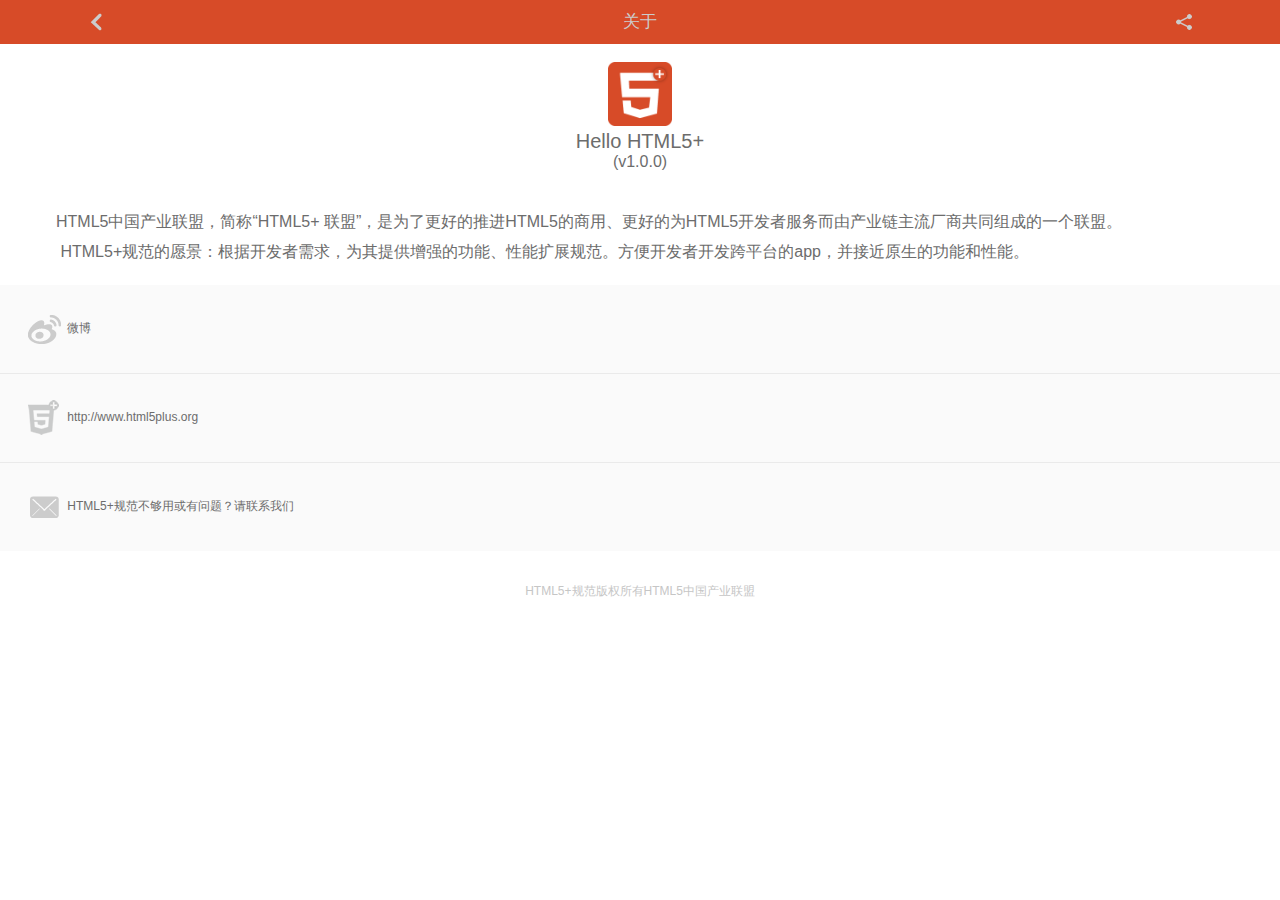
<file: about.html>
<!DOCTYPE html>
<html>
	<head>
		<meta charset="utf-8" />
		<meta name="viewport" content="width=device-width,initial-scale=1.0,maximum-scale=1.0,user-scalable=no"/>
		<meta name="HandheldFriendly" content="true"/>
		<meta name="MobileOptimized" content="320"/>
		<title>Hello H5+</title>
		<script type="text/javascript" src="js/common.js"></script>
		<script type="text/javascript" charset="utf-8">
// H5 plus事件处理
function plusReady(){
	var ev=document.getElementById('version');
	ev&&(ev.innerText=plus.runtime.version);
	plus.webview.currentWebview().show('zoom-fade-out');
	// 更新分享按钮
	plus.share.getServices(function(s){
		for(var i in s){
			shares[s[i].id]=s[i];
		}
		var ss=shares['weixin'];
		ss&&ss.nativeClient&&(shareBts.push({title:'微信朋友圈',s:ss,x:'WXSceneTimeline'}),
		shareBts.push({title:'微信好友',s:ss,x:'WXSceneSession'}));
		ss=shares['sinaweibo'];
		ss&&shareBts.push({title:'新浪微博',s:ss});
		ss=shares['qq'];
		ss&&ss.nativeClient&&shareBts.push({title:'QQ',s:ss});
		shareBts.push({title:'更多'});
	},function(e){
		console.log('updateShare failed: '+JSON.stringify(e));
	});
	// 在流应用环境下显示“创建桌面图标”
	if(navigator.userAgent.indexOf('StreamApp')>=0){
		shortcut.style.display='block';
	}
	// 设置窗口优化隐藏
	dragHide();
}
document.addEventListener("plusready",plusReady,false);

// 判断是否为流应用环境
var bStream = navigator.userAgent.indexOf('StreamApp')>=0;

// 分享应用
var shares={},shareBts=[];
function share(){
	(shareBts.length>1)||('Android'!==plus.os.name&&shareBts.length>0)?plus.nativeUI.actionSheet({title:'分享"HelloH5"应用',cancel:'取消',buttons:shareBts},function(e){
		(e.index>0)&&shareAction(shareBts[e.index-1]);
	}):(shareBts.length>0?shareWithSystem():plus.nativeUI.alert('当前环境无法支持分享操作!'));
}
function shareAction(sb){
	if(!sb.s){
		shareWithSystem();
		return;
	}
	var msg={};
	msg.href=bStream?'http://m3w.cn/s/HelloH5?url=about&__streamapp':'http://www.dcloud.io/helloh5/';
	msg.content='"HelloH5"使用HTML5+技术开发，如果你有流应用引擎还能省流量秒装，快来体验吧';
	sb.x&&(msg.extra={scene:sb.x});
	msg.thumbs=msg.pictures=['_www/icon.png'];
	console.log('share '+sb.title+' : '+JSON.stringify(msg));
	sb.s.authenticated?shareMessage(sb.s,msg):sb.s.authorize(function(){
		shareMessage(sb.s,msg);
	},function(e){
		plus.nativeUI.toast('取消分享!');
	});
}
function shareMessage(s,m){
	s.send(m, function(){
		plus.nativeUI.toast('完成分享!');
	},function(e){
		plus.nativeUI.toast('取消分享!');
	});
}
function shareWithSystem(){
	plus.share.sendWithSystem?plus.share.sendWithSystem({
		content:'"HelloH5"使用HTML5+技术开发，如果你有流应用引擎还能省流量秒装，快来体验吧('+(bStream?'http://m3w.cn/s/HelloH5?__streamapp':'http://www.dcloud.io/streamapp/')+')',
		title:'HelloH5',
		href:bStream?'http://m3w.cn/s/HelloH5?__streamapp':'http://www.dcloud.io/streamapp/',
		pictures:('Android'==plus.os.name)?null:['_www/icon.png']
	}):shareWithSystemNativeJS();
}
function shareWithSystemNativeJS(){
	var main = plus.android.runtimeMainActivity(),
	Intent = plus.android.importClass('android.content.Intent'),
	File = plus.android.importClass('java.io.File'),
	Uri = plus.android.importClass('android.net.Uri');
	var intent=new Intent(Intent.ACTION_SEND),
	p=plus.io.convertLocalFileSystemURL('_www/icon.png'),
	f=new File(p),
	uri=Uri.fromFile(f);
	if(f.exists()&&f.isFile()){
		intent.setType('image/*');
		intent.putExtra(Intent.EXTRA_STREAM,uri);
	}else{
		intent.setType('text/plain');
	}
	intent.putExtra(Intent.EXTRA_SUBJECT,'HelloH5');
	intent.putExtra(Intent.EXTRA_TEXT,'"HelloH5"使用HTML5+技术开发，如果你有流应用引擎还能省流量秒装，快来体验吧('+(bStream?'http://m3w.cn/s/HelloH5?__streamapp':'http://www.dcloud.io/streamapp/')+')');
	intent.setFlags(Intent.FLAG_ACTIVITY_NEW_TASK);
	main.startActivity(Intent.createChooser(intent,'分享"HelloH5"应用'));
}
function createShortcut(){
	plus.navigator.createShortcut({name:'HelloH5',icon:'icon.png'});
}
function dragHide(){
	var ws = plus.webview.currentWebview();
	// 窗口隐藏时调整到正确位置（drag操作会修改窗口位置），否则可能导致无法调用show方法显示
	ws.addEventListener('hide',function(){
		ws.setStyle({left:'0px'});
	},false);
	// 设置拖动关闭当前窗口
	ws.drag({direction:'right',moveMode:'followFinger'}, {view:plus.runtime.appid,moveMode:'silent'}, function(e){
		if(e.type=='end'&&e.result){
			ws.hide();
		}
		console.log('Drag Event: '+JSON.stringify(e));
	});
}
		</script>
		<link rel="stylesheet" href="css/common.css" type="text/css" charset="utf-8"/>
		<style type="text/css">
li {
	padding: 2em;
	border-bottom: 1px solid #eaeaea;
	background: #fafafa;
	font-size: 12px;
}
li:active {
	background: #f4f4f4;
}
footer {
	width: 100%;
	text-align: center;
	color: #c6c6c6;
	font-size: 12px;
}
.ishare {
	background:no-repeat center center url([data-uri]);
	background-size:50px 44px;
}
		</style>
	</head>
	<body>
		<header id="header">
			<div class="nvbt iback" onclick="back(true)"></div>
			<div class="nvtt">关于</div>
			<div class="nvbt ishare" onclick="share()"></div>
		</header>
		<div id="content" class="content">
		<div class="logo">
			<br/>
			<img style="width:64px" src="icon.png"/><br/>
			<span style="font-size: 20px;">Hello HTML5+</span><br/>
			(v<span id="version">1.0.0</span>)<br/>
			<!--<img style="width:100%" src="img/qr.png"/>-->
			<div id="shortcut" style="display:none;" class="button" onclick="createShortcut()">创建桌面图标</div>
			<br/><br/>
		</div>
		<p class="des" style="font-size:16px;line-height:30px;margin: 0px .5em;">HTML5中国产业联盟，简称“HTML5+ 联盟”，是为了更好的推进HTML5的商用、更好的为HTML5开发者服务而由产业链主流厂商共同组成的一个联盟。<br/>
　　     HTML5+规范的愿景：根据开发者需求，为其提供增强的功能、性能扩展规范。方便开发者开发跨平台的app，并接近原生的功能和性能。
		</p>
		<br/>
		<ul style="list-style:none;margin:0;padding:0;text-align:left;">
			<li onclick="plus.runtime.openURL('http://weibo.com/html5plus');">
				<img style="width:40px;height:40px;vertical-align:middle;" src="[data-uri]"/>
				微博
			</li>
			<li onclick="plus.runtime.openURL('http://www.html5plus.org');">
				<img style="width:40px;height:40px;vertical-align:middle;" src="[data-uri]"/>
				http://www.html5plus.org
			</li>
			<li style="border-bottom:0px;" onclick="window.open('mailto:admin@html5plus.org');">
				<img style="width:40px;height:40px;vertical-align:middle;" src="[data-uri]"/>
				HTML5+规范不够用或有问题？请联系我们
			</li>
		</ul>
		<br/>
		<footer>
			<br/>
			<span>HTML5+规范版权所有HTML5中国产业联盟</span>
			<br/>
		</footer>
		</div>
	</body>
	<script type="text/javascript" src="js/immersed.js" ></script>
</html>
</file>
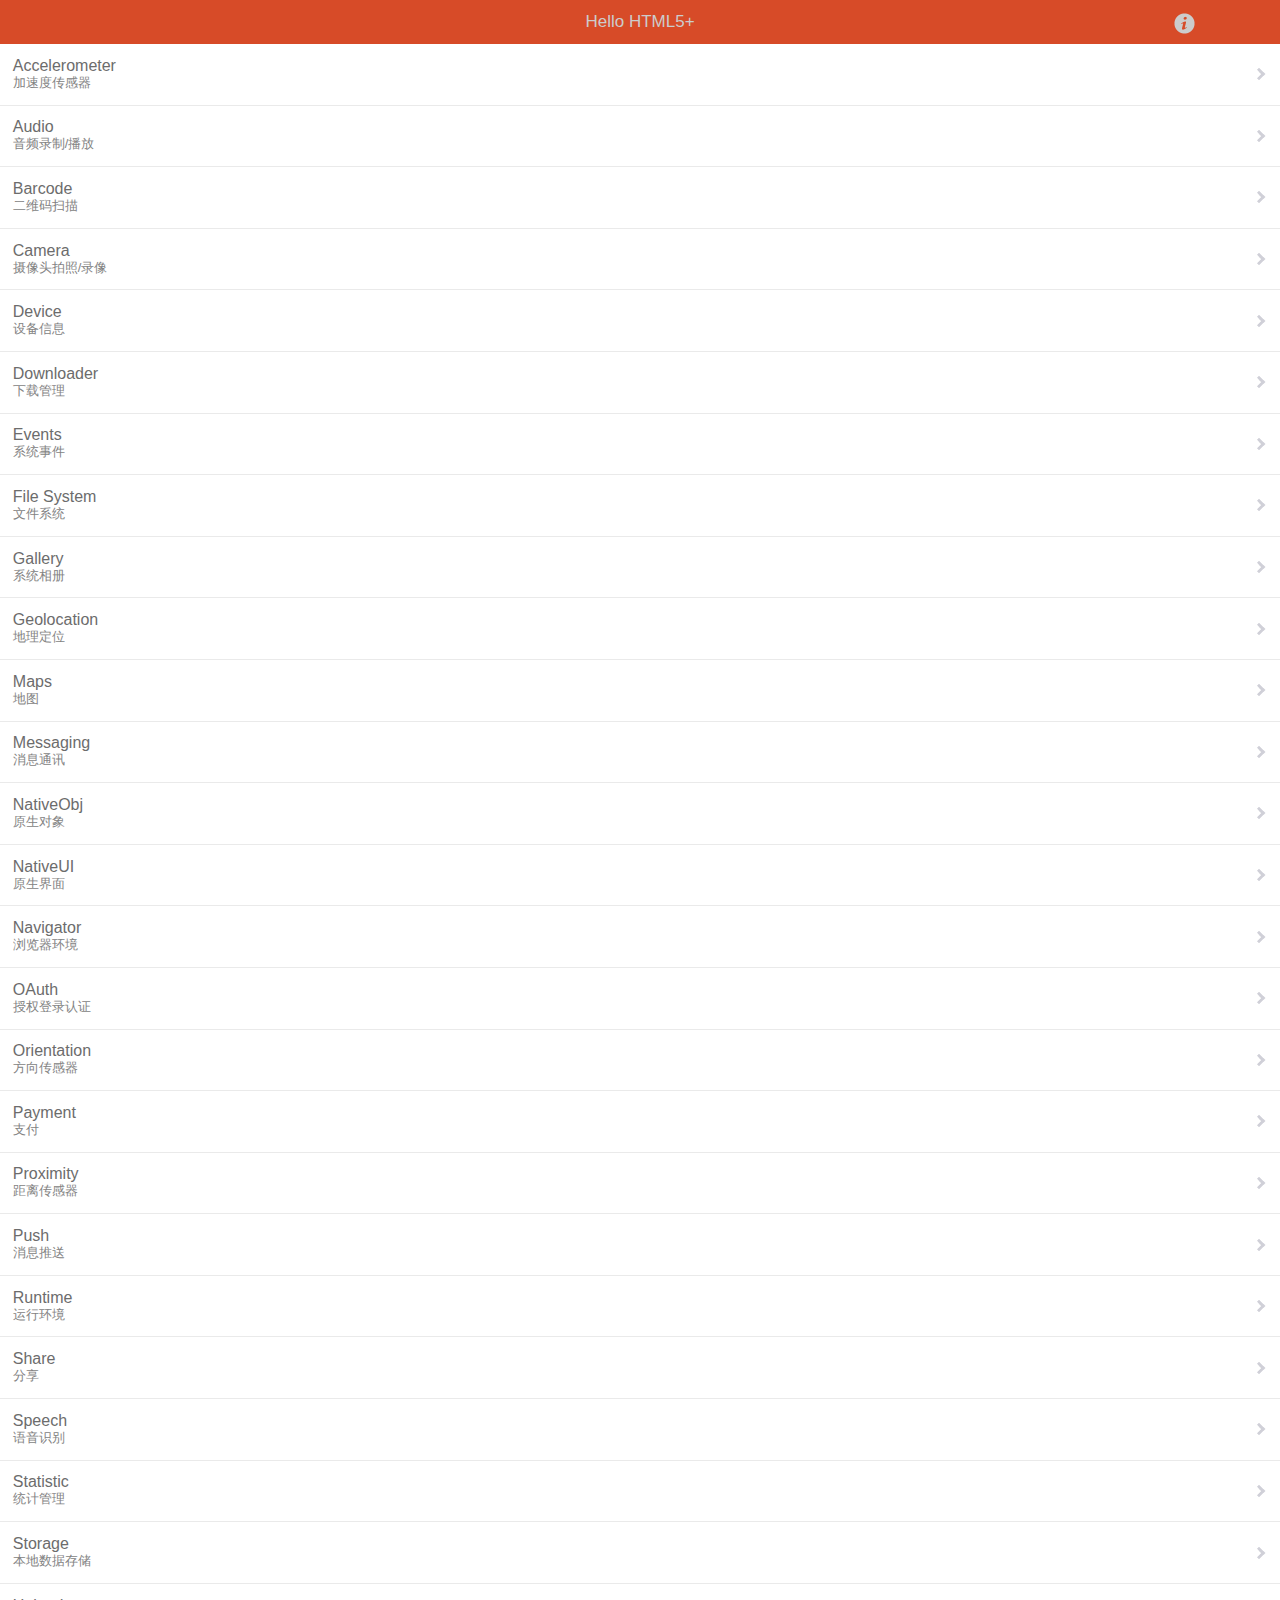
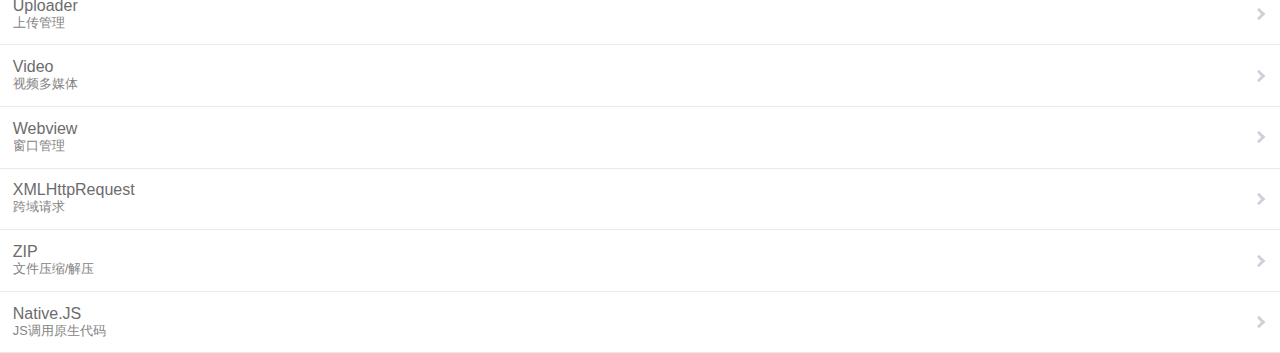
<file: index_native.html>
<!DOCTYPE html>
<html>
	<head>
		<meta charset="utf-8"/>
		<meta name="viewport" content="width=device-width,initial-scale=1.0,maximum-scale=1.0,user-scalable=no"/>
		<meta name="misapplication-tap-highlight" content="no"/>
		<meta name="HandheldFriendly" content="true"/>
		<meta name="MobileOptimized" content="320"/>
		<title>Hello H5+</title>
		<script type="text/javascript" src="js/update.js"></script>
		<script type="text/javascript" charset="utf-8">
//取消浏览器的所有事件，使得active的样式在手机上正常生效
document.addEventListener('touchstart',function(){
    return false;
},true);
// 禁止选择
document.oncontextmenu=function(){
	return false;
};
// H5 plus事件处理
var as='pop-in';// 默认窗口动画
function plusReady(){
	// 隐藏滚动条
	plus.webview.currentWebview().setStyle({scrollIndicator:'none'});
	// Android处理返回键
	plus.key.addEventListener('backbutton',function(){
		('iOS'==plus.os.name)?plus.nativeUI.confirm('确认退出？', function(e){
			if(e.index>0){
				plus.runtime.quit();
			}
		}, 'HelloH5', ['取消','确定']):(confirm('确认退出？')&&plus.runtime.quit());
	},false);
	compatibleAdjust();
}
if(window.plus){
	plusReady();
}else{
	document.addEventListener('plusready',plusReady,false);
}
// DOMContentLoaded事件处理
var _domReady=false;
document.addEventListener('DOMContentLoaded',function(){
	_domReady=true;
	compatibleAdjust();
},false);
// 兼容性样式调整
var _adjust=false;
function compatibleAdjust(){
	if(_adjust||!window.plus||!_domReady){
		return;
	}
	_adjust=true;
	// iOS平台特效
	if('iOS'==plus.os.name){
		document.getElementById('content').className='scontent';	// 使用div的滚动条
		if(navigator.userAgent.indexOf('StreamApp')>=0){	// 在流应用模式下显示返回按钮
			document.getElementById('back').style.visibility='visible';
		}
	}
	// 预创建二级窗口
//	preateWebviews();
	// 关闭启动界面
		plus.navigator.setStatusBarBackground('#D74B28');
	setTimeout(function(){
		plus.navigator.closeSplashscreen();
	},200);
}
// 处理点击事件
var _openw=null;
/**
 * 点击打开新窗口
 * @param {Object} id	加载的页面地址，也用作窗口标识
 * @param {Object} a	页面动画内心，默认使用全局as设置的值
 * @param {Object} s	是否不显示窗口
 */
function clicked(id,a,s){
	if(_openw){return;}
	a||(a=as);
	_openw=preate[id];
	if(_openw){
		_openw.showded=true;
		_openw.show(a,null,function(){
			_openw=null;//避免快速点击打开多个页面
		});
	}else{
//		var wa=plus.nativeUI.showWaiting();
//		_openw=plus.webview.create(id,id,{scrollIndicator:'none',scalable:false,popGesture:'hide'},{preate:true});//复用二级页面
		_openw=plus.webview.create(id,id,{scrollIndicator:'none',scalable:false,popGesture:'close'});
		preate[id]=_openw;
		_openw.addEventListener('loaded',function(){//叶面加载完成后才显示
//		setTimeout(function(){//延后显示可避免低端机上动画时白屏
//			wa.close();
			_openw.showded=true;
			s||_openw.show(a,null,function(){
				_openw=null;//避免快速点击打开多个页面
			});
			s&&(_openw=null);//避免s模式下变量无法重置
//		},10);
		},false);
		_openw.addEventListener('hide',function(){
			_openw&&(_openw.showded=true);
			_openw=null;
		},false);
		_openw.addEventListener('close',function(){//页面关闭后可再次打开
			_openw=null;
			preate[id]&&(preate[id]=null);//兼容窗口的关闭
		},false);
	}
}
// 预创建二级页面
var preate={};
function preateWebviews(){
	preateWebivew('plus/webview.html');
	var plist=document.getElementById('plist').children;
	// 由于启动是预创建过多Webview窗口会消耗较长的时间，所以这里限制仅创建5个
	for( var i=0;i<plist.length&&i<2;i++){
		var id=plist[i].id;
		id&&(id.length>0)&&preateWebivew(id);
	}
}
function preateWebivew(id){
	if(!preate[id]){
		var w=plus.webview.create(id,id,{scrollIndicator:'none',scalable:false,popGesture:'hide'},{preate:true});
		preate[id]=w;
		w.addEventListener('close',function(){//页面关闭后可再次打开
			_openw=null;
			preate[id]&&(preate[id]=null);//兼容窗口的关闭
		},false);
	}
}
// 清除预创建页面(仅)
function preateClear(){
	for(var p in preate){
		var w=preate[p];
		if(w&&w.showded&&!w.isVisible()){
			w.close();
			preate[p]=null;
		}
	}
}
		</script>
		<link rel="stylesheet" href="css/common.css" type="text/css" charset="utf-8"/>
		<style type="text/css">
li {
	padding:0.8em;
	border-bottom:1px solid #eaeaea;
}
li:active {
	background:#f4f4f4;
}
.iabout {
	background:no-repeat center center url([data-uri]);
	background-size:50px 44px;
}
.item {
	display:block;
	background:no-repeat right center url([data-uri]);
	background-size:12px 22px;
	-ms-touch-action:auto;
}
.chs {
	font-size:0.8em;
	color:#838383;
}
		</style>
	</head>
	<body onselectstart="return false;">
		<header id="header">
			<div id="back" style="visibility:hidden" class="nvbt iback" onclick="plus.runtime.quit()"></div>
			<div class="nvtt">Hello HTML5+</div>
			<div class="nvbt iabout" onclick="clicked('about.html','zoom-fade-out',true)"></div>
		</header>
		<div id="content" class="content">
		<ul id="plist" style="list-style:none;margin:0;padding:0;text-align:left;">
			<li id="plus/accelerometer.html" onclick="clicked(this.id)">
				<span class="item">Accelerometer
					<div class="chs">加速度传感器</div>
				</span>
			</li>
			<li id="plus/audio.html" onclick="clicked(this.id)">
				<span class="item">Audio
					<div class="chs">音频录制/播放</div>
				</span>
			</li>
			<li id="plus/barcode.html" onclick="clicked(this.id)">
				<span class="item">Barcode
					<div class="chs">二维码扫描</div>
				</span>
			</li>
			<li id="plus/camera.html" onclick="clicked(this.id)">
				<span class="item">Camera
					<div class="chs">摄像头拍照/录像</div>
				</span>
			</li>
			<li id="plus/device.html" onclick="clicked(this.id)">
				<span class="item">Device
					<div class="chs">设备信息</div>
				</span>
			</li>
			<li id="plus/downloader.html" onclick="clicked(this.id)">
				<span class="item">Downloader
					<div class="chs">下载管理</div>
				</span>
			</li>
			<li id="plus/events.html" onclick="clicked(this.id)">
				<span class="item">Events
					<div class="chs">系统事件</div>
				</span>
			</li>
			<li id="plus/file.html" onclick="clicked(this.id)">
				<span class="item">File System
					<div class="chs">文件系统</div>
				</span>
			</li>
			<li id="plus/gallery.html" onclick="clicked(this.id)">
				<span class="item">Gallery
					<div class="chs">系统相册</div>
				</span>
			</li>
			<li id="plus/geolocation.html" onclick="clicked(this.id)">
				<span class="item">Geolocation
					<div class="chs">地理定位</div>
				</span>
			</li>
			<li id="plus/maps.html" onclick="clicked(this.id)">
				<span class="item">Maps
					<div class="chs">地图</div>
				</span>
			</li>
			<li id="plus/message.html" onclick="clicked(this.id)">
				<span class="item">Messaging
					<div class="chs">消息通讯</div>
				</span>
			</li>
			<li id="plus/nativeobj.html" onclick="clicked(this.id)">
				<span class="item">NativeObj
					<div class="chs">原生对象</div>
				</span>
			</li>
			<li id="plus/nativeui.html" onclick="clicked(this.id)">
				<span class="item">NativeUI
					<div class="chs">原生界面</div>
				</span>
			</li>
			<li id="plus/navigator.html" onclick="clicked(this.id)">
				<span class="item">Navigator
					<div class="chs">浏览器环境</div>
				</span>
			</li>
			<li id="plus/oauth.html" onclick="clicked(this.id)">
				<span class="item">OAuth
					<div class="chs">授权登录认证</div>
				</span>
			</li>
			<li id="plus/orientation.html" onclick="clicked(this.id)">
				<span class="item">Orientation
					<div class="chs">方向传感器</div>
				</span>
			</li>
			<li id="plus/payment.html" onclick="clicked(this.id)">
				<span class="item">Payment
					<div class="chs">支付</div>
				</span>
			</li>
			<li id="plus/proximity.html" onclick="clicked(this.id)">
				<span class="item">Proximity
					<div class="chs">距离传感器</div>
				</span>
			</li>
			<li id="plus/push.html" onclick="clicked(this.id)">
				<span class="item">Push
					<div class="chs">消息推送</div>
				</span>
			</li>
			<li id="plus/runtime.html" onclick="clicked(this.id)">
				<span class="item">Runtime
					<div class="chs">运行环境</div>
				</span>
			</li>
			<li id="plus/share.html" onclick="clicked(this.id)">
				<span class="item">Share
					<div class="chs">分享</div>
				</span>
			</li>
			<li id="plus/speech.html" onclick="clicked(this.id)">
				<span class="item">Speech
					<div class="chs">语音识别</div>
				</span>
			</li>
			<li id="plus/statistic.html" onclick="clicked(this.id)">
				<span class="item">Statistic
					<div class="chs">统计管理</div>
				</span>
			</li>
			<li id="plus/storage.html" onclick="clicked(this.id)">
				<span class="item">Storage
					<div class="chs">本地数据存储</div>
				</span>
			</li>
			<li id="plus/uploader.html" onclick="clicked(this.id)">
				<span class="item">Uploader
					<div class="chs">上传管理</div>
				</span>
			</li>
			<li id="plus/video.html" onclick="clicked(this.id)">
				<span class="item">Video
					<div class="chs">视频多媒体</div>
				</span>
			</li>
			<li id="plus/webview.html" onclick="clicked(this.id)">
				<span class="item">Webview
					<div class="chs">窗口管理</div>
				</span>
			</li>
			<li id="plus/xhr.html" onclick="clicked(this.id)">
				<span class="item">XMLHttpRequest
					<div class="chs">跨域请求</div>
				</span>
			</li>
			<li id="plus/zip.html" onclick="clicked(this.id)">
				<span class="item">ZIP
					<div class="chs">文件压缩/解压</div>
				</span>
			</li>
			<li id="plus/njs.html" onclick="clicked(this.id)">
				<span class="item">Native.JS
					<div class="chs">JS调用原生代码</div>
				</span>
			</li>
		</ul>
		</div>
	</body>
	<script type="text/javascript" src="js/immersed.js" ></script>
	<script type="text/javascript" src="js/shortcut.js" ></script>
	<script type="text/javascript">
;(function () {
	'use strict';

	/**
	 * @preserve FastClick: polyfill to remove click delays on browsers with touch UIs.
	 *
	 * @codingstandard ftlabs-jsv2
	 * @copyright The Financial Times Limited [All Rights Reserved]
	 * @license MIT License (see LICENSE.txt)
	 */

	/*jslint browser:true, node:true*/
	/*global define, Event, Node*/


	/**
	 * Instantiate fast-clicking listeners on the specified layer.
	 *
	 * @constructor
	 * @param {Element} layer The layer to listen on
	 * @param {Object} [options={}] The options to override the defaults
	 */
	function FastClick(layer, options) {
		var oldOnClick;

		options = options || {};

		/**
		 * Whether a click is currently being tracked.
		 *
		 * @type boolean
		 */
		this.trackingClick = false;


		/**
		 * Timestamp for when click tracking started.
		 *
		 * @type number
		 */
		this.trackingClickStart = 0;


		/**
		 * The element being tracked for a click.
		 *
		 * @type EventTarget
		 */
		this.targetElement = null;


		/**
		 * X-coordinate of touch start event.
		 *
		 * @type number
		 */
		this.touchStartX = 0;


		/**
		 * Y-coordinate of touch start event.
		 *
		 * @type number
		 */
		this.touchStartY = 0;


		/**
		 * ID of the last touch, retrieved from Touch.identifier.
		 *
		 * @type number
		 */
		this.lastTouchIdentifier = 0;


		/**
		 * Touchmove boundary, beyond which a click will be cancelled.
		 *
		 * @type number
		 */
		this.touchBoundary = options.touchBoundary || 10;


		/**
		 * The FastClick layer.
		 *
		 * @type Element
		 */
		this.layer = layer;

		/**
		 * The minimum time between tap(touchstart and touchend) events
		 *
		 * @type number
		 */
		this.tapDelay = options.tapDelay || 200;

		/**
		 * The maximum time for a tap
		 *
		 * @type number
		 */
		this.tapTimeout = options.tapTimeout || 700;

		if (FastClick.notNeeded(layer)) {
			return;
		}

		// Some old versions of Android don't have Function.prototype.bind
		function bind(method, context) {
			return function() { return method.apply(context, arguments); };
		}


		var methods = ['onMouse', 'onClick', 'onTouchStart', 'onTouchMove', 'onTouchEnd', 'onTouchCancel'];
		var context = this;
		for (var i = 0, l = methods.length; i < l; i++) {
			context[methods[i]] = bind(context[methods[i]], context);
		}

		// Set up event handlers as required
		if (deviceIsAndroid) {
			layer.addEventListener('mouseover', this.onMouse, true);
			layer.addEventListener('mousedown', this.onMouse, true);
			layer.addEventListener('mouseup', this.onMouse, true);
		}

		layer.addEventListener('click', this.onClick, true);
		layer.addEventListener('touchstart', this.onTouchStart, false);
		layer.addEventListener('touchmove', this.onTouchMove, false);
		layer.addEventListener('touchend', this.onTouchEnd, false);
		layer.addEventListener('touchcancel', this.onTouchCancel, false);

		// Hack is required for browsers that don't support Event#stopImmediatePropagation (e.g. Android 2)
		// which is how FastClick normally stops click events bubbling to callbacks registered on the FastClick
		// layer when they are cancelled.
		if (!Event.prototype.stopImmediatePropagation) {
			layer.removeEventListener = function(type, callback, capture) {
				var rmv = Node.prototype.removeEventListener;
				if (type === 'click') {
					rmv.call(layer, type, callback.hijacked || callback, capture);
				} else {
					rmv.call(layer, type, callback, capture);
				}
			};

			layer.addEventListener = function(type, callback, capture) {
				var adv = Node.prototype.addEventListener;
				if (type === 'click') {
					adv.call(layer, type, callback.hijacked || (callback.hijacked = function(event) {
						if (!event.propagationStopped) {
							callback(event);
						}
					}), capture);
				} else {
					adv.call(layer, type, callback, capture);
				}
			};
		}

		// If a handler is already declared in the element's onclick attribute, it will be fired before
		// FastClick's onClick handler. Fix this by pulling out the user-defined handler function and
		// adding it as listener.
		if (typeof layer.onclick === 'function') {

			// Android browser on at least 3.2 requires a new reference to the function in layer.onclick
			// - the old one won't work if passed to addEventListener directly.
			oldOnClick = layer.onclick;
			layer.addEventListener('click', function(event) {
				oldOnClick(event);
			}, false);
			layer.onclick = null;
		}
	}

	/**
	* Windows Phone 8.1 fakes user agent string to look like Android and iPhone.
	*
	* @type boolean
	*/
	var deviceIsWindowsPhone = navigator.userAgent.indexOf("Windows Phone") >= 0;

	/**
	 * Android requires exceptions.
	 *
	 * @type boolean
	 */
	var deviceIsAndroid = navigator.userAgent.indexOf('Android') > 0 && !deviceIsWindowsPhone;


	/**
	 * iOS requires exceptions.
	 *
	 * @type boolean
	 */
	var deviceIsIOS = /iP(ad|hone|od)/.test(navigator.userAgent) && !deviceIsWindowsPhone;


	/**
	 * iOS 4 requires an exception for select elements.
	 *
	 * @type boolean
	 */
	var deviceIsIOS4 = deviceIsIOS && (/OS 4_\d(_\d)?/).test(navigator.userAgent);


	/**
	 * iOS 6.0-7.* requires the target element to be manually derived
	 *
	 * @type boolean
	 */
	var deviceIsIOSWithBadTarget = deviceIsIOS && (/OS [6-7]_\d/).test(navigator.userAgent);

	/**
	 * BlackBerry requires exceptions.
	 *
	 * @type boolean
	 */
	var deviceIsBlackBerry10 = navigator.userAgent.indexOf('BB10') > 0;

	/**
	 * Determine whether a given element requires a native click.
	 *
	 * @param {EventTarget|Element} target Target DOM element
	 * @returns {boolean} Returns true if the element needs a native click
	 */
	FastClick.prototype.needsClick = function(target) {
		switch (target.nodeName.toLowerCase()) {

		// Don't send a synthetic click to disabled inputs (issue #62)
		case 'button':
		case 'select':
		case 'textarea':
			if (target.disabled) {
				return true;
			}

			break;
		case 'input':

			// File inputs need real clicks on iOS 6 due to a browser bug (issue #68)
			if ((deviceIsIOS && target.type === 'file') || target.disabled) {
				return true;
			}

			break;
		case 'label':
		case 'iframe': // iOS8 homescreen apps can prevent events bubbling into frames
		case 'video':
			return true;
		}

		return (/\bneedsclick\b/).test(target.className);
	};


	/**
	 * Determine whether a given element requires a call to focus to simulate click into element.
	 *
	 * @param {EventTarget|Element} target Target DOM element
	 * @returns {boolean} Returns true if the element requires a call to focus to simulate native click.
	 */
	FastClick.prototype.needsFocus = function(target) {
		switch (target.nodeName.toLowerCase()) {
		case 'textarea':
			return true;
		case 'select':
			return !deviceIsAndroid;
		case 'input':
			switch (target.type) {
			case 'button':
			case 'checkbox':
			case 'file':
			case 'image':
			case 'radio':
			case 'submit':
				return false;
			}

			// No point in attempting to focus disabled inputs
			return !target.disabled && !target.readOnly;
		default:
			return (/\bneedsfocus\b/).test(target.className);
		}
	};


	/**
	 * Send a click event to the specified element.
	 *
	 * @param {EventTarget|Element} targetElement
	 * @param {Event} event
	 */
	FastClick.prototype.sendClick = function(targetElement, event) {
		var clickEvent, touch;

		// On some Android devices activeElement needs to be blurred otherwise the synthetic click will have no effect (#24)
		if (document.activeElement && document.activeElement !== targetElement) {
			document.activeElement.blur();
		}

		touch = event.changedTouches[0];

		// Synthesise a click event, with an extra attribute so it can be tracked
		clickEvent = document.createEvent('MouseEvents');
		clickEvent.initMouseEvent(this.determineEventType(targetElement), true, true, window, 1, touch.screenX, touch.screenY, touch.clientX, touch.clientY, false, false, false, false, 0, null);
		clickEvent.forwardedTouchEvent = true;
		targetElement.dispatchEvent(clickEvent);
	};

	FastClick.prototype.determineEventType = function(targetElement) {

		//Issue #159: Android Chrome Select Box does not open with a synthetic click event
		if (deviceIsAndroid && targetElement.tagName.toLowerCase() === 'select') {
			return 'mousedown';
		}

		return 'click';
	};


	/**
	 * @param {EventTarget|Element} targetElement
	 */
	FastClick.prototype.focus = function(targetElement) {
		var length;

		// Issue #160: on iOS 7, some input elements (e.g. date datetime month) throw a vague TypeError on setSelectionRange. These elements don't have an integer value for the selectionStart and selectionEnd properties, but unfortunately that can't be used for detection because accessing the properties also throws a TypeError. Just check the type instead. Filed as Apple bug #15122724.
		if (deviceIsIOS && targetElement.setSelectionRange && targetElement.type.indexOf('date') !== 0 && targetElement.type !== 'time' && targetElement.type !== 'month') {
			length = targetElement.value.length;
			targetElement.setSelectionRange(length, length);
		} else {
			targetElement.focus();
		}
	};


	/**
	 * Check whether the given target element is a child of a scrollable layer and if so, set a flag on it.
	 *
	 * @param {EventTarget|Element} targetElement
	 */
	FastClick.prototype.updateScrollParent = function(targetElement) {
		var scrollParent, parentElement;

		scrollParent = targetElement.fastClickScrollParent;

		// Attempt to discover whether the target element is contained within a scrollable layer. Re-check if the
		// target element was moved to another parent.
		if (!scrollParent || !scrollParent.contains(targetElement)) {
			parentElement = targetElement;
			do {
				if (parentElement.scrollHeight > parentElement.offsetHeight) {
					scrollParent = parentElement;
					targetElement.fastClickScrollParent = parentElement;
					break;
				}

				parentElement = parentElement.parentElement;
			} while (parentElement);
		}

		// Always update the scroll top tracker if possible.
		if (scrollParent) {
			scrollParent.fastClickLastScrollTop = scrollParent.scrollTop;
		}
	};


	/**
	 * @param {EventTarget} targetElement
	 * @returns {Element|EventTarget}
	 */
	FastClick.prototype.getTargetElementFromEventTarget = function(eventTarget) {

		// On some older browsers (notably Safari on iOS 4.1 - see issue #56) the event target may be a text node.
		if (eventTarget.nodeType === Node.TEXT_NODE) {
			return eventTarget.parentNode;
		}

		return eventTarget;
	};


	/**
	 * On touch start, record the position and scroll offset.
	 *
	 * @param {Event} event
	 * @returns {boolean}
	 */
	FastClick.prototype.onTouchStart = function(event) {
		var targetElement, touch, selection;

		// Ignore multiple touches, otherwise pinch-to-zoom is prevented if both fingers are on the FastClick element (issue #111).
		if (event.targetTouches.length > 1) {
			return true;
		}

		targetElement = this.getTargetElementFromEventTarget(event.target);
		touch = event.targetTouches[0];

		if (deviceIsIOS) {

			// Only trusted events will deselect text on iOS (issue #49)
			selection = window.getSelection();
			if (selection.rangeCount && !selection.isCollapsed) {
				return true;
			}

			if (!deviceIsIOS4) {

				// Weird things happen on iOS when an alert or confirm dialog is opened from a click event callback (issue #23):
				// when the user next taps anywhere else on the page, new touchstart and touchend events are dispatched
				// with the same identifier as the touch event that previously triggered the click that triggered the alert.
				// Sadly, there is an issue on iOS 4 that causes some normal touch events to have the same identifier as an
				// immediately preceeding touch event (issue #52), so this fix is unavailable on that platform.
				// Issue 120: touch.identifier is 0 when Chrome dev tools 'Emulate touch events' is set with an iOS device UA string,
				// which causes all touch events to be ignored. As this block only applies to iOS, and iOS identifiers are always long,
				// random integers, it's safe to to continue if the identifier is 0 here.
				if (touch.identifier && touch.identifier === this.lastTouchIdentifier) {
					event.preventDefault();
					return false;
				}

				this.lastTouchIdentifier = touch.identifier;

				// If the target element is a child of a scrollable layer (using -webkit-overflow-scrolling: touch) and:
				// 1) the user does a fling scroll on the scrollable layer
				// 2) the user stops the fling scroll with another tap
				// then the event.target of the last 'touchend' event will be the element that was under the user's finger
				// when the fling scroll was started, causing FastClick to send a click event to that layer - unless a check
				// is made to ensure that a parent layer was not scrolled before sending a synthetic click (issue #42).
				this.updateScrollParent(targetElement);
			}
		}

		this.trackingClick = true;
		this.trackingClickStart = event.timeStamp;
		this.targetElement = targetElement;

		this.touchStartX = touch.pageX;
		this.touchStartY = touch.pageY;

		// Prevent phantom clicks on fast double-tap (issue #36)
		if ((event.timeStamp - this.lastClickTime) < this.tapDelay) {
			event.preventDefault();
		}

		return true;
	};


	/**
	 * Based on a touchmove event object, check whether the touch has moved past a boundary since it started.
	 *
	 * @param {Event} event
	 * @returns {boolean}
	 */
	FastClick.prototype.touchHasMoved = function(event) {
		var touch = event.changedTouches[0], boundary = this.touchBoundary;

		if (Math.abs(touch.pageX - this.touchStartX) > boundary || Math.abs(touch.pageY - this.touchStartY) > boundary) {
			return true;
		}

		return false;
	};


	/**
	 * Update the last position.
	 *
	 * @param {Event} event
	 * @returns {boolean}
	 */
	FastClick.prototype.onTouchMove = function(event) {
		if (!this.trackingClick) {
			return true;
		}

		// If the touch has moved, cancel the click tracking
		if (this.targetElement !== this.getTargetElementFromEventTarget(event.target) || this.touchHasMoved(event)) {
			this.trackingClick = false;
			this.targetElement = null;
		}

		return true;
	};


	/**
	 * Attempt to find the labelled control for the given label element.
	 *
	 * @param {EventTarget|HTMLLabelElement} labelElement
	 * @returns {Element|null}
	 */
	FastClick.prototype.findControl = function(labelElement) {

		// Fast path for newer browsers supporting the HTML5 control attribute
		if (labelElement.control !== undefined) {
			return labelElement.control;
		}

		// All browsers under test that support touch events also support the HTML5 htmlFor attribute
		if (labelElement.htmlFor) {
			return document.getElementById(labelElement.htmlFor);
		}

		// If no for attribute exists, attempt to retrieve the first labellable descendant element
		// the list of which is defined here: http://www.w3.org/TR/html5/forms.html#category-label
		return labelElement.querySelector('button, input:not([type=hidden]), keygen, meter, output, progress, select, textarea');
	};


	/**
	 * On touch end, determine whether to send a click event at once.
	 *
	 * @param {Event} event
	 * @returns {boolean}
	 */
	FastClick.prototype.onTouchEnd = function(event) {
		var forElement, trackingClickStart, targetTagName, scrollParent, touch, targetElement = this.targetElement;

		if (!this.trackingClick) {
			return true;
		}

		// Prevent phantom clicks on fast double-tap (issue #36)
		if ((event.timeStamp - this.lastClickTime) < this.tapDelay) {
			this.cancelNextClick = true;
			return true;
		}

		if ((event.timeStamp - this.trackingClickStart) > this.tapTimeout) {
			return true;
		}

		// Reset to prevent wrong click cancel on input (issue #156).
		this.cancelNextClick = false;

		this.lastClickTime = event.timeStamp;

		trackingClickStart = this.trackingClickStart;
		this.trackingClick = false;
		this.trackingClickStart = 0;

		// On some iOS devices, the targetElement supplied with the event is invalid if the layer
		// is performing a transition or scroll, and has to be re-detected manually. Note that
		// for this to function correctly, it must be called *after* the event target is checked!
		// See issue #57; also filed as rdar://13048589 .
		if (deviceIsIOSWithBadTarget) {
			touch = event.changedTouches[0];

			// In certain cases arguments of elementFromPoint can be negative, so prevent setting targetElement to null
			targetElement = document.elementFromPoint(touch.pageX - window.pageXOffset, touch.pageY - window.pageYOffset) || targetElement;
			targetElement.fastClickScrollParent = this.targetElement.fastClickScrollParent;
		}

		targetTagName = targetElement.tagName.toLowerCase();
		if (targetTagName === 'label') {
			forElement = this.findControl(targetElement);
			if (forElement) {
				this.focus(targetElement);
				if (deviceIsAndroid) {
					return false;
				}

				targetElement = forElement;
			}
		} else if (this.needsFocus(targetElement)) {

			// Case 1: If the touch started a while ago (best guess is 100ms based on tests for issue #36) then focus will be triggered anyway. Return early and unset the target element reference so that the subsequent click will be allowed through.
			// Case 2: Without this exception for input elements tapped when the document is contained in an iframe, then any inputted text won't be visible even though the value attribute is updated as the user types (issue #37).
			if ((event.timeStamp - trackingClickStart) > 100 || (deviceIsIOS && window.top !== window && targetTagName === 'input')) {
				this.targetElement = null;
				return false;
			}

			this.focus(targetElement);
			this.sendClick(targetElement, event);

			// Select elements need the event to go through on iOS 4, otherwise the selector menu won't open.
			// Also this breaks opening selects when VoiceOver is active on iOS6, iOS7 (and possibly others)
			if (!deviceIsIOS || targetTagName !== 'select') {
				this.targetElement = null;
				event.preventDefault();
			}

			return false;
		}

		if (deviceIsIOS && !deviceIsIOS4) {

			// Don't send a synthetic click event if the target element is contained within a parent layer that was scrolled
			// and this tap is being used to stop the scrolling (usually initiated by a fling - issue #42).
			scrollParent = targetElement.fastClickScrollParent;
			if (scrollParent && scrollParent.fastClickLastScrollTop !== scrollParent.scrollTop) {
				return true;
			}
		}

		// Prevent the actual click from going though - unless the target node is marked as requiring
		// real clicks or if it is in the whitelist in which case only non-programmatic clicks are permitted.
		if (!this.needsClick(targetElement)) {
			event.preventDefault();
			this.sendClick(targetElement, event);
		}

		return false;
	};


	/**
	 * On touch cancel, stop tracking the click.
	 *
	 * @returns {void}
	 */
	FastClick.prototype.onTouchCancel = function() {
		this.trackingClick = false;
		this.targetElement = null;
	};


	/**
	 * Determine mouse events which should be permitted.
	 *
	 * @param {Event} event
	 * @returns {boolean}
	 */
	FastClick.prototype.onMouse = function(event) {

		// If a target element was never set (because a touch event was never fired) allow the event
		if (!this.targetElement) {
			return true;
		}

		if (event.forwardedTouchEvent) {
			return true;
		}

		// Programmatically generated events targeting a specific element should be permitted
		if (!event.cancelable) {
			return true;
		}

		// Derive and check the target element to see whether the mouse event needs to be permitted;
		// unless explicitly enabled, prevent non-touch click events from triggering actions,
		// to prevent ghost/doubleclicks.
		if (!this.needsClick(this.targetElement) || this.cancelNextClick) {

			// Prevent any user-added listeners declared on FastClick element from being fired.
			if (event.stopImmediatePropagation) {
				event.stopImmediatePropagation();
			} else {

				// Part of the hack for browsers that don't support Event#stopImmediatePropagation (e.g. Android 2)
				event.propagationStopped = true;
			}

			// Cancel the event
			event.stopPropagation();
			event.preventDefault();

			return false;
		}

		// If the mouse event is permitted, return true for the action to go through.
		return true;
	};


	/**
	 * On actual clicks, determine whether this is a touch-generated click, a click action occurring
	 * naturally after a delay after a touch (which needs to be cancelled to avoid duplication), or
	 * an actual click which should be permitted.
	 *
	 * @param {Event} event
	 * @returns {boolean}
	 */
	FastClick.prototype.onClick = function(event) {
		var permitted;

		// It's possible for another FastClick-like library delivered with third-party code to fire a click event before FastClick does (issue #44). In that case, set the click-tracking flag back to false and return early. This will cause onTouchEnd to return early.
		if (this.trackingClick) {
			this.targetElement = null;
			this.trackingClick = false;
			return true;
		}

		// Very odd behaviour on iOS (issue #18): if a submit element is present inside a form and the user hits enter in the iOS simulator or clicks the Go button on the pop-up OS keyboard the a kind of 'fake' click event will be triggered with the submit-type input element as the target.
		if (event.target.type === 'submit' && event.detail === 0) {
			return true;
		}

		permitted = this.onMouse(event);

		// Only unset targetElement if the click is not permitted. This will ensure that the check for !targetElement in onMouse fails and the browser's click doesn't go through.
		if (!permitted) {
			this.targetElement = null;
		}

		// If clicks are permitted, return true for the action to go through.
		return permitted;
	};


	/**
	 * Remove all FastClick's event listeners.
	 *
	 * @returns {void}
	 */
	FastClick.prototype.destroy = function() {
		var layer = this.layer;

		if (deviceIsAndroid) {
			layer.removeEventListener('mouseover', this.onMouse, true);
			layer.removeEventListener('mousedown', this.onMouse, true);
			layer.removeEventListener('mouseup', this.onMouse, true);
		}

		layer.removeEventListener('click', this.onClick, true);
		layer.removeEventListener('touchstart', this.onTouchStart, false);
		layer.removeEventListener('touchmove', this.onTouchMove, false);
		layer.removeEventListener('touchend', this.onTouchEnd, false);
		layer.removeEventListener('touchcancel', this.onTouchCancel, false);
	};


	/**
	 * Check whether FastClick is needed.
	 *
	 * @param {Element} layer The layer to listen on
	 */
	FastClick.notNeeded = function(layer) {
		var metaViewport;
		var chromeVersion;
		var blackberryVersion;
		var firefoxVersion;

		// Devices that don't support touch don't need FastClick
		if (typeof window.ontouchstart === 'undefined') {
			return true;
		}

		// Chrome version - zero for other browsers
		chromeVersion = +(/Chrome\/([0-9]+)/.exec(navigator.userAgent) || [,0])[1];

		if (chromeVersion) {

			if (deviceIsAndroid) {
				metaViewport = document.querySelector('meta[name=viewport]');

				if (metaViewport) {
					// Chrome on Android with user-scalable="no" doesn't need FastClick (issue #89)
					if (metaViewport.content.indexOf('user-scalable=no') !== -1) {
						return true;
					}
					// Chrome 32 and above with width=device-width or less don't need FastClick
					if (chromeVersion > 31 && document.documentElement.scrollWidth <= window.outerWidth) {
						return true;
					}
				}

			// Chrome desktop doesn't need FastClick (issue #15)
			} else {
				return true;
			}
		}

		if (deviceIsBlackBerry10) {
			blackberryVersion = navigator.userAgent.match(/Version\/([0-9]*)\.([0-9]*)/);

			// BlackBerry 10.3+ does not require Fastclick library.
			// https://github.com/ftlabs/fastclick/issues/251
			if (blackberryVersion[1] >= 10 && blackberryVersion[2] >= 3) {
				metaViewport = document.querySelector('meta[name=viewport]');

				if (metaViewport) {
					// user-scalable=no eliminates click delay.
					if (metaViewport.content.indexOf('user-scalable=no') !== -1) {
						return true;
					}
					// width=device-width (or less than device-width) eliminates click delay.
					if (document.documentElement.scrollWidth <= window.outerWidth) {
						return true;
					}
				}
			}
		}

		// IE10 with -ms-touch-action: none or manipulation, which disables double-tap-to-zoom (issue #97)
		if (layer.style.msTouchAction === 'none' || layer.style.touchAction === 'manipulation') {
			return true;
		}

		// Firefox version - zero for other browsers
		firefoxVersion = +(/Firefox\/([0-9]+)/.exec(navigator.userAgent) || [,0])[1];

		if (firefoxVersion >= 27) {
			// Firefox 27+ does not have tap delay if the content is not zoomable - https://bugzilla.mozilla.org/show_bug.cgi?id=922896

			metaViewport = document.querySelector('meta[name=viewport]');
			if (metaViewport && (metaViewport.content.indexOf('user-scalable=no') !== -1 || document.documentElement.scrollWidth <= window.outerWidth)) {
				return true;
			}
		}

		// IE11: prefixed -ms-touch-action is no longer supported and it's recomended to use non-prefixed version
		// http://msdn.microsoft.com/en-us/library/windows/apps/Hh767313.aspx
		if (layer.style.touchAction === 'none' || layer.style.touchAction === 'manipulation') {
			return true;
		}

		return false;
	};


	/**
	 * Factory method for creating a FastClick object
	 *
	 * @param {Element} layer The layer to listen on
	 * @param {Object} [options={}] The options to override the defaults
	 */
	FastClick.attach = function(layer, options) {
		return new FastClick(layer, options);
	};


	if (typeof define === 'function' && typeof define.amd === 'object' && define.amd) {

		// AMD. Register as an anonymous module.
		define(function() {
			return FastClick;
		});
	} else if (typeof module !== 'undefined' && module.exports) {
		module.exports = FastClick.attach;
		module.exports.FastClick = FastClick;
	} else {
		window.FastClick = FastClick;
	}

document.addEventListener('DOMContentLoaded', function() {
    FastClick.attach(document.body);
}, false);

}());
	</script>
</html>
</file>
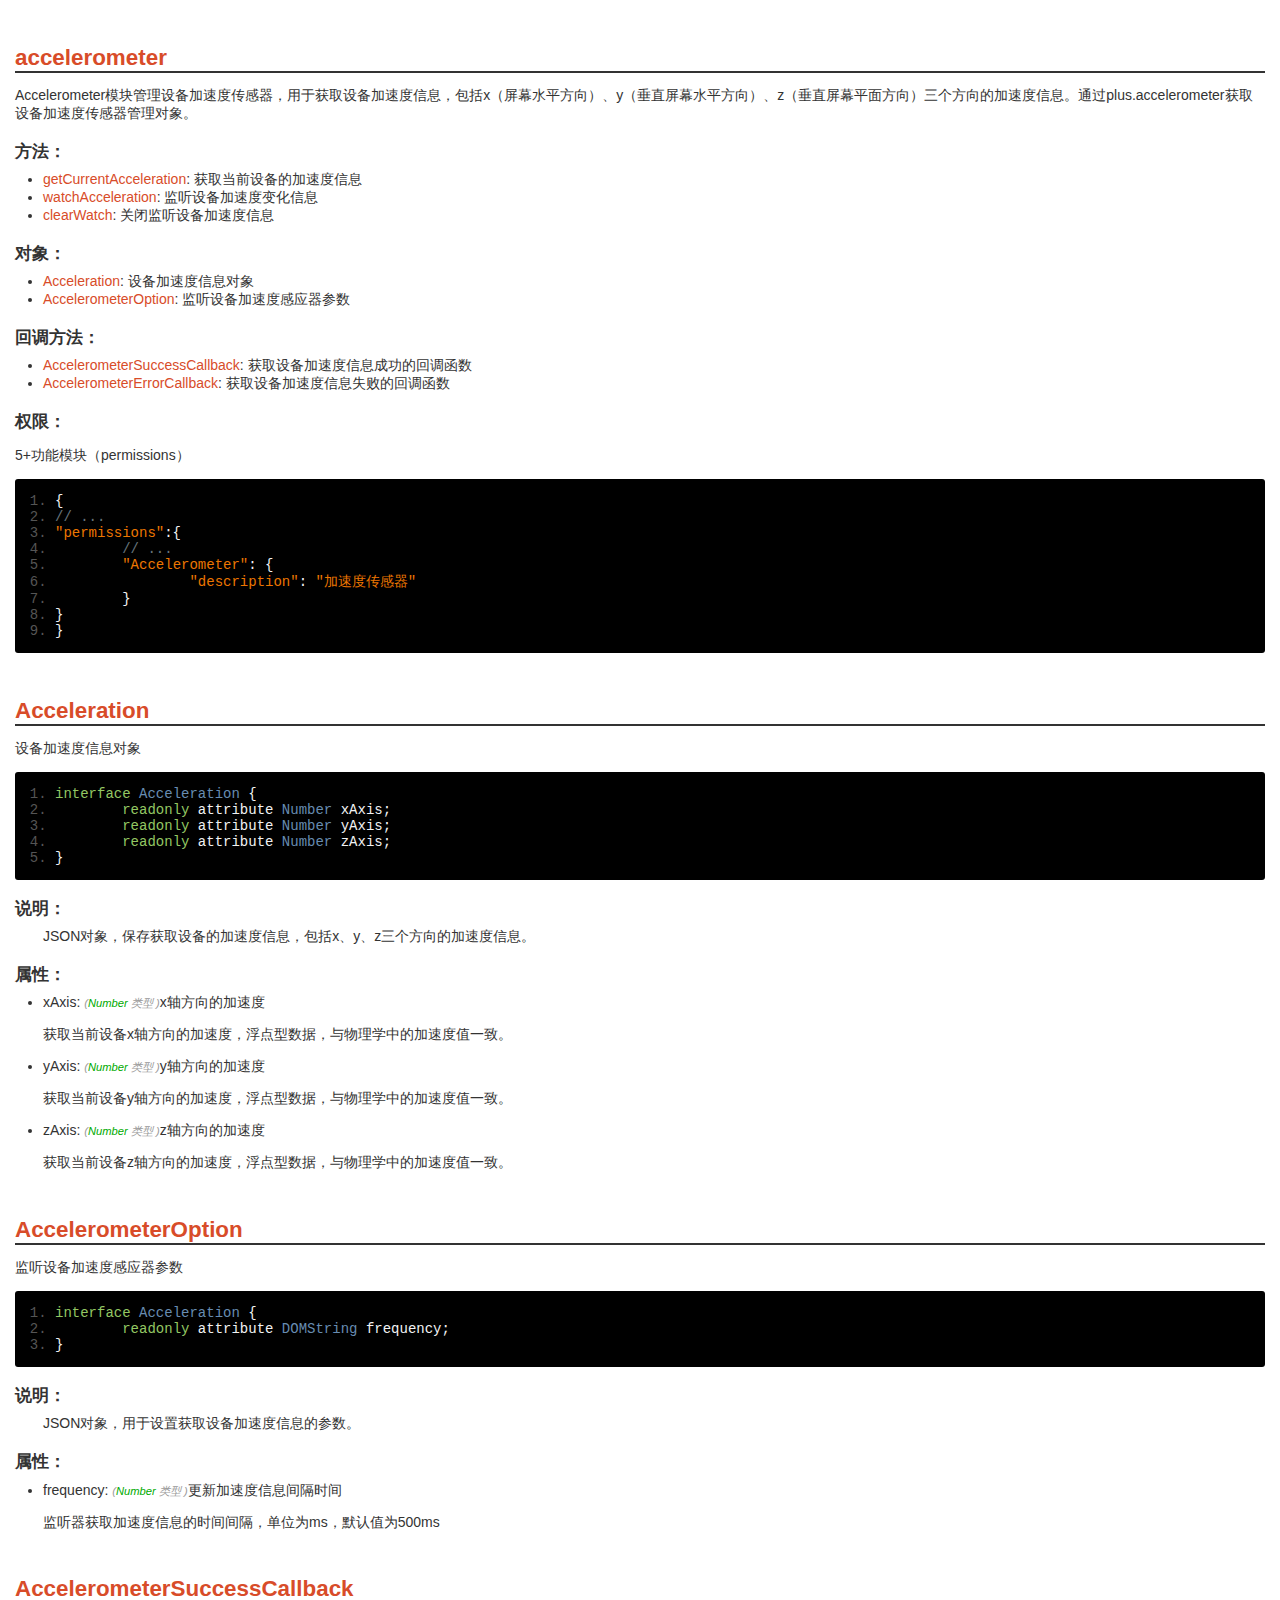
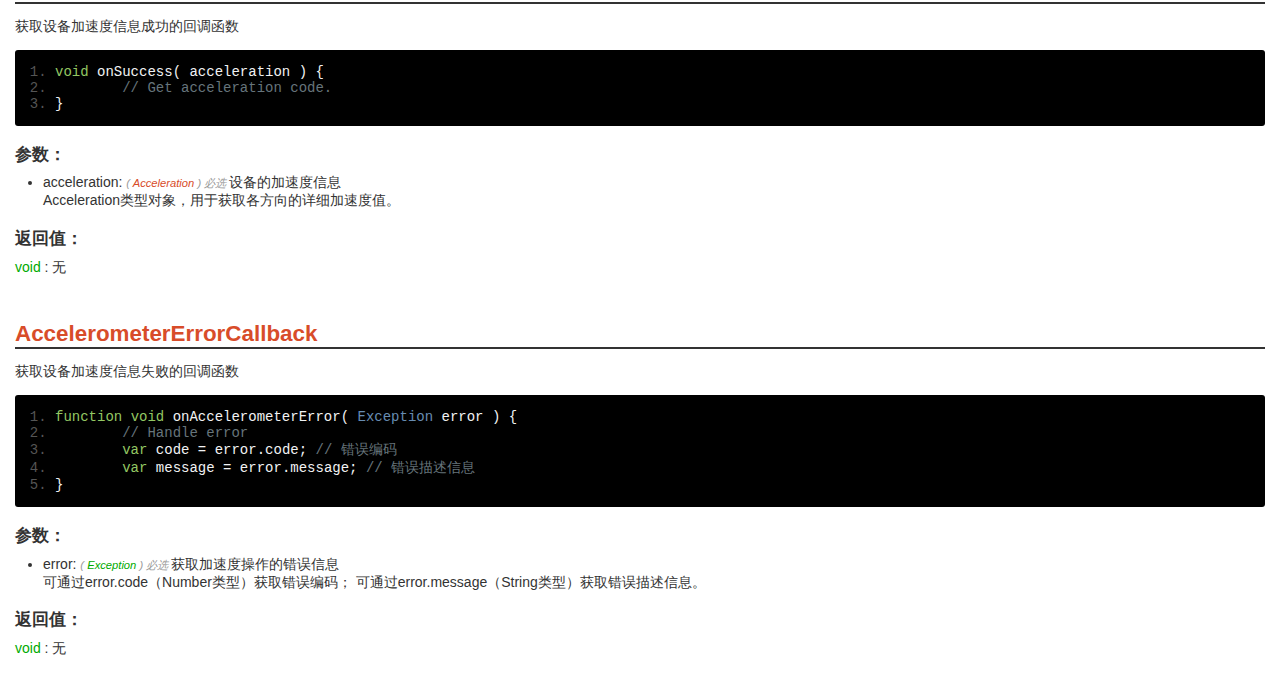
<file: doc/accelerometer.html>
<!DOCTYPE HTML>
<html>
<head>
<meta charset="utf-8">
<meta name="viewport" content="initial-scale=1.0, minimum-scale=1.0, maximum-scale=1.0, user-scalable=no">
<meta name="HandheldFriendly" content="true">
<meta name="MobileOptimized" content="320">
<title>Hello H5+</title>
<link rel="stylesheet" type="text/css" href="res/doc.css" charset="utf-8">
<link rel="stylesheet" type="text/css" href="res/prettify.sons.css" charset="utf-8">
<script type="text/javascript" src="res/doc.js" charset="utf-8"></script><script type="text/javascript" src="res/prettify.js" charset="utf-8"></script>
</head>
<body><div id="content" class="content">
<h1><a name="plus.accelerometer">accelerometer</a></h1>
<p>Accelerometer模块管理设备加速度传感器，用于获取设备加速度信息，包括x（屏幕水平方向）、y（垂直屏幕水平方向）、z（垂直屏幕平面方向）三个方向的加速度信息。通过plus.accelerometer获取设备加速度传感器管理对象。</p>
<h2>方法：</h2>
<ul>
<li>
<a href="#plus.accelerometer.getCurrentAcceleration">getCurrentAcceleration</a>: 获取当前设备的加速度信息</li>
<li>
<a href="#plus.accelerometer.watchAcceleration">watchAcceleration</a>: 监听设备加速度变化信息</li>
<li>
<a href="#plus.accelerometer.clearWatch">clearWatch</a>: 关闭监听设备加速度信息</li>
</ul>
<h2>对象：</h2>
<ul>
<li>
<a href="#plus.accelerometer.Acceleration">Acceleration</a>: 设备加速度信息对象</li>
<li>
<a href="#plus.accelerometer.AccelerometerOption">AccelerometerOption</a>: 监听设备加速度感应器参数</li>
</ul>
<h2>回调方法：</h2>
<ul>
<li>
<a href="#plus.accelerometer.AccelerometerSuccessCallback">AccelerometerSuccessCallback</a>: 获取设备加速度信息成功的回调函数</li>
<li>
<a href="#plus.accelerometer.AccelerometerErrorCallback">AccelerometerErrorCallback</a>: 获取设备加速度信息失败的回调函数</li>
</ul>
<h2>权限：</h2>
<p>5+功能模块（permissions）</p>
<pre class="prettyprint linenums">
{
// ...
"permissions":{
	// ...
	"Accelerometer": {
		"description": "加速度传感器"
	}
}
}
			</pre>
<h1><a name="plus.accelerometer.Acceleration">Acceleration</a></h1>
<p>设备加速度信息对象</p>
<pre class="prettyprint linenums">
interface Acceleration {
	readonly attribute Number xAxis;
	readonly attribute Number yAxis;
	readonly attribute Number zAxis;  
}
				</pre>
<h2>说明：</h2>
<p class="des">
	JSON对象，保存获取设备的加速度信息，包括x、y、z三个方向的加速度信息。
				</p>
<h2>属性：</h2>
<ul>
<li>xAxis: <em>(<font class="type">Number</font>
	类型
)</em>x轴方向的加速度<br><p>获取当前设备x轴方向的加速度，浮点型数据，与物理学中的加速度值一致。</p>
</li>
<li>yAxis: <em>(<font class="type">Number</font>
	类型
)</em>y轴方向的加速度<br><p>获取当前设备y轴方向的加速度，浮点型数据，与物理学中的加速度值一致。</p>
</li>
<li>zAxis: <em>(<font class="type">Number</font>
	类型
)</em>z轴方向的加速度<br><p>获取当前设备z轴方向的加速度，浮点型数据，与物理学中的加速度值一致。</p>
</li>
</ul>
<h1><a name="plus.accelerometer.AccelerometerOption">AccelerometerOption</a></h1>
<p>监听设备加速度感应器参数</p>
<pre class="prettyprint linenums">
interface Acceleration {
	readonly attribute DOMString frequency;
}
				</pre>
<h2>说明：</h2>
<p class="des">
	JSON对象，用于设置获取设备加速度信息的参数。
				</p>
<h2>属性：</h2>
<ul><li>frequency: <em>(<font class="type">Number</font>
	类型
)</em>更新加速度信息间隔时间<br><p>监听器获取加速度信息的时间间隔，单位为ms，默认值为500ms</p>
</li></ul>
<h1><a name="plus.accelerometer.AccelerometerSuccessCallback">AccelerometerSuccessCallback</a></h1>
<p>获取设备加速度信息成功的回调函数</p>
<pre class="prettyprint linenums">
void onSuccess( acceleration ) {
	// Get acceleration code.
}
				</pre>
<h2>参数：</h2>
<ul><li>acceleration: 
		<em>(
			<a href="#plus.accelerometer.Acceleration">Acceleration</a>
			)
			必选 </em>设备的加速度信息<br>
	Acceleration类型对象，用于获取各方向的详细加速度值。
						</li></ul>
<h2>返回值：</h2>
<font class="type">void</font>
			: 无<h1><a name="plus.accelerometer.AccelerometerErrorCallback">AccelerometerErrorCallback</a></h1>
<p>获取设备加速度信息失败的回调函数</p>
<pre class="prettyprint linenums">
function void onAccelerometerError( Exception error ) {
	// Handle error
	var code = error.code; // 错误编码
	var message = error.message; // 错误描述信息
}
				</pre>
<h2>参数：</h2>
<ul><li>error: 
		<em>(
			<font class="type">Exception</font>
			)
			必选 </em>获取加速度操作的错误信息<br>
	可通过error.code（Number类型）获取错误编码；
	可通过error.message（String类型）获取错误描述信息。
						</li></ul>
<h2>返回值：</h2>
<font class="type">void</font>
			: 无<br><br>
</div></body>
</html>
</file>
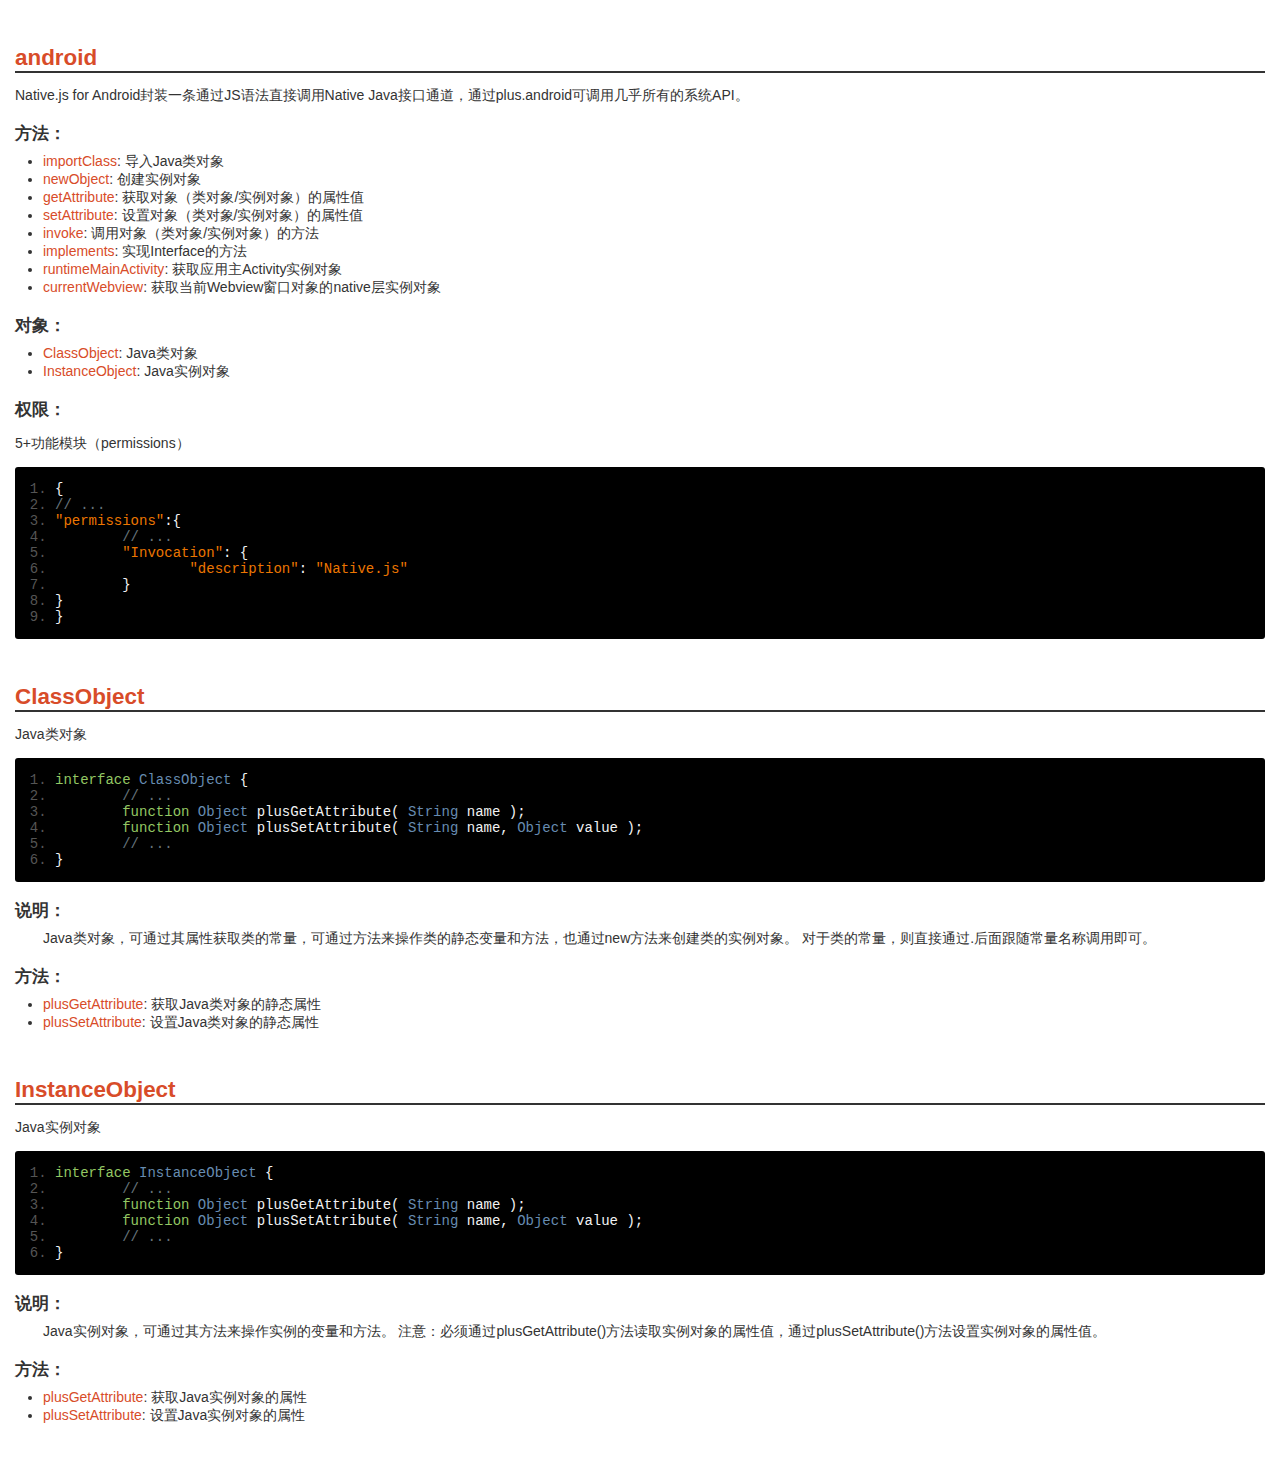
<file: doc/android.html>
<!DOCTYPE HTML>
<html>
<head>
<meta charset="utf-8">
<meta name="viewport" content="initial-scale=1.0, minimum-scale=1.0, maximum-scale=1.0, user-scalable=no">
<meta name="HandheldFriendly" content="true">
<meta name="MobileOptimized" content="320">
<title>Hello H5+</title>
<link rel="stylesheet" type="text/css" href="res/doc.css" charset="utf-8">
<link rel="stylesheet" type="text/css" href="res/prettify.sons.css" charset="utf-8">
<script type="text/javascript" src="res/doc.js" charset="utf-8"></script><script type="text/javascript" src="res/prettify.js" charset="utf-8"></script>
</head>
<body><div id="content" class="content">
<h1><a name="plus.android">android</a></h1>
<p>Native.js for Android封装一条通过JS语法直接调用Native Java接口通道，通过plus.android可调用几乎所有的系统API。</p>
<h2>方法：</h2>
<ul>
<li>
<a href="#plus.android.importClass">importClass</a>: 导入Java类对象</li>
<li>
<a href="#plus.android.newObject">newObject</a>: 创建实例对象</li>
<li>
<a href="#plus.android.getAttribute">getAttribute</a>: 获取对象（类对象/实例对象）的属性值</li>
<li>
<a href="#plus.android.setAttribute">setAttribute</a>: 设置对象（类对象/实例对象）的属性值</li>
<li>
<a href="#plus.android.invoke">invoke</a>: 调用对象（类对象/实例对象）的方法</li>
<li>
<a href="#plus.android.implements">implements</a>: 实现Interface的方法</li>
<li>
<a href="#plus.android.runtimeMainActivity">runtimeMainActivity</a>: 获取应用主Activity实例对象</li>
<li>
<a href="#plus.android.currentWebview">currentWebview</a>: 获取当前Webview窗口对象的native层实例对象</li>
</ul>
<h2>对象：</h2>
<ul>
<li>
<a href="#plus.android.ClassObject">ClassObject</a>: Java类对象</li>
<li>
<a href="#plus.android.InstanceObject">InstanceObject</a>: Java实例对象</li>
</ul>
<h2>权限：</h2>
<p>5+功能模块（permissions）</p>
<pre class="prettyprint linenums">
{
// ...
"permissions":{
	// ...
	"Invocation": {
		"description": "Native.js"
	}
}
}
			</pre>
<h1><a name="plus.android.ClassObject">ClassObject</a></h1>
<p>Java类对象</p>
<pre class="prettyprint linenums">
interface ClassObject {
	// ...
	function Object plusGetAttribute( String name );
	function Object plusSetAttribute( String name, Object value );
	// ...
}
				</pre>
<h2>说明：</h2>
<p class="des">
	Java类对象，可通过其属性获取类的常量，可通过方法来操作类的静态变量和方法，也通过new方法来创建类的实例对象。
	对于类的常量，则直接通过.后面跟随常量名称调用即可。
				</p>
<h2>方法：</h2>
<ul>
<li>
<a href="#plus.android.ClassObject.plusGetAttribute">plusGetAttribute</a>: 获取Java类对象的静态属性</li>
<li>
<a href="#plus.android.ClassObject.plusSetAttribute">plusSetAttribute</a>: 设置Java类对象的静态属性</li>
</ul>
<h1><a name="plus.android.InstanceObject">InstanceObject</a></h1>
<p>Java实例对象</p>
<pre class="prettyprint linenums">
interface InstanceObject {
	// ...
	function Object plusGetAttribute( String name );
	function Object plusSetAttribute( String name, Object value );
	// ...
}
				</pre>
<h2>说明：</h2>
<p class="des">
	Java实例对象，可通过其方法来操作实例的变量和方法。
	注意：必须通过plusGetAttribute()方法读取实例对象的属性值，通过plusSetAttribute()方法设置实例对象的属性值。
				</p>
<h2>方法：</h2>
<ul>
<li>
<a href="#plus.android.InstanceObject.plusGetAttribute">plusGetAttribute</a>: 获取Java实例对象的属性</li>
<li>
<a href="#plus.android.InstanceObject.plusSetAttribute">plusSetAttribute</a>: 设置Java实例对象的属性</li>
</ul>
<br><br>
</div></body>
</html>
</file>
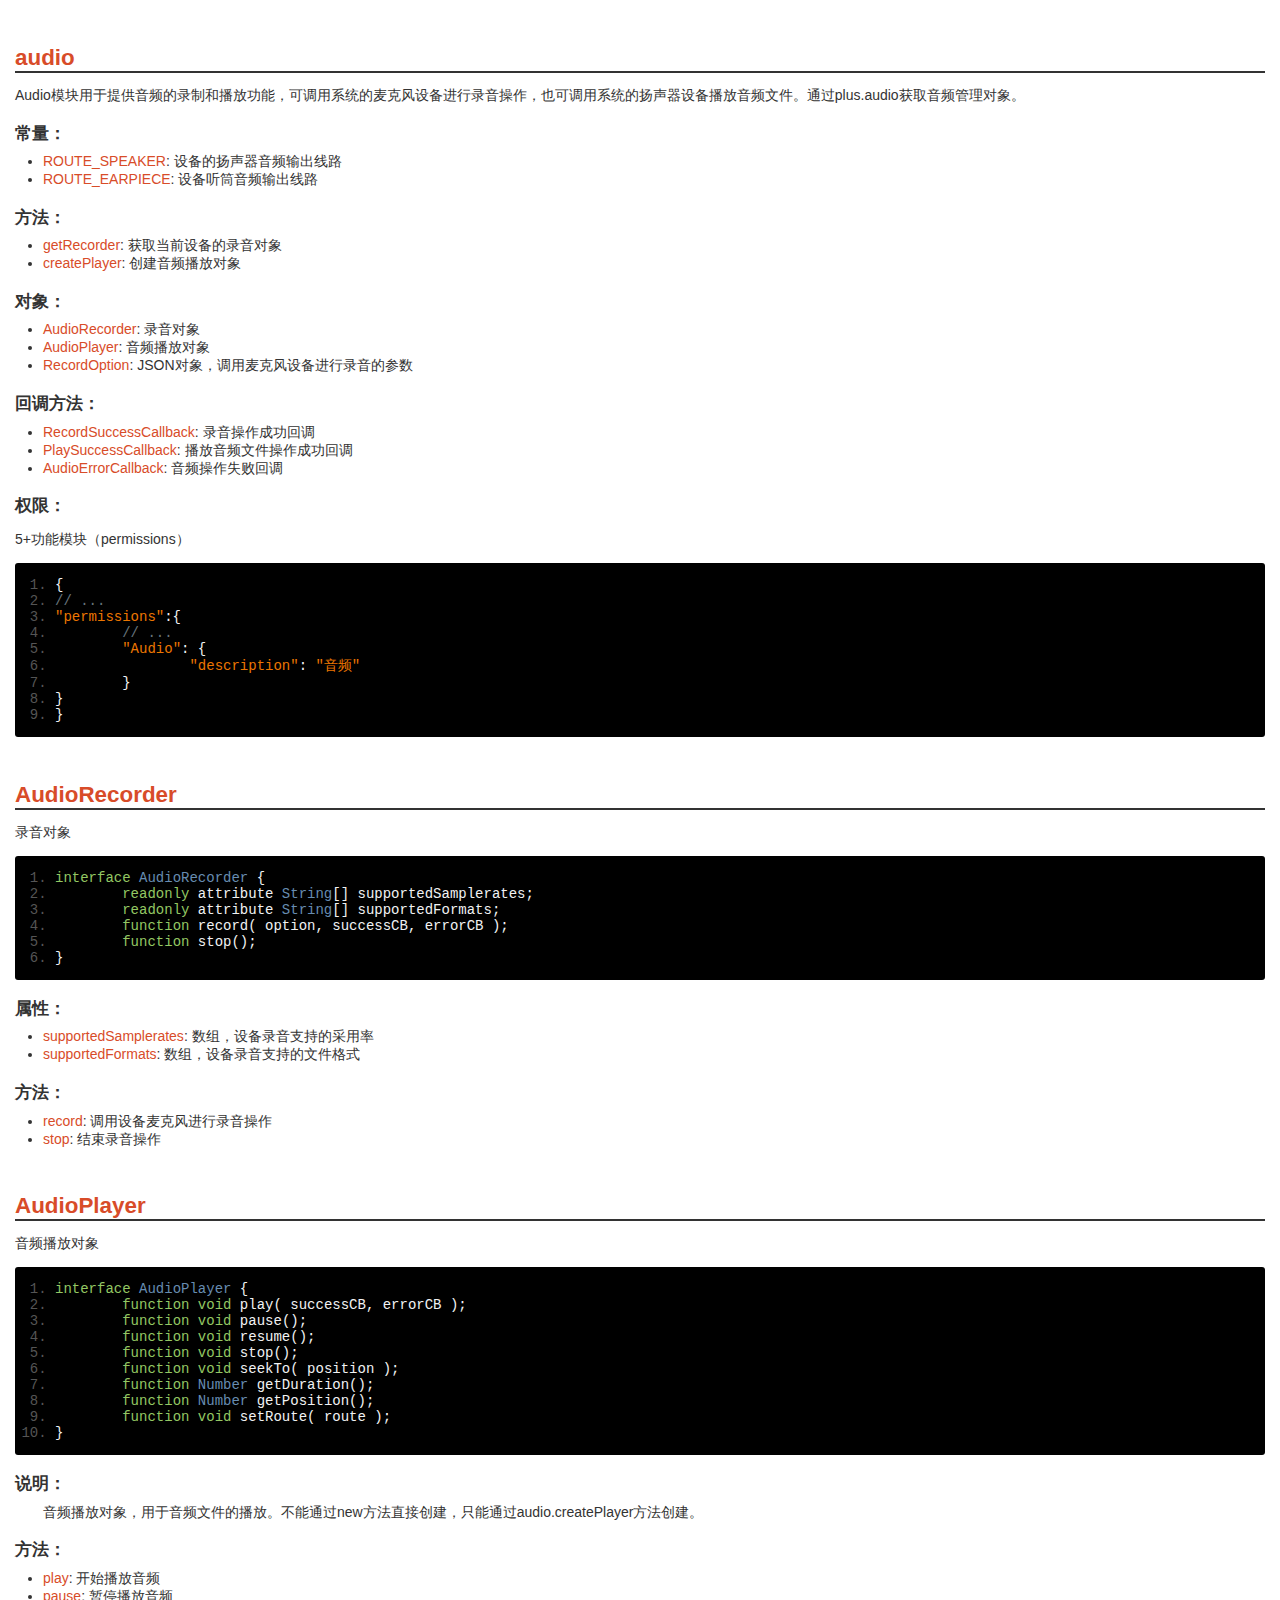
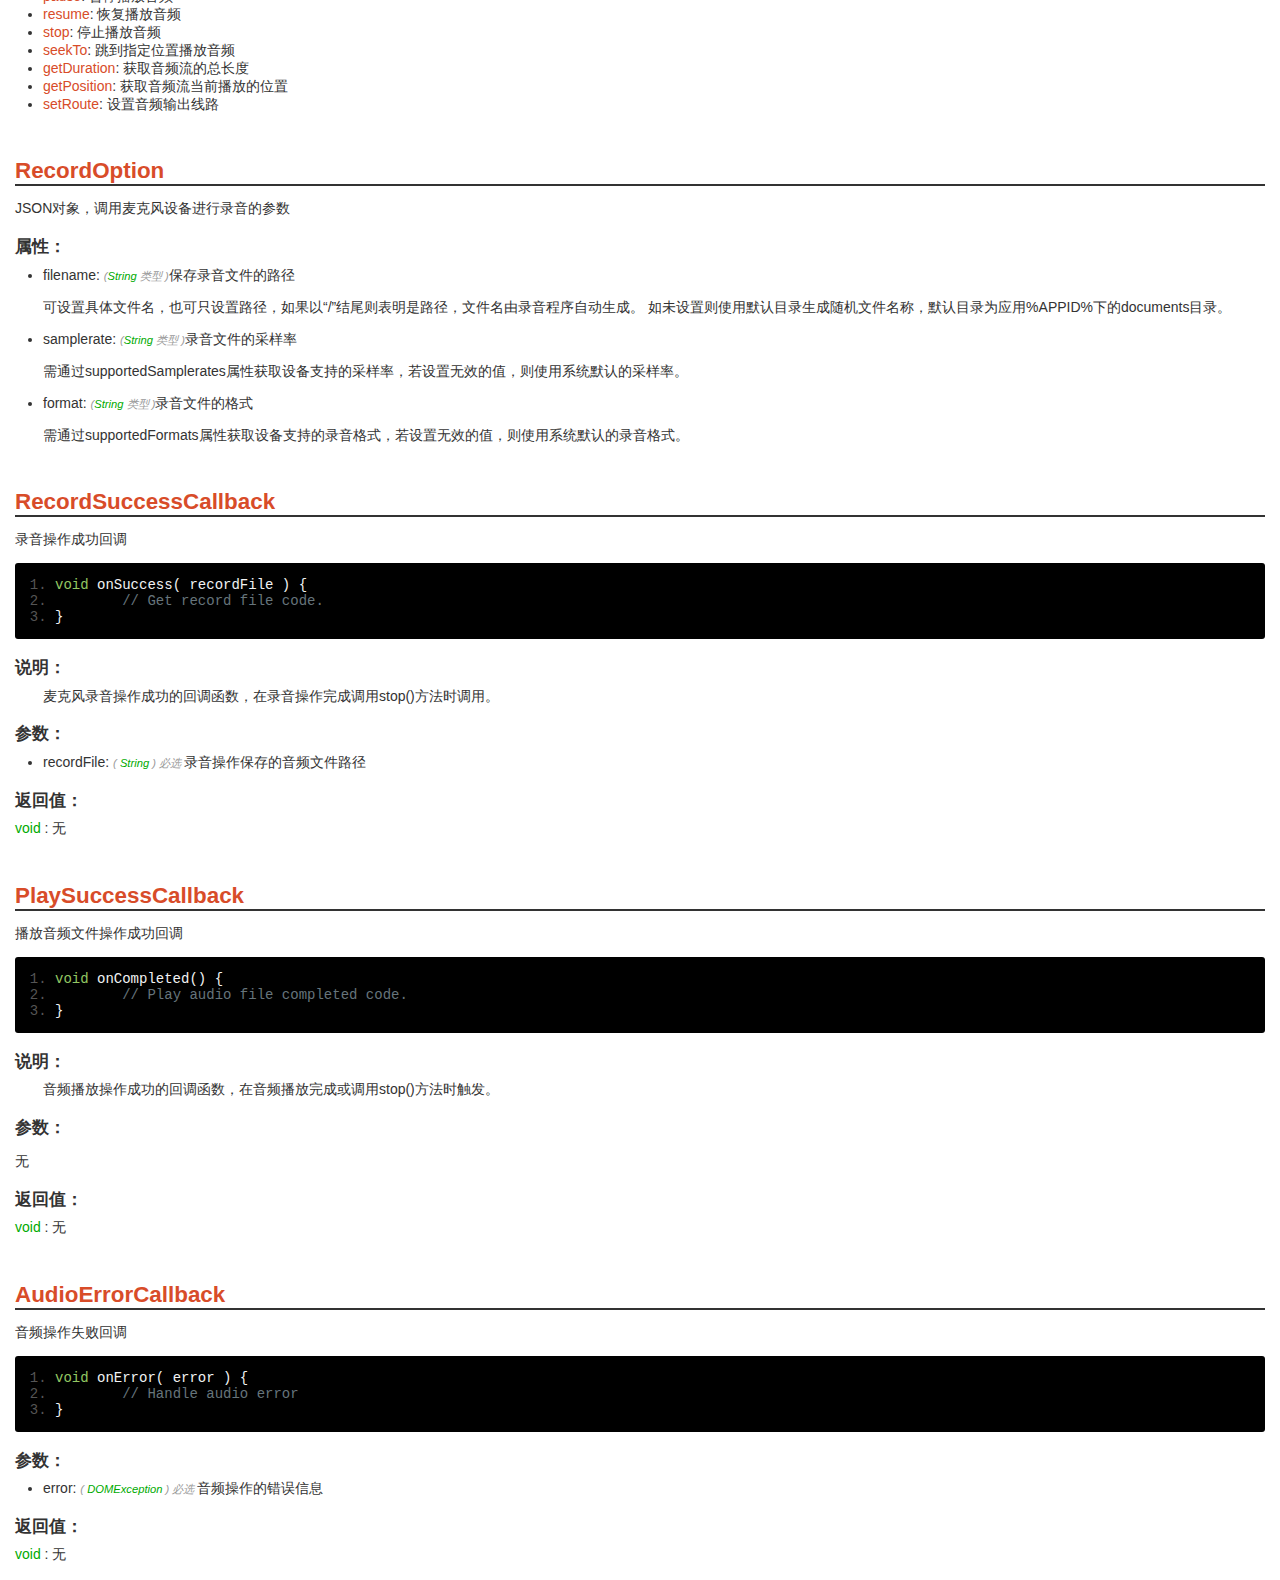
<file: doc/audio.html>
<!DOCTYPE HTML>
<html>
<head>
<meta charset="utf-8">
<meta name="viewport" content="initial-scale=1.0, minimum-scale=1.0, maximum-scale=1.0, user-scalable=no">
<meta name="HandheldFriendly" content="true">
<meta name="MobileOptimized" content="320">
<title>Hello H5+</title>
<link rel="stylesheet" type="text/css" href="res/doc.css" charset="utf-8">
<link rel="stylesheet" type="text/css" href="res/prettify.sons.css" charset="utf-8">
<script type="text/javascript" src="res/doc.js" charset="utf-8"></script><script type="text/javascript" src="res/prettify.js" charset="utf-8"></script>
</head>
<body><div id="content" class="content">
<h1><a name="plus.audio">audio</a></h1>
<p>Audio模块用于提供音频的录制和播放功能，可调用系统的麦克风设备进行录音操作，也可调用系统的扬声器设备播放音频文件。通过plus.audio获取音频管理对象。</p>
<h2>常量：</h2>
<ul>
<li>
<a href="#plus.audio.ROUTE_SPEAKER">ROUTE_SPEAKER</a>: 设备的扬声器音频输出线路</li>
<li>
<a href="#plus.audio.ROUTE_EARPIECE">ROUTE_EARPIECE</a>: 设备听筒音频输出线路</li>
</ul>
<h2>方法：</h2>
<ul>
<li>
<a href="#plus.audio.getRecorder">getRecorder</a>: 获取当前设备的录音对象</li>
<li>
<a href="#plus.audio.createPlayer">createPlayer</a>: 创建音频播放对象</li>
</ul>
<h2>对象：</h2>
<ul>
<li>
<a href="#plus.audio.AudioRecorder">AudioRecorder</a>: 录音对象</li>
<li>
<a href="#plus.audio.AudioPlayer">AudioPlayer</a>: 音频播放对象</li>
<li>
<a href="#plus.audio.RecordOption">RecordOption</a>: JSON对象，调用麦克风设备进行录音的参数</li>
</ul>
<h2>回调方法：</h2>
<ul>
<li>
<a href="#plus.audio.RecordSuccessCallback">RecordSuccessCallback</a>: 录音操作成功回调</li>
<li>
<a href="#plus.audio.PlaySuccessCallback">PlaySuccessCallback</a>: 播放音频文件操作成功回调</li>
<li>
<a href="#plus.audio.AudioErrorCallback">AudioErrorCallback</a>: 音频操作失败回调</li>
</ul>
<h2>权限：</h2>
<p>5+功能模块（permissions）</p>
<pre class="prettyprint linenums">
{
// ...
"permissions":{
	// ...
	"Audio": {
		"description": "音频"
	}
}
}
			</pre>
<h1><a name="plus.audio.AudioRecorder">AudioRecorder</a></h1>
<p>录音对象</p>
<pre class="prettyprint linenums">
interface AudioRecorder {
	readonly attribute String[] supportedSamplerates;
	readonly attribute String[] supportedFormats;
	function record( option, successCB, errorCB );
	function stop();
}
				</pre>
<h2>属性：</h2>
<ul>
<li>
<a href="#plus.audio.AudioRecorder.supportedSamplerates">supportedSamplerates</a>: 数组，设备录音支持的采用率</li>
<li>
<a href="#plus.audio.AudioRecorder.supportedFormats">supportedFormats</a>: 数组，设备录音支持的文件格式</li>
</ul>
<h2>方法：</h2>
<ul>
<li>
<a href="#plus.audio.AudioRecorder.record">record</a>: 调用设备麦克风进行录音操作</li>
<li>
<a href="#plus.audio.AudioRecorder.stop">stop</a>: 结束录音操作</li>
</ul>
<h1><a name="plus.audio.AudioPlayer">AudioPlayer</a></h1>
<p>音频播放对象</p>
<pre class="prettyprint linenums">
interface AudioPlayer {
	function void play( successCB, errorCB );
	function void pause();
	function void resume();
	function void stop();
	function void seekTo( position );
	function Number getDuration();
	function Number getPosition();
	function void setRoute( route );
}
				</pre>
<h2>说明：</h2>
<p class="des">
	音频播放对象，用于音频文件的播放。不能通过new方法直接创建，只能通过audio.createPlayer方法创建。
				</p>
<h2>方法：</h2>
<ul>
<li>
<a href="#plus.audio.AudioPlayer.play">play</a>: 开始播放音频</li>
<li>
<a href="#plus.audio.AudioPlayer.pause">pause</a>: 暂停播放音频</li>
<li>
<a href="#plus.audio.AudioPlayer.resume">resume</a>: 恢复播放音频</li>
<li>
<a href="#plus.audio.AudioPlayer.stop">stop</a>: 停止播放音频</li>
<li>
<a href="#plus.audio.AudioPlayer.seekTo">seekTo</a>: 跳到指定位置播放音频</li>
<li>
<a href="#plus.audio.AudioPlayer.getDuration">getDuration</a>: 获取音频流的总长度</li>
<li>
<a href="#plus.audio.AudioPlayer.getPosition">getPosition</a>: 获取音频流当前播放的位置</li>
<li>
<a href="#plus.audio.AudioPlayer.setRoute">setRoute</a>: 设置音频输出线路</li>
</ul>
<h1><a name="plus.audio.RecordOption">RecordOption</a></h1>
<p>JSON对象，调用麦克风设备进行录音的参数</p>
<h2>属性：</h2>
<ul>
<li>filename: <em>(<font class="type">String</font>
	类型
)</em>保存录音文件的路径<br><p>
	可设置具体文件名，也可只设置路径，如果以“/”结尾则表明是路径，文件名由录音程序自动生成。
	如未设置则使用默认目录生成随机文件名称，默认目录为应用%APPID%下的documents目录。
						</p>
</li>
<li>samplerate: <em>(<font class="type">String</font>
	类型
)</em>录音文件的采样率<br><p>
	需通过supportedSamplerates属性获取设备支持的采样率，若设置无效的值，则使用系统默认的采样率。</p>
</li>
<li>format: <em>(<font class="type">String</font>
	类型
)</em>录音文件的格式<br><p>
	需通过supportedFormats属性获取设备支持的录音格式，若设置无效的值，则使用系统默认的录音格式。
						</p>
</li>
</ul>
<h1><a name="plus.audio.RecordSuccessCallback">RecordSuccessCallback</a></h1>
<p>录音操作成功回调</p>
<pre class="prettyprint linenums">
void onSuccess( recordFile ) {
	// Get record file code.
}
				</pre>
<h2>说明：</h2>
<p class="des">麦克风录音操作成功的回调函数，在录音操作完成调用stop()方法时调用。</p>
<h2>参数：</h2>
<ul><li>recordFile: 
		<em>(
			<font class="type">String</font>
			)
			必选 </em>录音操作保存的音频文件路径<br>
</li></ul>
<h2>返回值：</h2>
<font class="type">void</font>
			: 无<h1><a name="plus.audio.PlaySuccessCallback">PlaySuccessCallback</a></h1>
<p>播放音频文件操作成功回调</p>
<pre class="prettyprint linenums">
void onCompleted() {
	// Play audio file completed code.
}
				</pre>
<h2>说明：</h2>
<p class="des">
	音频播放操作成功的回调函数，在音频播放完成或调用stop()方法时触发。
				</p>
<h2>参数：</h2>
<p>无</p>
<h2>返回值：</h2>
<font class="type">void</font>
			: 无<h1><a name="plus.audio.AudioErrorCallback">AudioErrorCallback</a></h1>
<p>音频操作失败回调</p>
<pre class="prettyprint linenums">
void onError( error ) {
	// Handle audio error
}
				</pre>
<h2>参数：</h2>
<ul><li>error: 
		<em>(
			<font class="type">DOMException</font>
			)
			必选 </em>音频操作的错误信息<br>
</li></ul>
<h2>返回值：</h2>
<font class="type">void</font>
			: 无<br><br>
</div></body>
</html>
</file>
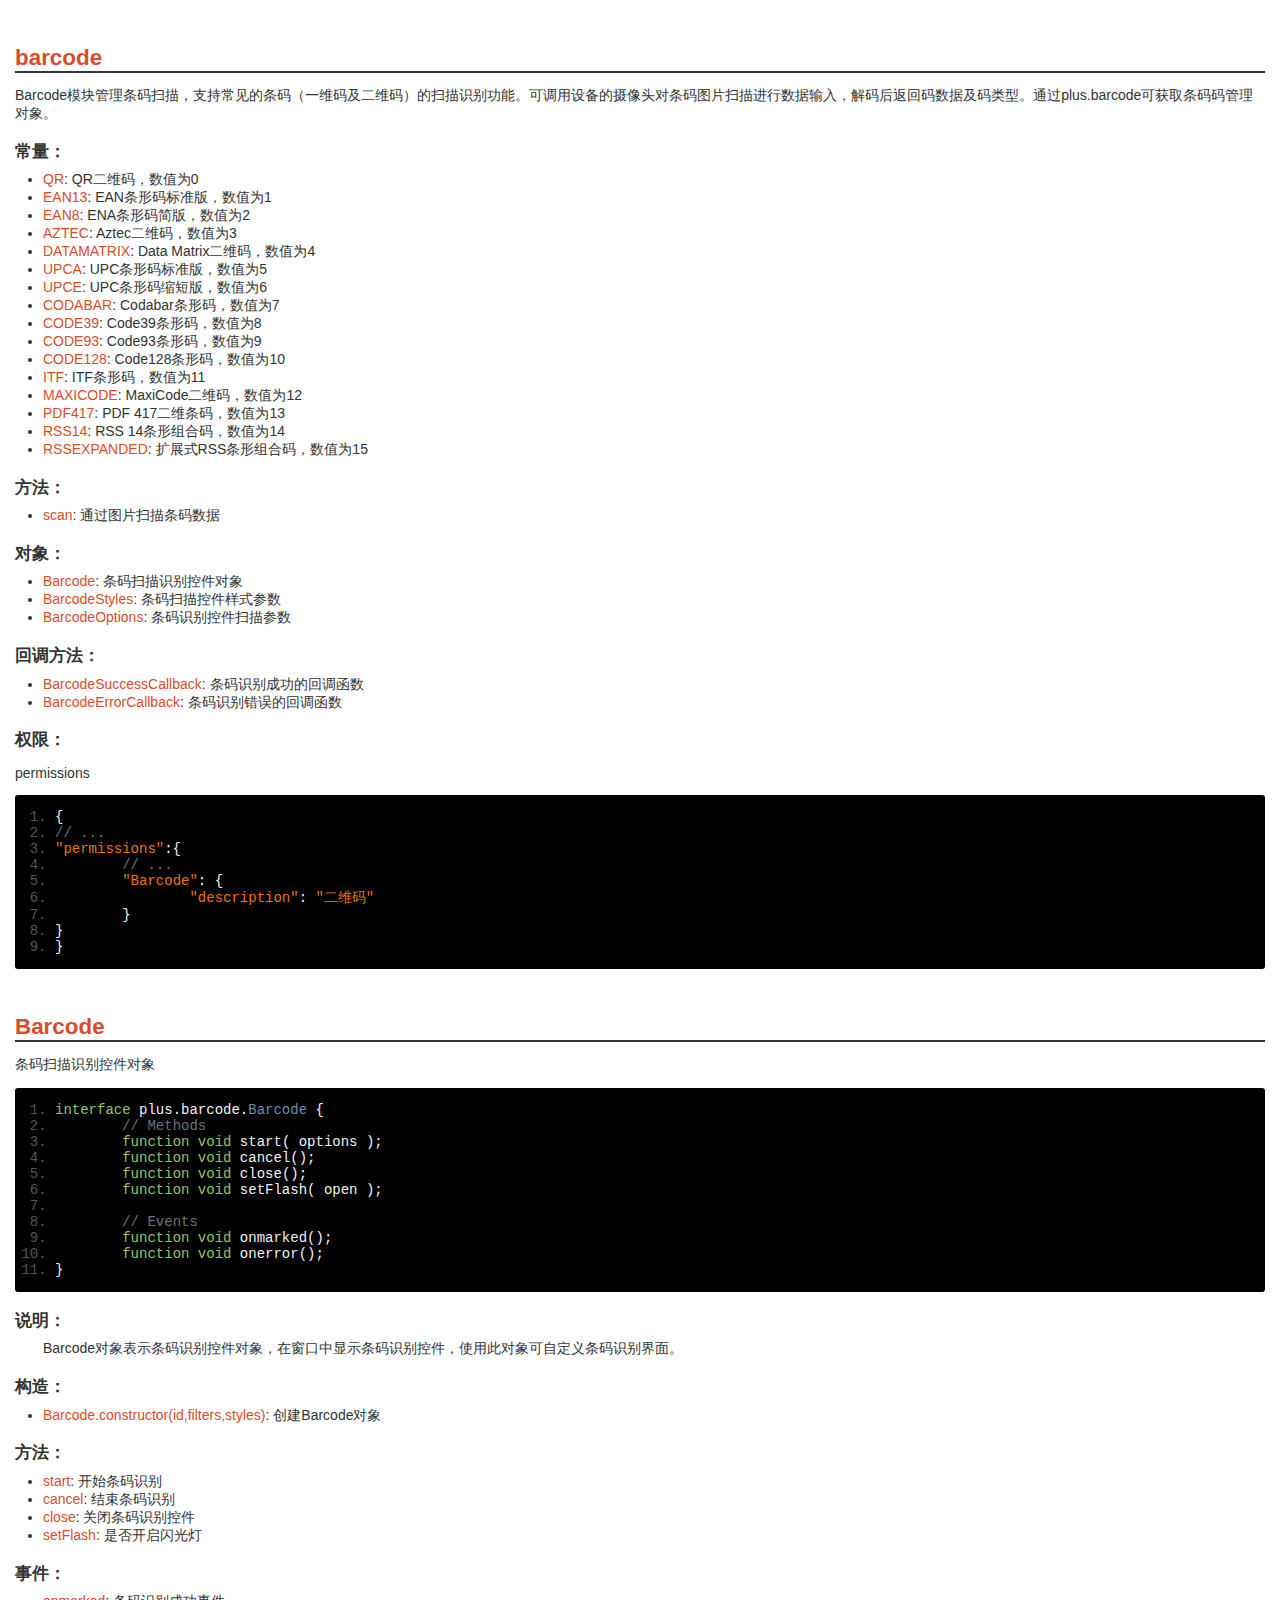
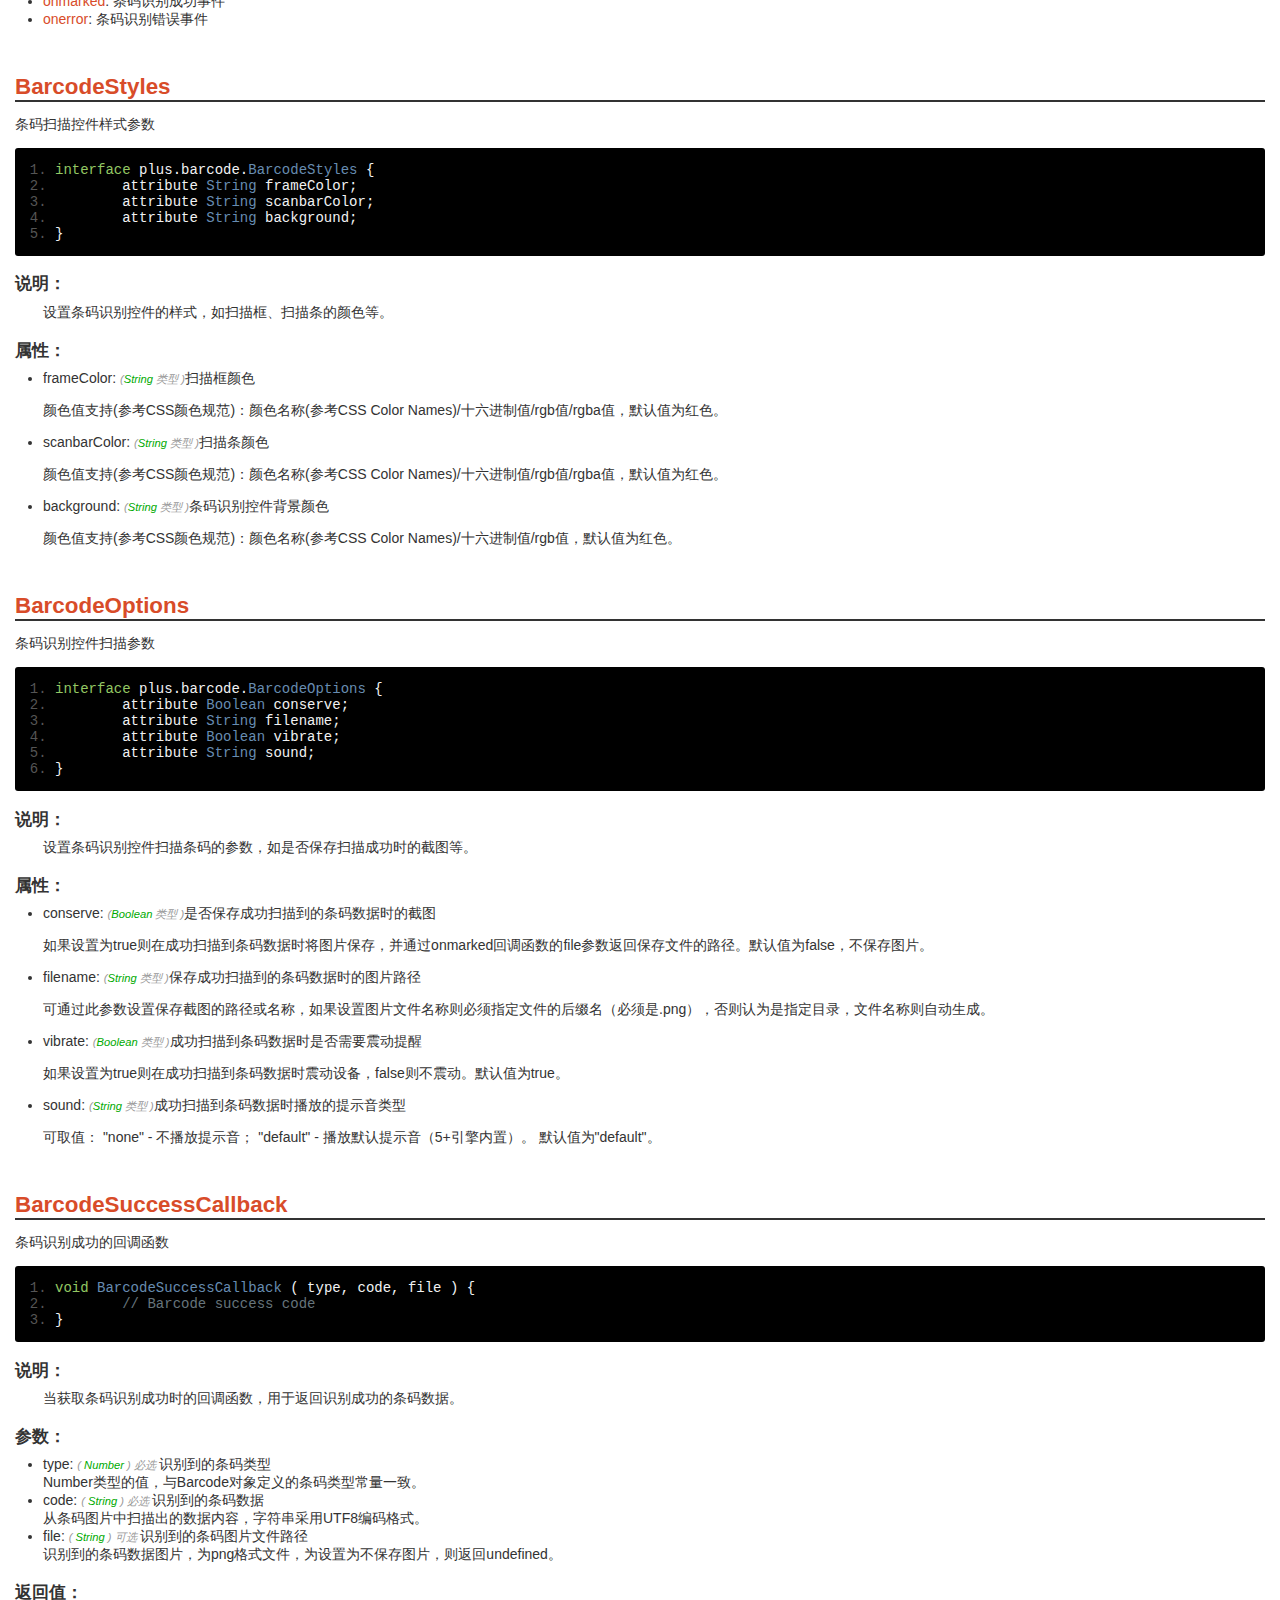
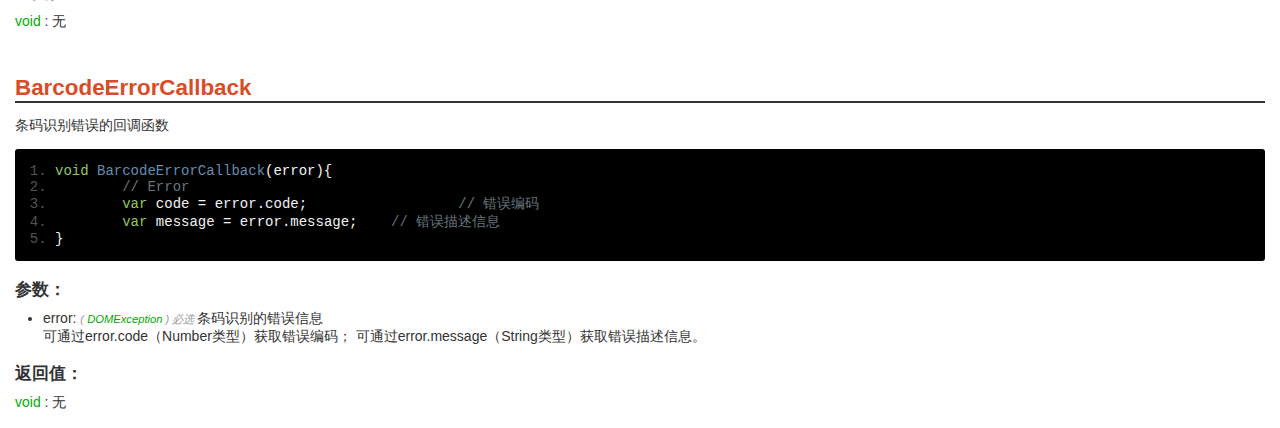
<file: doc/barcode.html>
<!DOCTYPE HTML>
<html>
<head>
<meta charset="utf-8">
<meta name="viewport" content="initial-scale=1.0, minimum-scale=1.0, maximum-scale=1.0, user-scalable=no">
<meta name="HandheldFriendly" content="true">
<meta name="MobileOptimized" content="320">
<title>Hello H5+</title>
<link rel="stylesheet" type="text/css" href="res/doc.css" charset="utf-8">
<link rel="stylesheet" type="text/css" href="res/prettify.sons.css" charset="utf-8">
<script type="text/javascript" src="res/doc.js" charset="utf-8"></script><script type="text/javascript" src="res/prettify.js" charset="utf-8"></script>
</head>
<body><div id="content" class="content">
<h1><a name="plus.barcode">barcode</a></h1>
<p>Barcode模块管理条码扫描，支持常见的条码（一维码及二维码）的扫描识别功能。可调用设备的摄像头对条码图片扫描进行数据输入，解码后返回码数据及码类型。通过plus.barcode可获取条码码管理对象。</p>
<h2>常量：</h2>
<ul>
<li>
<a href="#plus.barcode.QR">QR</a>: QR二维码，数值为0</li>
<li>
<a href="#plus.barcode.EAN13">EAN13</a>: EAN条形码标准版，数值为1</li>
<li>
<a href="#plus.barcode.EAN8">EAN8</a>: ENA条形码简版，数值为2</li>
<li>
<a href="#plus.barcode.AZTEC">AZTEC</a>: Aztec二维码，数值为3</li>
<li>
<a href="#plus.barcode.DATAMATRIX">DATAMATRIX</a>: Data Matrix二维码，数值为4</li>
<li>
<a href="#plus.barcode.UPCA">UPCA</a>: UPC条形码标准版，数值为5</li>
<li>
<a href="#plus.barcode.UPCE">UPCE</a>: UPC条形码缩短版，数值为6</li>
<li>
<a href="#plus.barcode.CODABAR">CODABAR</a>: Codabar条形码，数值为7</li>
<li>
<a href="#plus.barcode.CODE39">CODE39</a>: Code39条形码，数值为8</li>
<li>
<a href="#plus.barcode.CODE93">CODE93</a>: Code93条形码，数值为9</li>
<li>
<a href="#plus.barcode.CODE128">CODE128</a>: Code128条形码，数值为10</li>
<li>
<a href="#plus.barcode.ITF">ITF</a>: ITF条形码，数值为11</li>
<li>
<a href="#plus.barcode.MAXICODE">MAXICODE</a>: MaxiCode二维码，数值为12</li>
<li>
<a href="#plus.barcode.PDF417">PDF417</a>: PDF 417二维条码，数值为13</li>
<li>
<a href="#plus.barcode.RSS14">RSS14</a>: RSS 14条形组合码，数值为14</li>
<li>
<a href="#plus.barcode.RSSEXPANDED">RSSEXPANDED</a>: 扩展式RSS条形组合码，数值为15</li>
</ul>
<h2>方法：</h2>
<ul><li>
<a href="#plus.barcode.scan">scan</a>: 通过图片扫描条码数据</li></ul>
<h2>对象：</h2>
<ul>
<li>
<a href="#plus.barcode.Barcode">Barcode</a>: 条码扫描识别控件对象</li>
<li>
<a href="#plus.barcode.BarcodeStyles">BarcodeStyles</a>: 条码扫描控件样式参数</li>
<li>
<a href="#plus.barcode.BarcodeOptions">BarcodeOptions</a>: 条码识别控件扫描参数</li>
</ul>
<h2>回调方法：</h2>
<ul>
<li>
<a href="#plus.barcode.BarcodeSuccessCallback">BarcodeSuccessCallback</a>: 条码识别成功的回调函数</li>
<li>
<a href="#plus.barcode.BarcodeErrorCallback">BarcodeErrorCallback</a>: 条码识别错误的回调函数</li>
</ul>
<h2>权限：</h2>
<p>permissions</p>
<pre class="prettyprint linenums">
{
// ...
"permissions":{
	// ...
	"Barcode": {
		"description": "二维码"
	}
}
}
			</pre>
<h1><a name="plus.barcode.Barcode">Barcode</a></h1>
<p>条码扫描识别控件对象</p>
<pre class="prettyprint linenums">
interface plus.barcode.Barcode {
	// Methods
	function void start( options );
	function void cancel();
	function void close();
	function void setFlash( open );

	// Events
	function void onmarked();
	function void onerror();
}
				</pre>
<h2>说明：</h2>
<p class="des">
Barcode对象表示条码识别控件对象，在窗口中显示条码识别控件，使用此对象可自定义条码识别界面。
				</p>
<h2>构造：</h2>
<ul><li>
<a href="#plus.barcode.Barcode.Barcode.constructor(id,filters,styles)">Barcode.constructor(id,filters,styles)</a>: 创建Barcode对象</li></ul>
<h2>方法：</h2>
<ul>
<li>
<a href="#plus.barcode.Barcode.start">start</a>: 开始条码识别</li>
<li>
<a href="#plus.barcode.Barcode.cancel">cancel</a>: 结束条码识别</li>
<li>
<a href="#plus.barcode.Barcode.close">close</a>: 关闭条码识别控件</li>
<li>
<a href="#plus.barcode.Barcode.setFlash">setFlash</a>: 是否开启闪光灯</li>
</ul>
<h2>事件：</h2>
<ul>
<li>
<a href="#plus.barcode.Barcode.onmarked">onmarked</a>: 条码识别成功事件</li>
<li>
<a href="#plus.barcode.Barcode.onerror">onerror</a>: 条码识别错误事件</li>
</ul>
<h1><a name="plus.barcode.BarcodeStyles">BarcodeStyles</a></h1>
<p>条码扫描控件样式参数</p>
<pre class="prettyprint linenums">
interface plus.barcode.BarcodeStyles {
	attribute String frameColor;
	attribute String scanbarColor;
	attribute String background;
}
				</pre>
<h2>说明：</h2>
<p class="des">
	设置条码识别控件的样式，如扫描框、扫描条的颜色等。
				</p>
<h2>属性：</h2>
<ul>
<li>frameColor: <em>(<font class="type">String</font>
	类型
)</em>扫描框颜色<br><p>
	颜色值支持(参考CSS颜色规范)：颜色名称(参考CSS Color Names)/十六进制值/rgb值/rgba值，默认值为红色。
						</p>
</li>
<li>scanbarColor: <em>(<font class="type">String</font>
	类型
)</em>扫描条颜色<br><p>
	颜色值支持(参考CSS颜色规范)：颜色名称(参考CSS Color Names)/十六进制值/rgb值/rgba值，默认值为红色。
						</p>
</li>
<li>background: <em>(<font class="type">String</font>
	类型
)</em>条码识别控件背景颜色<br><p>
	颜色值支持(参考CSS颜色规范)：颜色名称(参考CSS Color Names)/十六进制值/rgb值，默认值为红色。
						</p>
</li>
</ul>
<h1><a name="plus.barcode.BarcodeOptions">BarcodeOptions</a></h1>
<p>条码识别控件扫描参数</p>
<pre class="prettyprint linenums">
interface plus.barcode.BarcodeOptions {
	attribute Boolean conserve;
	attribute String filename;
	attribute Boolean vibrate;
	attribute String sound;
}
				</pre>
<h2>说明：</h2>
<p class="des">
	设置条码识别控件扫描条码的参数，如是否保存扫描成功时的截图等。
				</p>
<h2>属性：</h2>
<ul>
<li>conserve: <em>(<font class="type">Boolean</font>
	类型
)</em>是否保存成功扫描到的条码数据时的截图<br><p>
	如果设置为true则在成功扫描到条码数据时将图片保存，并通过onmarked回调函数的file参数返回保存文件的路径。默认值为false，不保存图片。
						</p>
</li>
<li>filename: <em>(<font class="type">String</font>
	类型
)</em>保存成功扫描到的条码数据时的图片路径<br><p>
	可通过此参数设置保存截图的路径或名称，如果设置图片文件名称则必须指定文件的后缀名（必须是.png），否则认为是指定目录，文件名称则自动生成。
						</p>
</li>
<li>vibrate: <em>(<font class="type">Boolean</font>
	类型
)</em>成功扫描到条码数据时是否需要震动提醒<br><p>
	如果设置为true则在成功扫描到条码数据时震动设备，false则不震动。默认值为true。
						</p>
</li>
<li>sound: <em>(<font class="type">String</font>
	类型
)</em>成功扫描到条码数据时播放的提示音类型<br><p>
	可取值：
	"none" - 不播放提示音；
	"default" - 播放默认提示音（5+引擎内置）。
	默认值为"default"。
						</p>
</li>
</ul>
<h1><a name="plus.barcode.BarcodeSuccessCallback">BarcodeSuccessCallback</a></h1>
<p>条码识别成功的回调函数</p>
<pre class="prettyprint linenums">
void BarcodeSuccessCallback ( type, code, file ) {
	// Barcode success code
}
				</pre>
<h2>说明：</h2>
<p class="des">当获取条码识别成功时的回调函数，用于返回识别成功的条码数据。</p>
<h2>参数：</h2>
<ul>
<li>type: 
		<em>(
			<font class="type">Number</font>
			)
			必选 </em>识别到的条码类型<br>Number类型的值，与Barcode对象定义的条码类型常量一致。</li>
<li>code: 
		<em>(
			<font class="type">String</font>
			)
			必选 </em>识别到的条码数据<br>从条码图片中扫描出的数据内容，字符串采用UTF8编码格式。</li>
<li>file: 
		<em>(
			<font class="type">String</font>
			)
			可选 </em>识别到的条码图片文件路径<br>识别到的条码数据图片，为png格式文件，为设置为不保存图片，则返回undefined。</li>
</ul>
<h2>返回值：</h2>
<font class="type">void</font>
			: 无<h1><a name="plus.barcode.BarcodeErrorCallback">BarcodeErrorCallback</a></h1>
<p>条码识别错误的回调函数</p>
<pre class="prettyprint linenums">
void BarcodeErrorCallback(error){
	// Error 
	var code = error.code; 			// 错误编码
	var message = error.message;	// 错误描述信息
}
				</pre>
<h2>参数：</h2>
<ul><li>error: 
		<em>(
			<font class="type">DOMException</font>
			)
			必选 </em>条码识别的错误信息<br>
	可通过error.code（Number类型）获取错误编码；
	可通过error.message（String类型）获取错误描述信息。
						</li></ul>
<h2>返回值：</h2>
<font class="type">void</font>
			: 无<br><br>
</div></body>
</html>
</file>
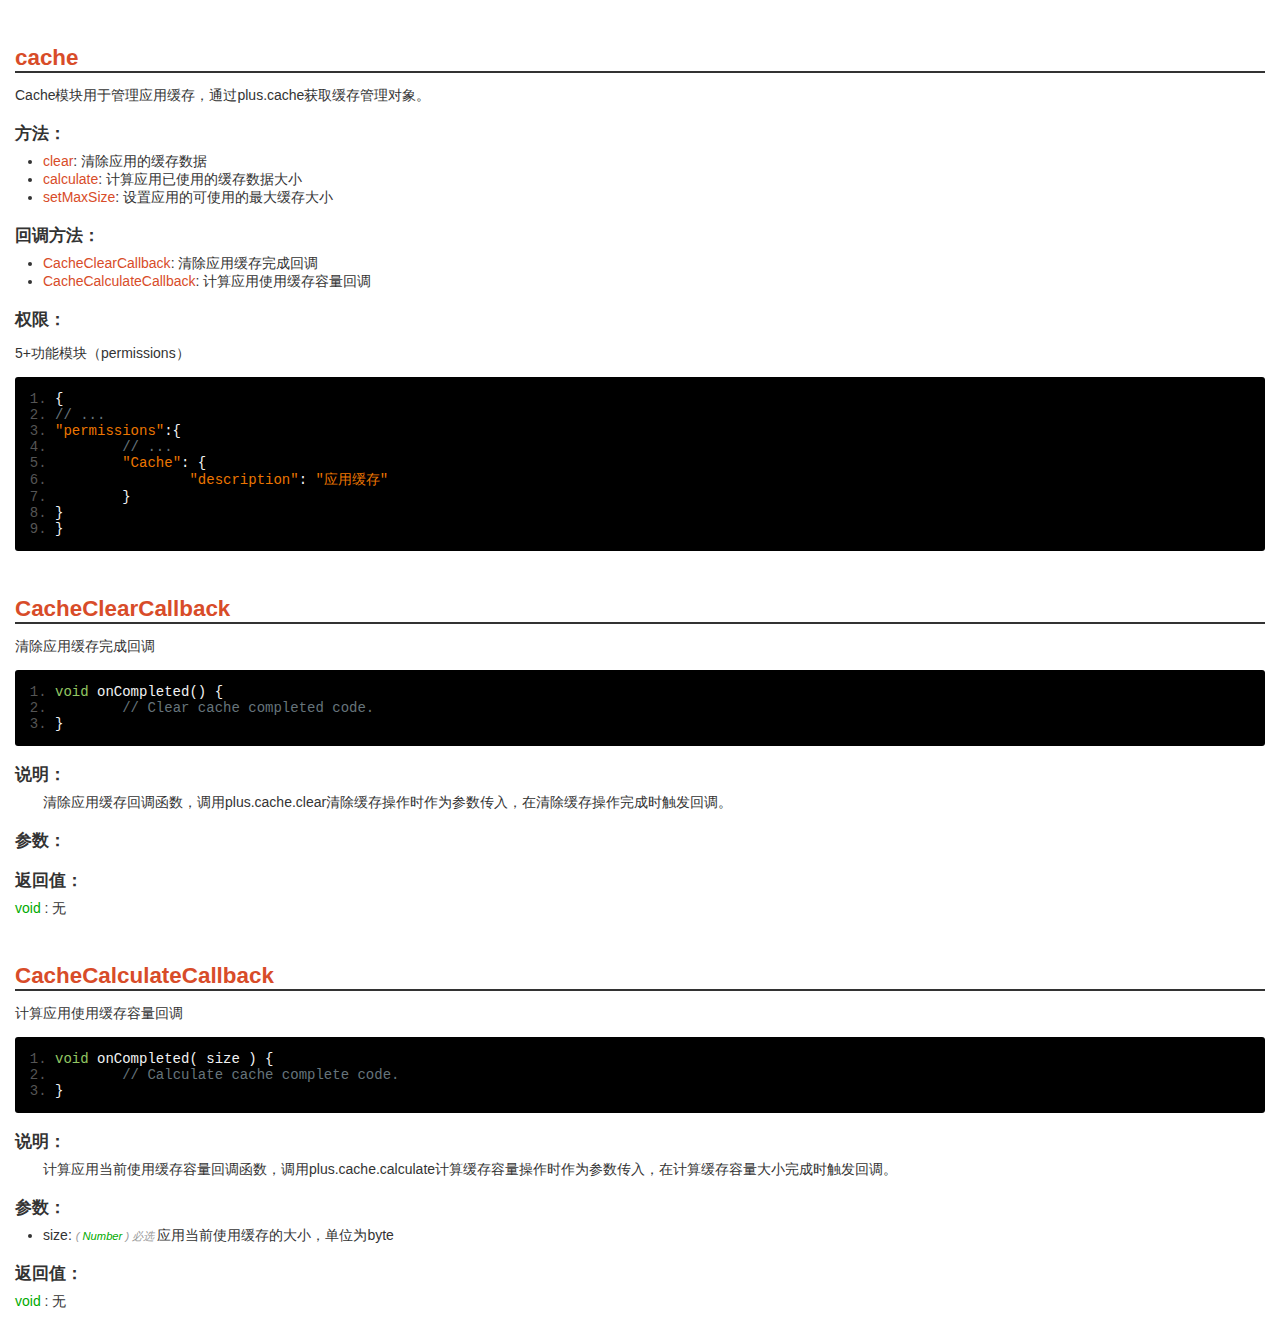
<file: doc/cache.html>
<!DOCTYPE HTML>
<html>
<head>
<meta charset="utf-8">
<meta name="viewport" content="initial-scale=1.0, minimum-scale=1.0, maximum-scale=1.0, user-scalable=no">
<meta name="HandheldFriendly" content="true">
<meta name="MobileOptimized" content="320">
<title>Hello H5+</title>
<link rel="stylesheet" type="text/css" href="res/doc.css" charset="utf-8">
<link rel="stylesheet" type="text/css" href="res/prettify.sons.css" charset="utf-8">
<script type="text/javascript" src="res/doc.js" charset="utf-8"></script><script type="text/javascript" src="res/prettify.js" charset="utf-8"></script>
</head>
<body><div id="content" class="content">
<h1><a name="plus.cache">cache</a></h1>
<p>Cache模块用于管理应用缓存，通过plus.cache获取缓存管理对象。</p>
<h2>方法：</h2>
<ul>
<li>
<a href="#plus.cache.clear">clear</a>: 清除应用的缓存数据</li>
<li>
<a href="#plus.cache.calculate">calculate</a>: 计算应用已使用的缓存数据大小</li>
<li>
<a href="#plus.cache.setMaxSize">setMaxSize</a>: 设置应用的可使用的最大缓存大小</li>
</ul>
<h2>回调方法：</h2>
<ul>
<li>
<a href="#plus.cache.CacheClearCallback">CacheClearCallback</a>: 清除应用缓存完成回调</li>
<li>
<a href="#plus.cache.CacheCalculateCallback">CacheCalculateCallback</a>: 计算应用使用缓存容量回调</li>
</ul>
<h2>权限：</h2>
<p>5+功能模块（permissions）</p>
<pre class="prettyprint linenums">
{
// ...
"permissions":{
	// ...
	"Cache": {
		"description": "应用缓存"
	}
}
}
			</pre>
<h1><a name="plus.cache.CacheClearCallback">CacheClearCallback</a></h1>
<p>清除应用缓存完成回调</p>
<pre class="prettyprint linenums">
void onCompleted() {
	// Clear cache completed code.
}
				</pre>
<h2>说明：</h2>
<p class="des">清除应用缓存回调函数，调用plus.cache.clear清除缓存操作时作为参数传入，在清除缓存操作完成时触发回调。</p>
<h2>参数：</h2>
<ul></ul>
<h2>返回值：</h2>
<font class="type">void</font>
			: 无<h1><a name="plus.cache.CacheCalculateCallback">CacheCalculateCallback</a></h1>
<p>计算应用使用缓存容量回调</p>
<pre class="prettyprint linenums">
void onCompleted( size ) {
	// Calculate cache complete code.
}
				</pre>
<h2>说明：</h2>
<p class="des">计算应用当前使用缓存容量回调函数，调用plus.cache.calculate计算缓存容量操作时作为参数传入，在计算缓存容量大小完成时触发回调。</p>
<h2>参数：</h2>
<ul><li>size: 
		<em>(
			<font class="type">Number</font>
			)
			必选 </em>应用当前使用缓存的大小，单位为byte<br>
</li></ul>
<h2>返回值：</h2>
<font class="type">void</font>
			: 无<br><br>
</div></body>
</html>
</file>
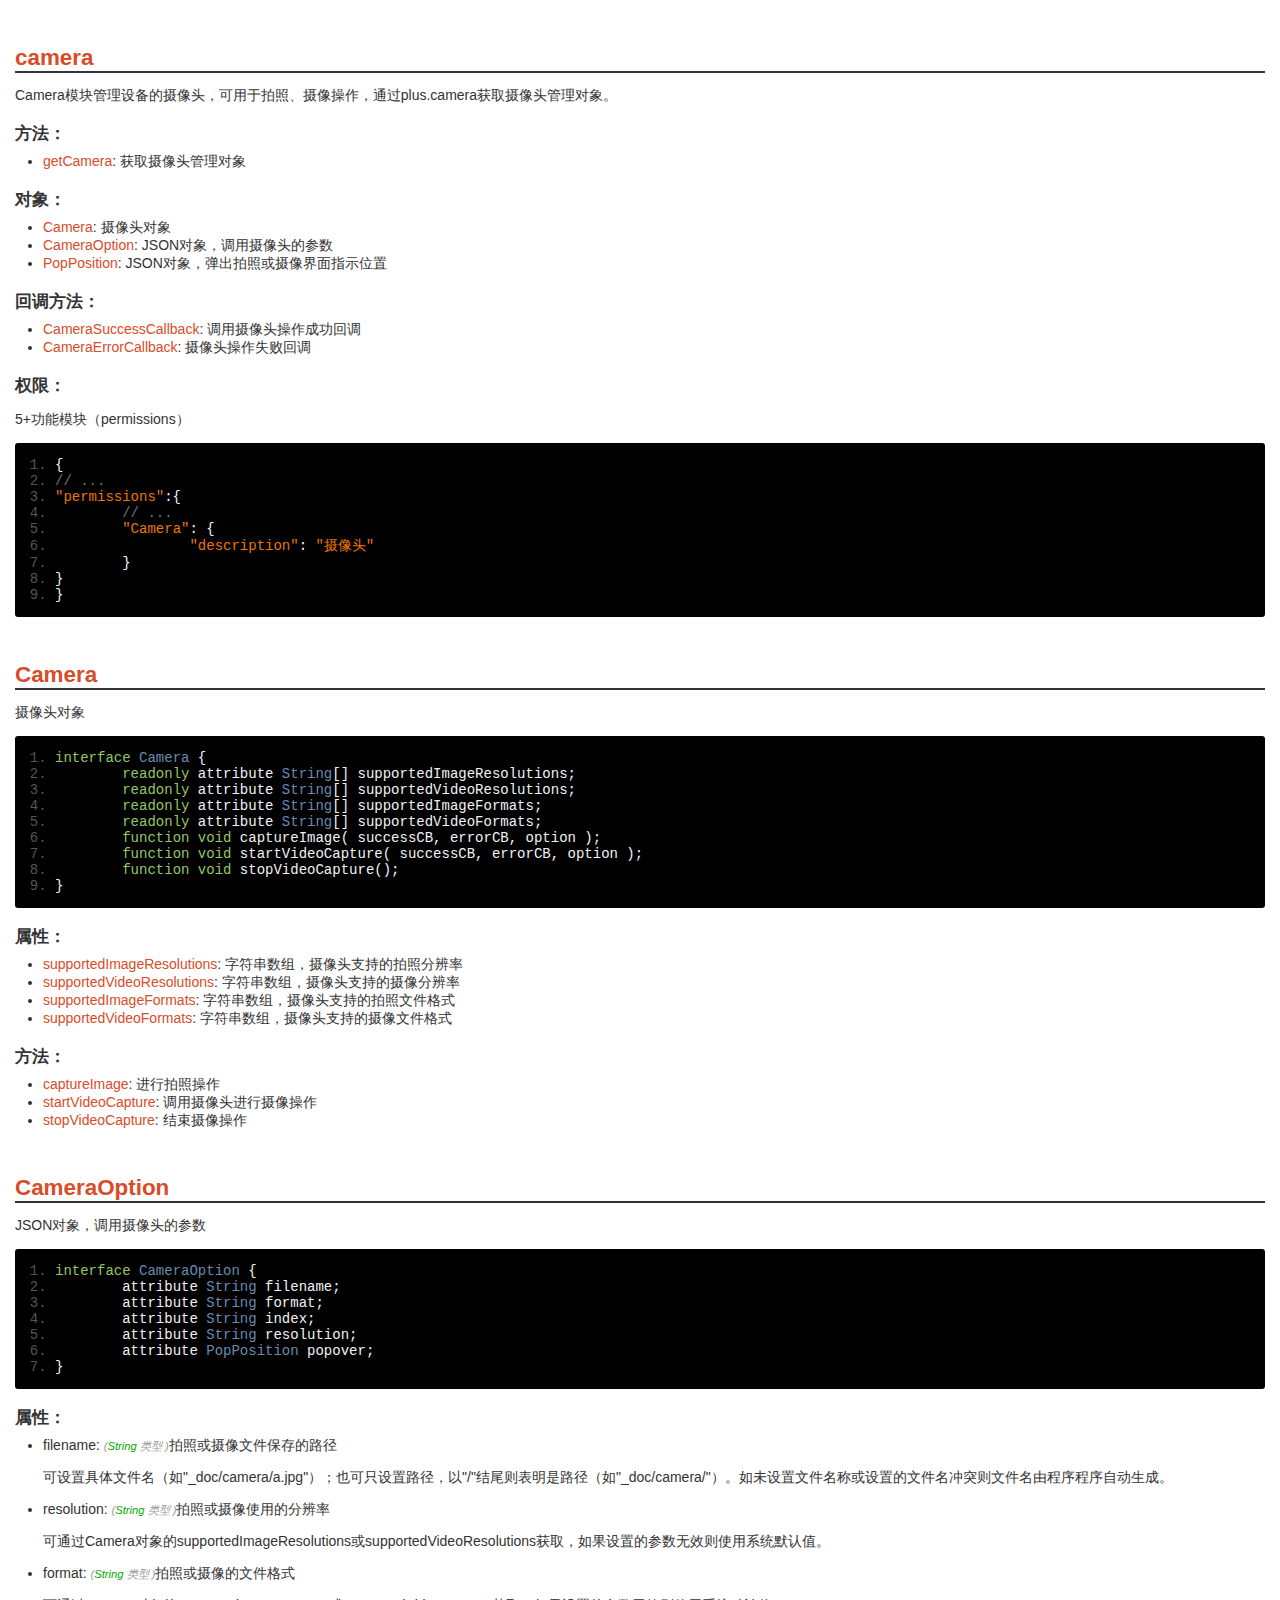
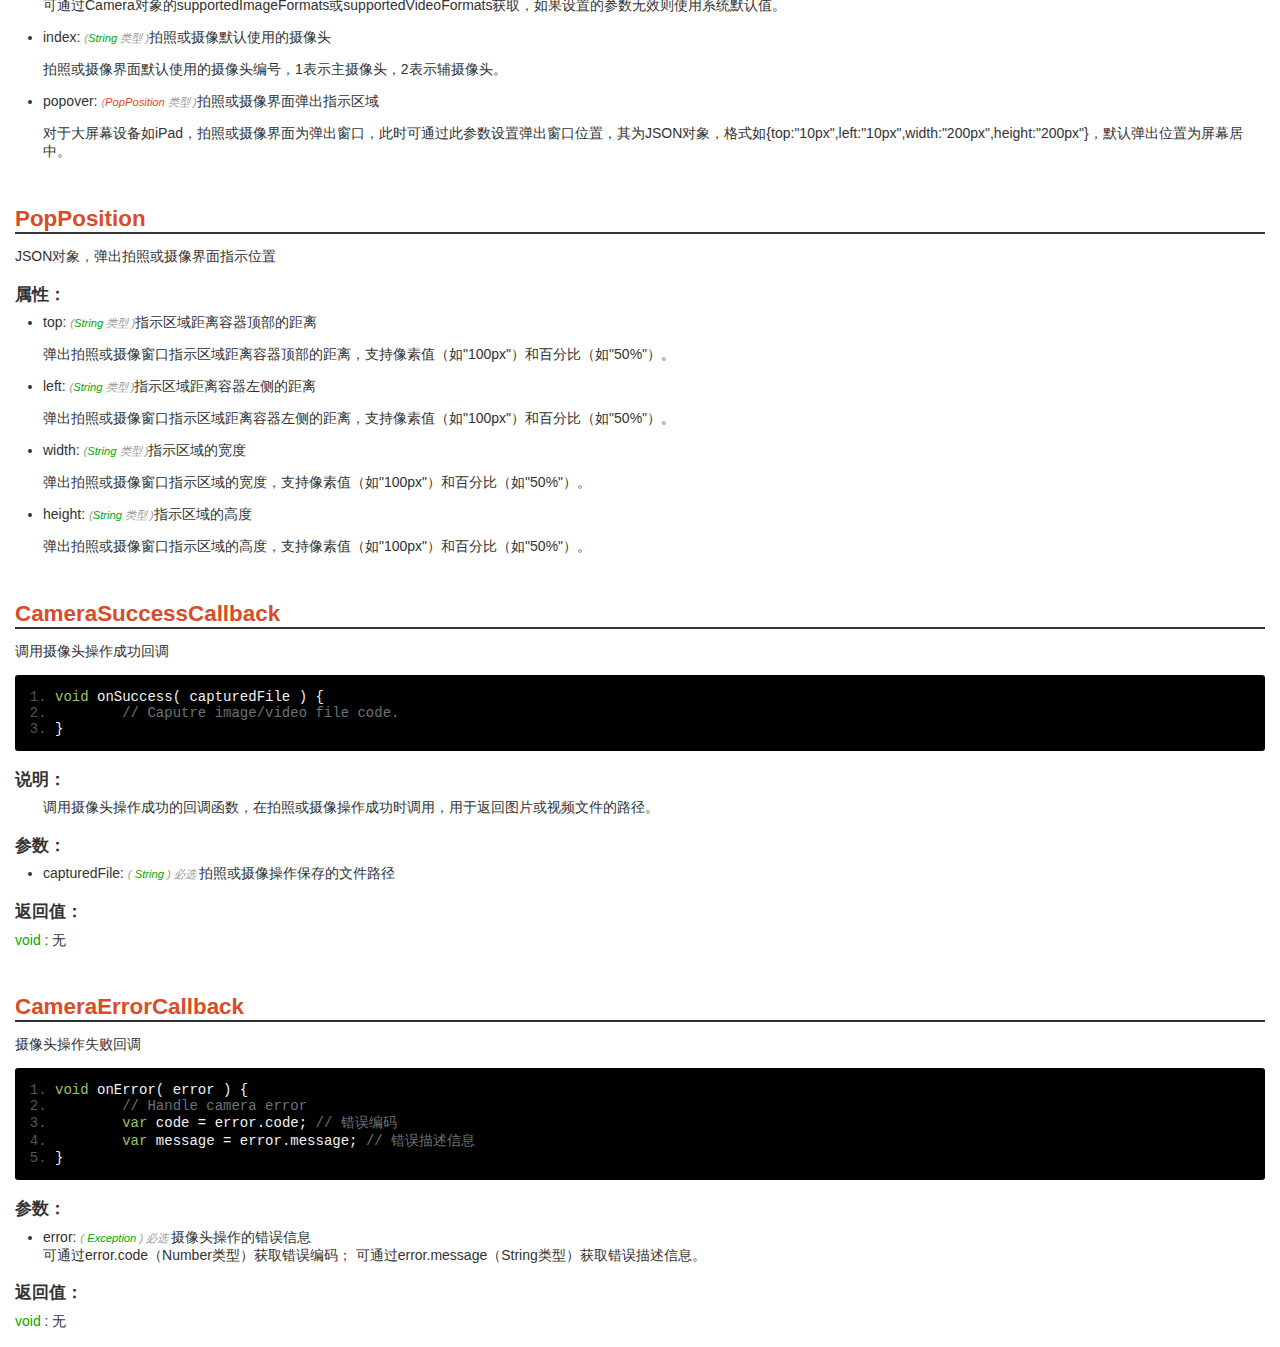
<file: doc/camera.html>
<!DOCTYPE HTML>
<html>
<head>
<meta charset="utf-8">
<meta name="viewport" content="initial-scale=1.0, minimum-scale=1.0, maximum-scale=1.0, user-scalable=no">
<meta name="HandheldFriendly" content="true">
<meta name="MobileOptimized" content="320">
<title>Hello H5+</title>
<link rel="stylesheet" type="text/css" href="res/doc.css" charset="utf-8">
<link rel="stylesheet" type="text/css" href="res/prettify.sons.css" charset="utf-8">
<script type="text/javascript" src="res/doc.js" charset="utf-8"></script><script type="text/javascript" src="res/prettify.js" charset="utf-8"></script>
</head>
<body><div id="content" class="content">
<h1><a name="plus.camera">camera</a></h1>
<p>Camera模块管理设备的摄像头，可用于拍照、摄像操作，通过plus.camera获取摄像头管理对象。</p>
<h2>方法：</h2>
<ul><li>
<a href="#plus.camera.getCamera">getCamera</a>: 获取摄像头管理对象</li></ul>
<h2>对象：</h2>
<ul>
<li>
<a href="#plus.camera.Camera">Camera</a>: 摄像头对象</li>
<li>
<a href="#plus.camera.CameraOption">CameraOption</a>: JSON对象，调用摄像头的参数</li>
<li>
<a href="#plus.camera.PopPosition">PopPosition</a>: JSON对象，弹出拍照或摄像界面指示位置</li>
</ul>
<h2>回调方法：</h2>
<ul>
<li>
<a href="#plus.camera.CameraSuccessCallback">CameraSuccessCallback</a>: 调用摄像头操作成功回调</li>
<li>
<a href="#plus.camera.CameraErrorCallback">CameraErrorCallback</a>: 摄像头操作失败回调</li>
</ul>
<h2>权限：</h2>
<p>5+功能模块（permissions）</p>
<pre class="prettyprint linenums">
{
// ...
"permissions":{
	// ...
	"Camera": {
		"description": "摄像头"
	}
}
}
			</pre>
<h1><a name="plus.camera.Camera">Camera</a></h1>
<p>摄像头对象</p>
<pre class="prettyprint linenums">
interface Camera {
	readonly attribute String[] supportedImageResolutions;
	readonly attribute String[] supportedVideoResolutions;
	readonly attribute String[] supportedImageFormats;
	readonly attribute String[] supportedVideoFormats;
	function void captureImage( successCB, errorCB, option );
	function void startVideoCapture( successCB, errorCB, option );
	function void stopVideoCapture();
}
				</pre>
<h2>属性：</h2>
<ul>
<li>
<a href="#plus.camera.Camera.supportedImageResolutions">supportedImageResolutions</a>: 字符串数组，摄像头支持的拍照分辨率</li>
<li>
<a href="#plus.camera.Camera.supportedVideoResolutions">supportedVideoResolutions</a>: 字符串数组，摄像头支持的摄像分辨率</li>
<li>
<a href="#plus.camera.Camera.supportedImageFormats">supportedImageFormats</a>: 字符串数组，摄像头支持的拍照文件格式</li>
<li>
<a href="#plus.camera.Camera.supportedVideoFormats">supportedVideoFormats</a>: 字符串数组，摄像头支持的摄像文件格式</li>
</ul>
<h2>方法：</h2>
<ul>
<li>
<a href="#plus.camera.Camera.captureImage">captureImage</a>: 进行拍照操作</li>
<li>
<a href="#plus.camera.Camera.startVideoCapture">startVideoCapture</a>: 调用摄像头进行摄像操作</li>
<li>
<a href="#plus.camera.Camera.stopVideoCapture">stopVideoCapture</a>: 结束摄像操作</li>
</ul>
<h1><a name="plus.camera.CameraOption">CameraOption</a></h1>
<p>JSON对象，调用摄像头的参数</p>
<pre class="prettyprint linenums">
interface CameraOption {
	attribute String filename;
	attribute String format;
	attribute String index;
	attribute String resolution;
	attribute PopPosition popover;
}
				</pre>
<h2>属性：</h2>
<ul>
<li>filename: <em>(<font class="type">String</font>
	类型
)</em>拍照或摄像文件保存的路径<br><p>
	可设置具体文件名（如"_doc/camera/a.jpg"）；也可只设置路径，以"/"结尾则表明是路径（如"_doc/camera/"）。如未设置文件名称或设置的文件名冲突则文件名由程序程序自动生成。
						</p>
</li>
<li>resolution: <em>(<font class="type">String</font>
	类型
)</em>拍照或摄像使用的分辨率<br><p>
	可通过Camera对象的supportedImageResolutions或supportedVideoResolutions获取，如果设置的参数无效则使用系统默认值。
						</p>
</li>
<li>format: <em>(<font class="type">String</font>
	类型
)</em>拍照或摄像的文件格式<br><p>
	可通过Camera对象的supportedImageFormats或supportedVideoFormats获取，如果设置的参数无效则使用系统默认值。
						</p>
</li>
<li>index: <em>(<font class="type">String</font>
	类型
)</em>拍照或摄像默认使用的摄像头<br><p>
	拍照或摄像界面默认使用的摄像头编号，1表示主摄像头，2表示辅摄像头。
						</p>
</li>
<li>popover: <em>(<a href="#plus.camera.PopPosition">PopPosition</a>
	类型
)</em>拍照或摄像界面弹出指示区域<br><p>
	对于大屏幕设备如iPad，拍照或摄像界面为弹出窗口，此时可通过此参数设置弹出窗口位置，其为JSON对象，格式如{top:"10px",left:"10px",width:"200px",height:"200px"}，默认弹出位置为屏幕居中。
						</p>
</li>
</ul>
<h1><a name="plus.camera.PopPosition">PopPosition</a></h1>
<p>JSON对象，弹出拍照或摄像界面指示位置</p>
<h2>属性：</h2>
<ul>
<li>top: <em>(<font class="type">String</font>
	类型
)</em>指示区域距离容器顶部的距离<br><p>
	弹出拍照或摄像窗口指示区域距离容器顶部的距离，支持像素值（如"100px"）和百分比（如"50%"）。</p>
</li>
<li>left: <em>(<font class="type">String</font>
	类型
)</em>指示区域距离容器左侧的距离<br><p>
	弹出拍照或摄像窗口指示区域距离容器左侧的距离，支持像素值（如"100px"）和百分比（如"50%"）。</p>
</li>
<li>width: <em>(<font class="type">String</font>
	类型
)</em>指示区域的宽度<br><p>
	弹出拍照或摄像窗口指示区域的宽度，支持像素值（如"100px"）和百分比（如"50%"）。</p>
</li>
<li>height: <em>(<font class="type">String</font>
	类型
)</em>指示区域的高度<br><p>
	弹出拍照或摄像窗口指示区域的高度，支持像素值（如"100px"）和百分比（如"50%"）。</p>
</li>
</ul>
<h1><a name="plus.camera.CameraSuccessCallback">CameraSuccessCallback</a></h1>
<p>调用摄像头操作成功回调</p>
<pre class="prettyprint linenums">
void onSuccess( capturedFile ) {
	// Caputre image/video file code.
}
				</pre>
<h2>说明：</h2>
<p class="des">调用摄像头操作成功的回调函数，在拍照或摄像操作成功时调用，用于返回图片或视频文件的路径。</p>
<h2>参数：</h2>
<ul><li>capturedFile: 
		<em>(
			<font class="type">String</font>
			)
			必选 </em>拍照或摄像操作保存的文件路径<br>
</li></ul>
<h2>返回值：</h2>
<font class="type">void</font>
			: 无<h1><a name="plus.camera.CameraErrorCallback">CameraErrorCallback</a></h1>
<p>摄像头操作失败回调</p>
<pre class="prettyprint linenums">
void onError( error ) {
	// Handle camera error
	var code = error.code; // 错误编码
	var message = error.message; // 错误描述信息
}
				</pre>
<h2>参数：</h2>
<ul><li>error: 
		<em>(
			<font class="type">Exception</font>
			)
			必选 </em>摄像头操作的错误信息<br>
	可通过error.code（Number类型）获取错误编码；
	可通过error.message（String类型）获取错误描述信息。
						</li></ul>
<h2>返回值：</h2>
<font class="type">void</font>
			: 无<br><br>
</div></body>
</html>
</file>
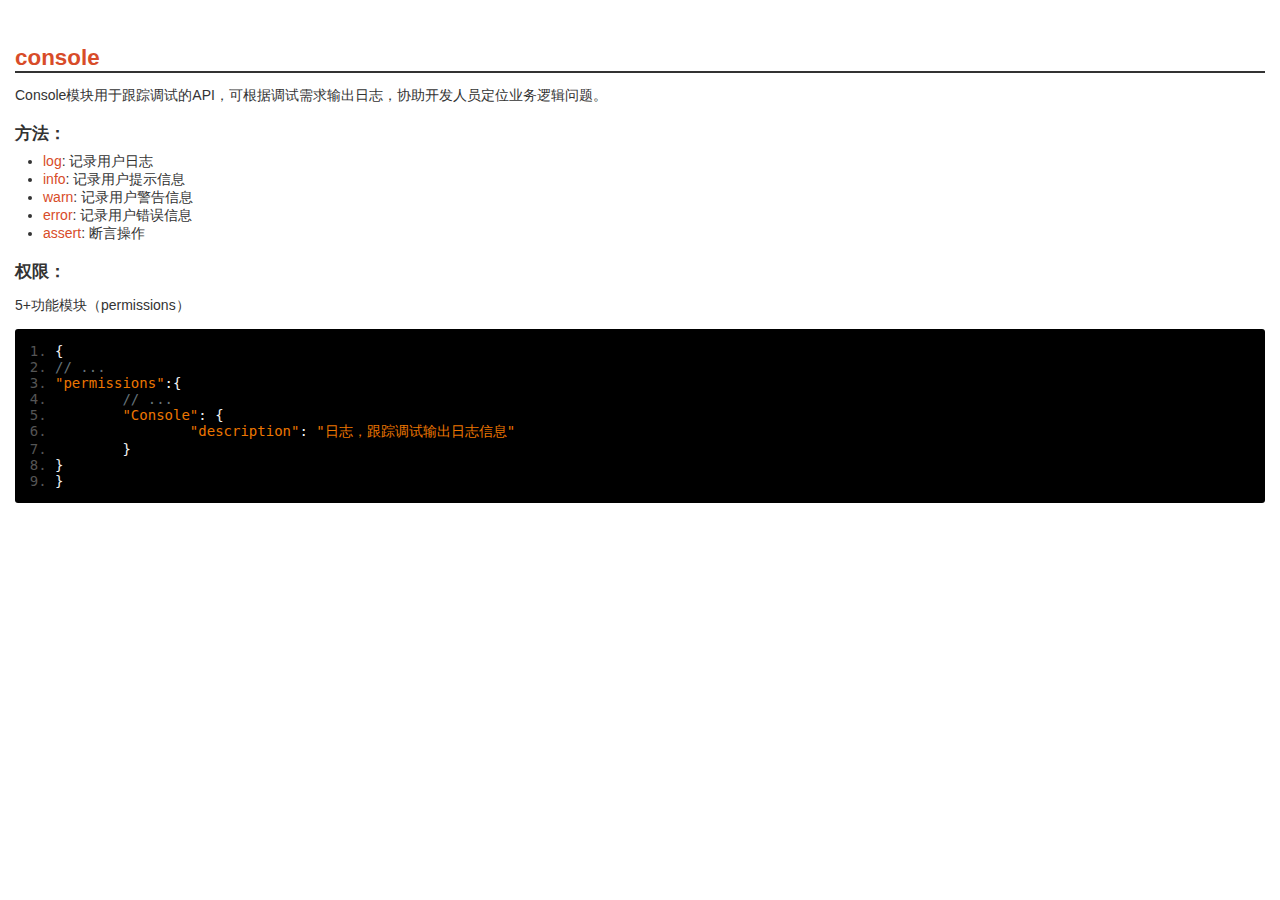
<file: doc/console.html>
<!DOCTYPE HTML>
<html>
<head>
<meta charset="utf-8">
<meta name="viewport" content="initial-scale=1.0, minimum-scale=1.0, maximum-scale=1.0, user-scalable=no">
<meta name="HandheldFriendly" content="true">
<meta name="MobileOptimized" content="320">
<title>Hello H5+</title>
<link rel="stylesheet" type="text/css" href="res/doc.css" charset="utf-8">
<link rel="stylesheet" type="text/css" href="res/prettify.sons.css" charset="utf-8">
<script type="text/javascript" src="res/doc.js" charset="utf-8"></script><script type="text/javascript" src="res/prettify.js" charset="utf-8"></script>
</head>
<body><div id="content" class="content">
<h1><a name="plus.console">console</a></h1>
<p>Console模块用于跟踪调试的API，可根据调试需求输出日志，协助开发人员定位业务逻辑问题。</p>
<h2>方法：</h2>
<ul>
<li>
<a href="#plus.console.log">log</a>: 记录用户日志</li>
<li>
<a href="#plus.console.info">info</a>: 记录用户提示信息</li>
<li>
<a href="#plus.console.warn">warn</a>: 记录用户警告信息</li>
<li>
<a href="#plus.console.error">error</a>: 记录用户错误信息</li>
<li>
<a href="#plus.console.assert">assert</a>: 断言操作</li>
</ul>
<h2>权限：</h2>
<p>5+功能模块（permissions）</p>
<pre class="prettyprint linenums">
{
// ...
"permissions":{
	// ...
	"Console": {
		"description": "日志，跟踪调试输出日志信息"
	}
}
}
			</pre>
<br><br>
</div></body>
</html>
</file>
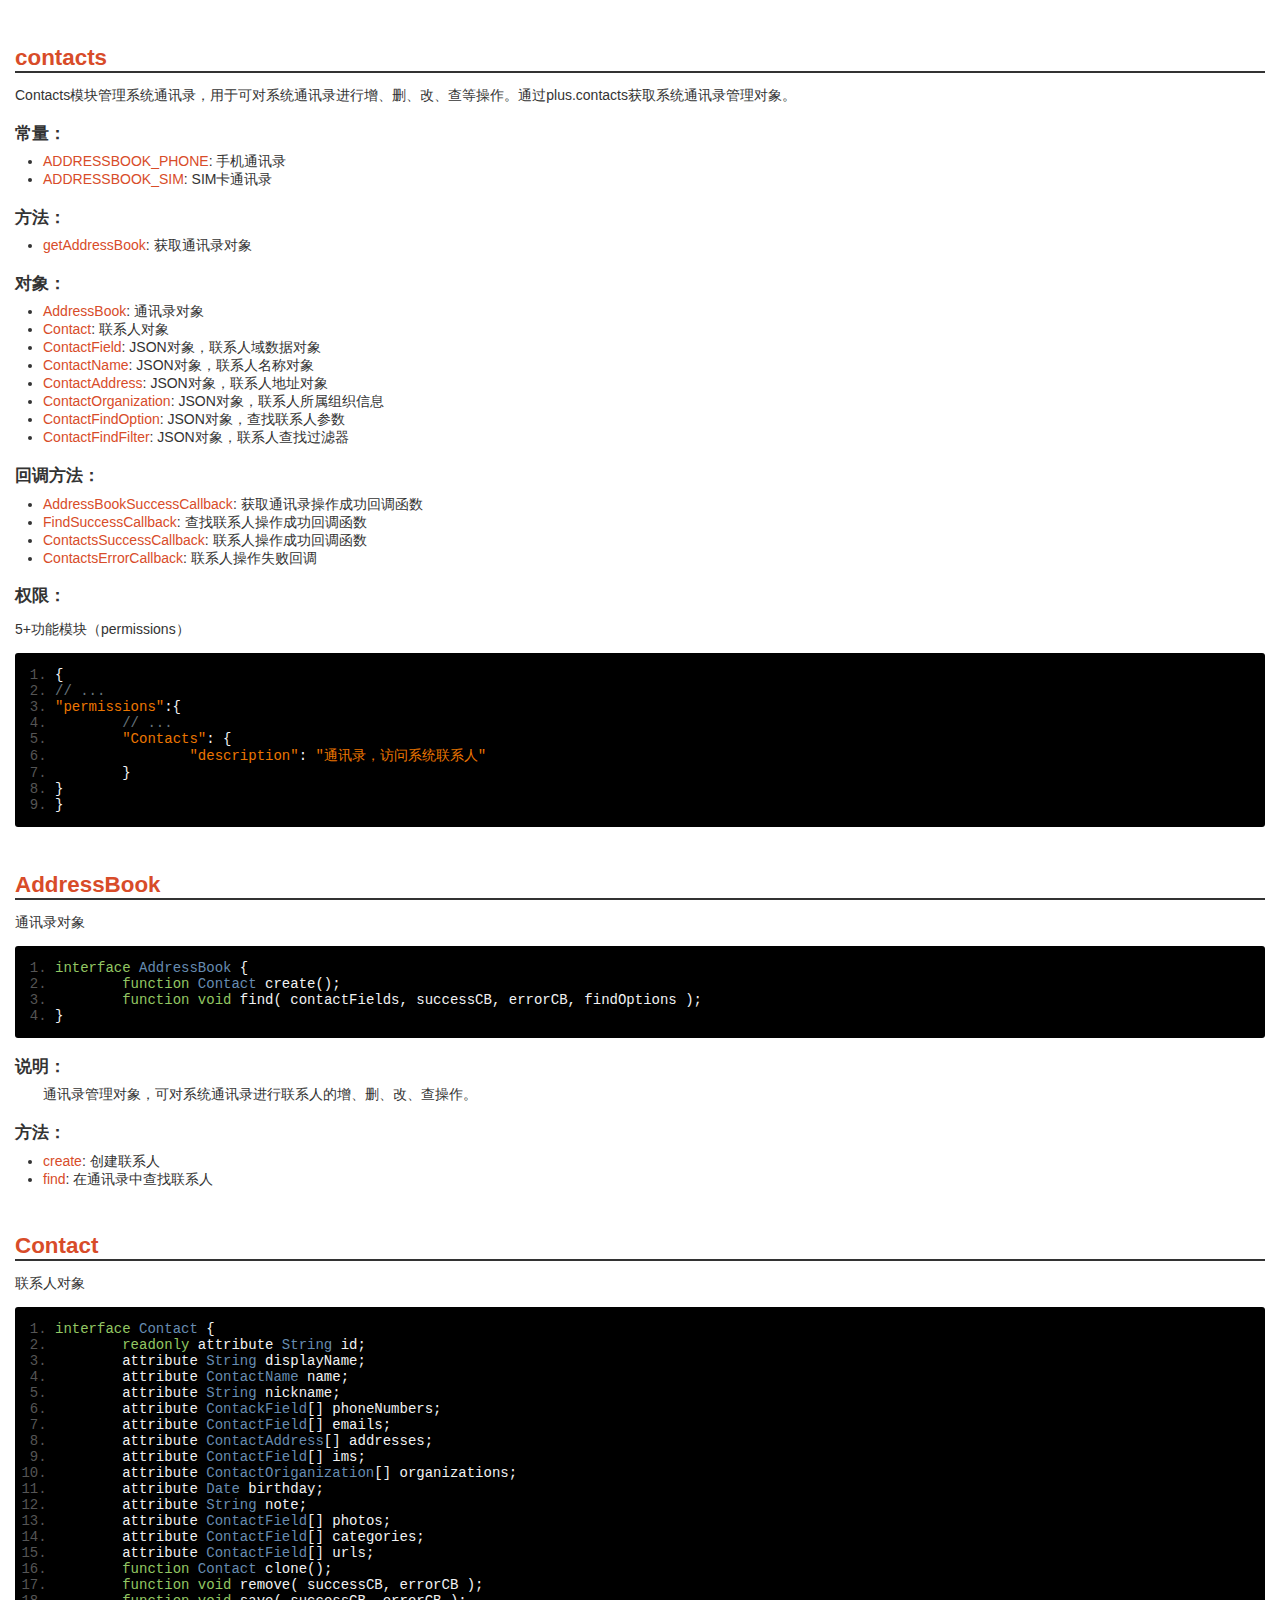
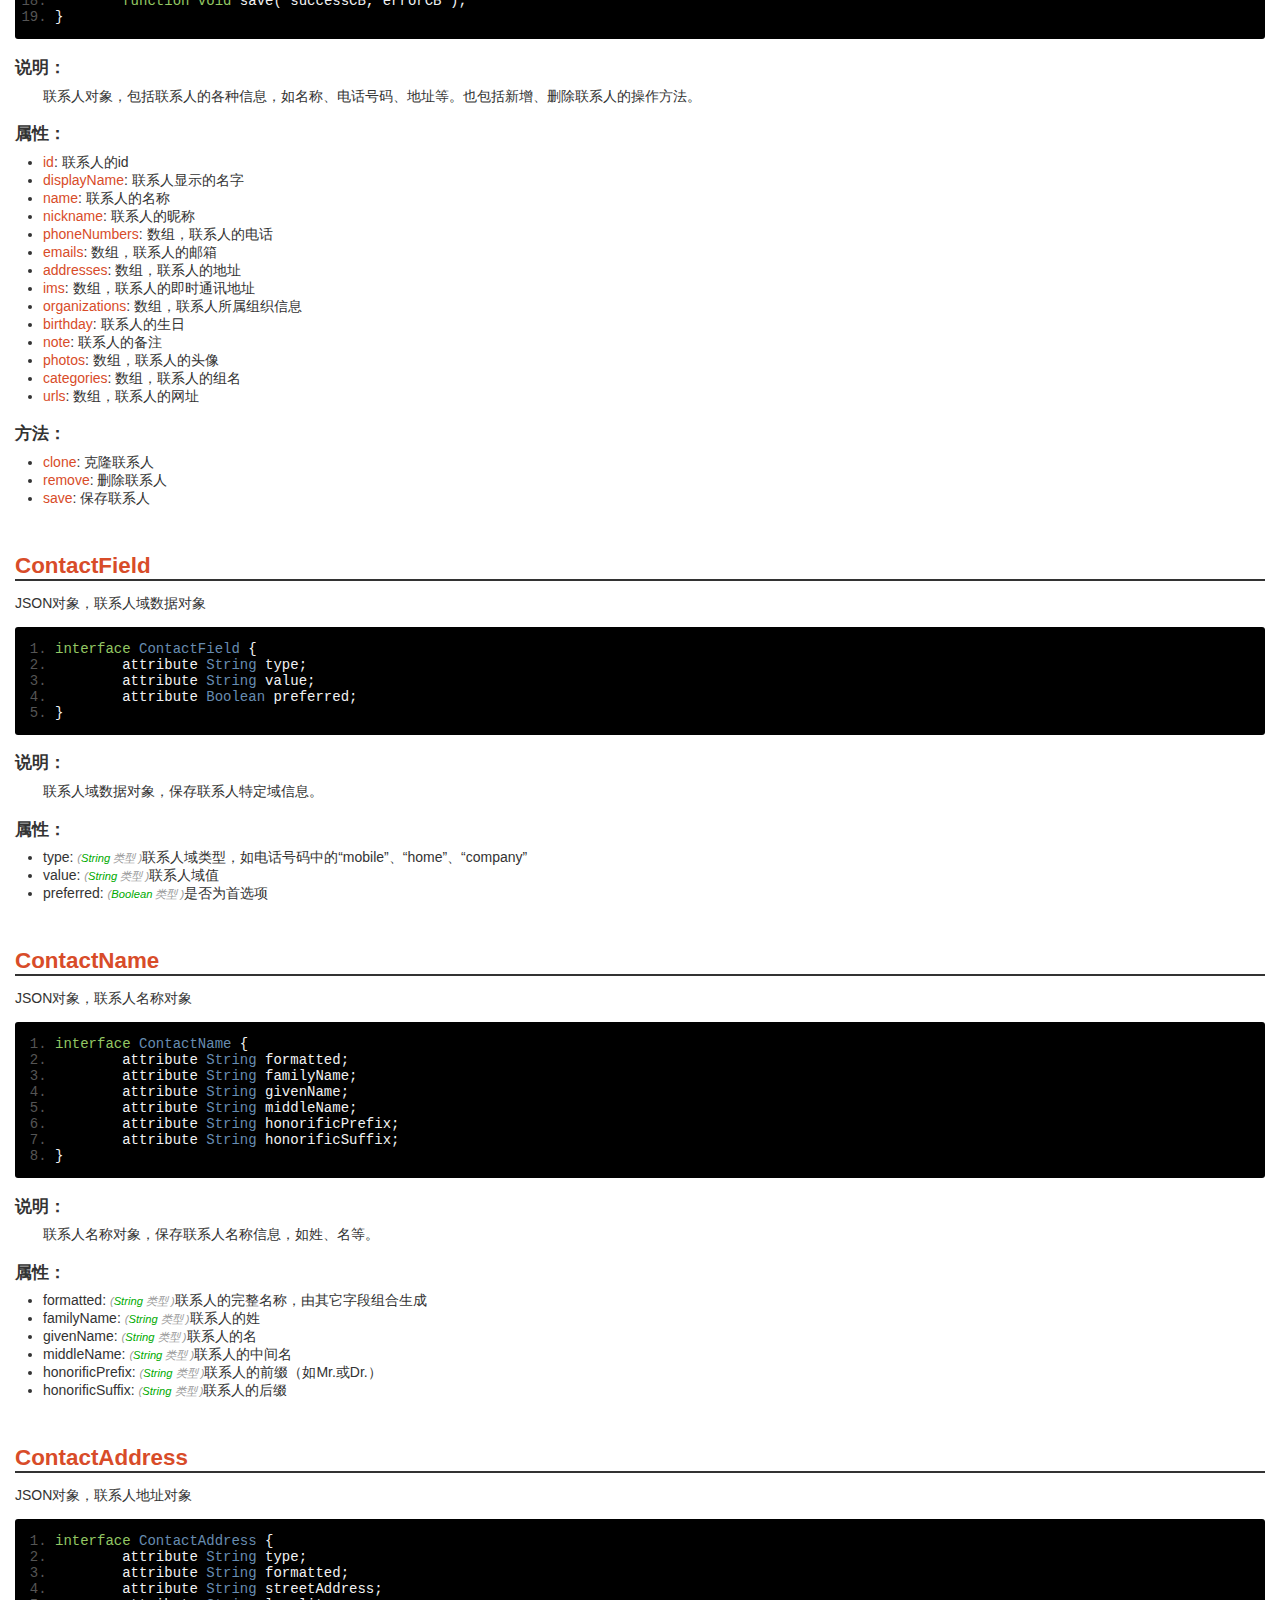
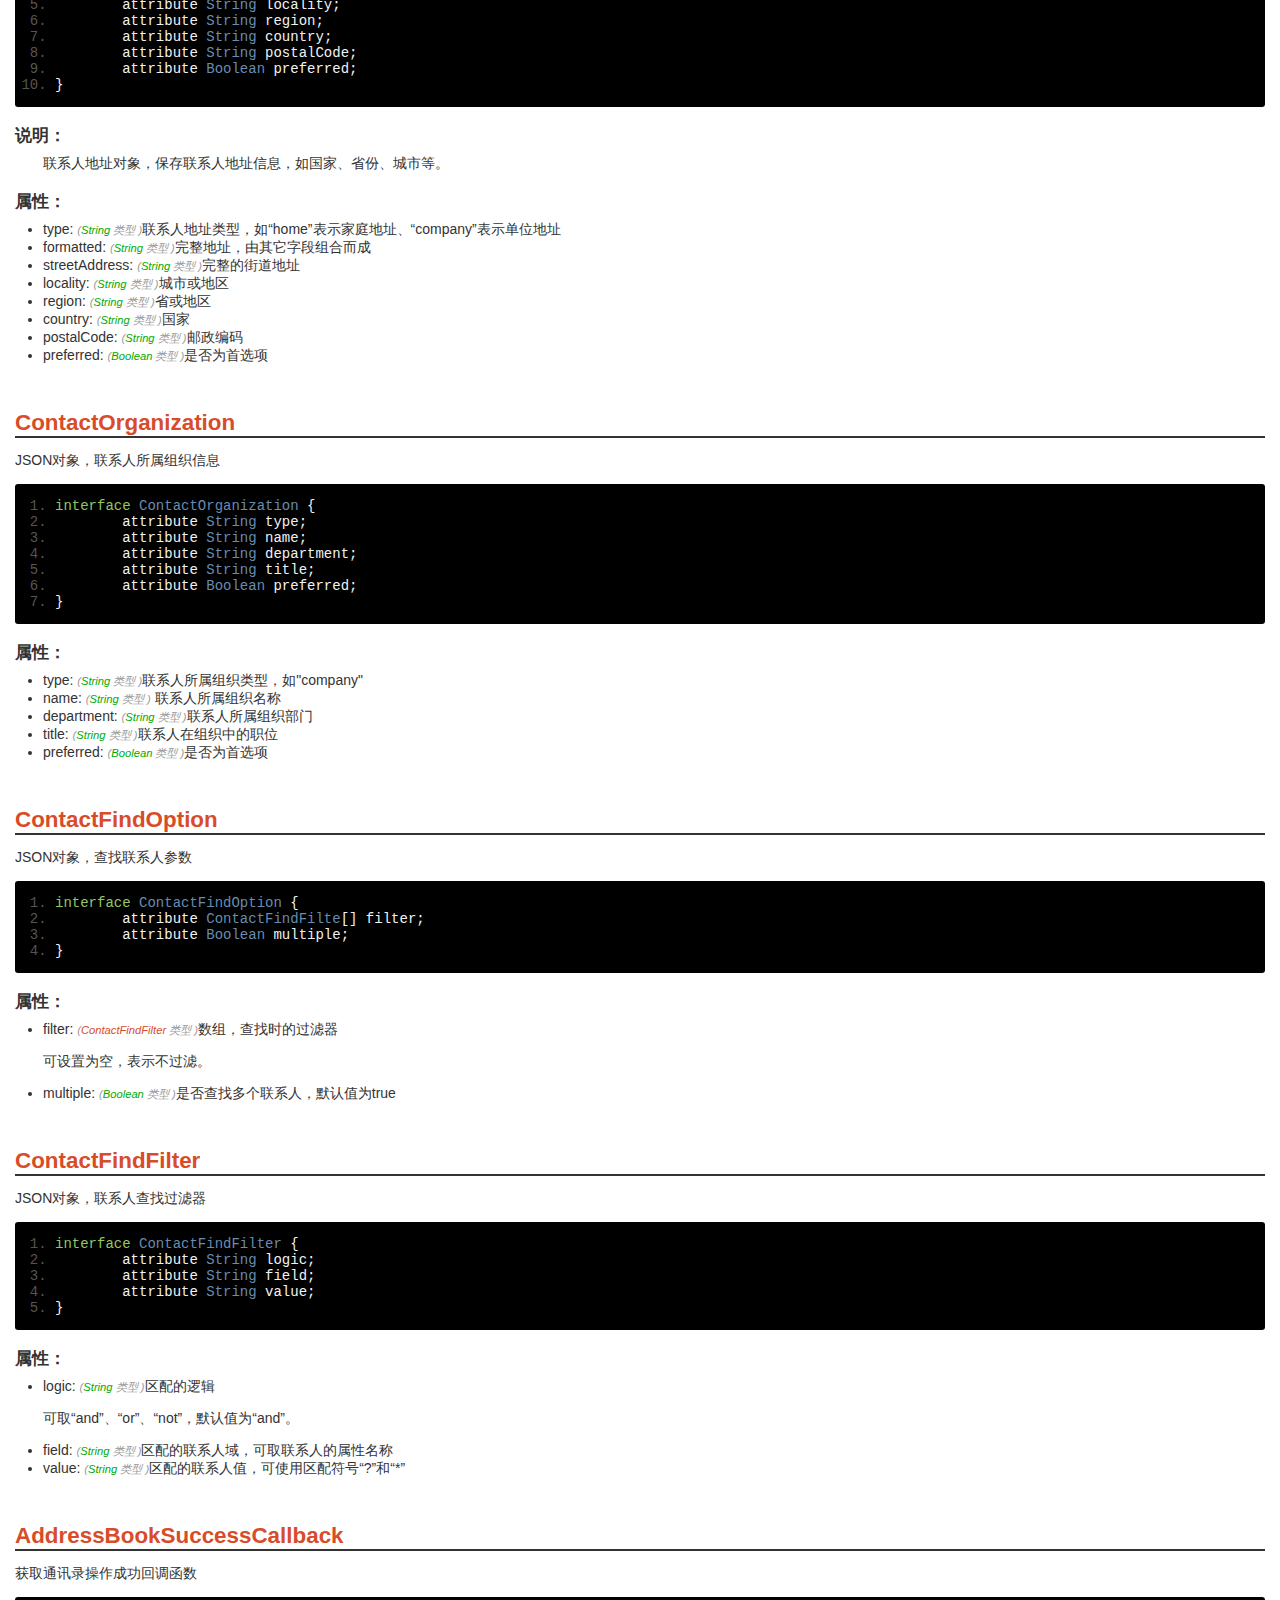
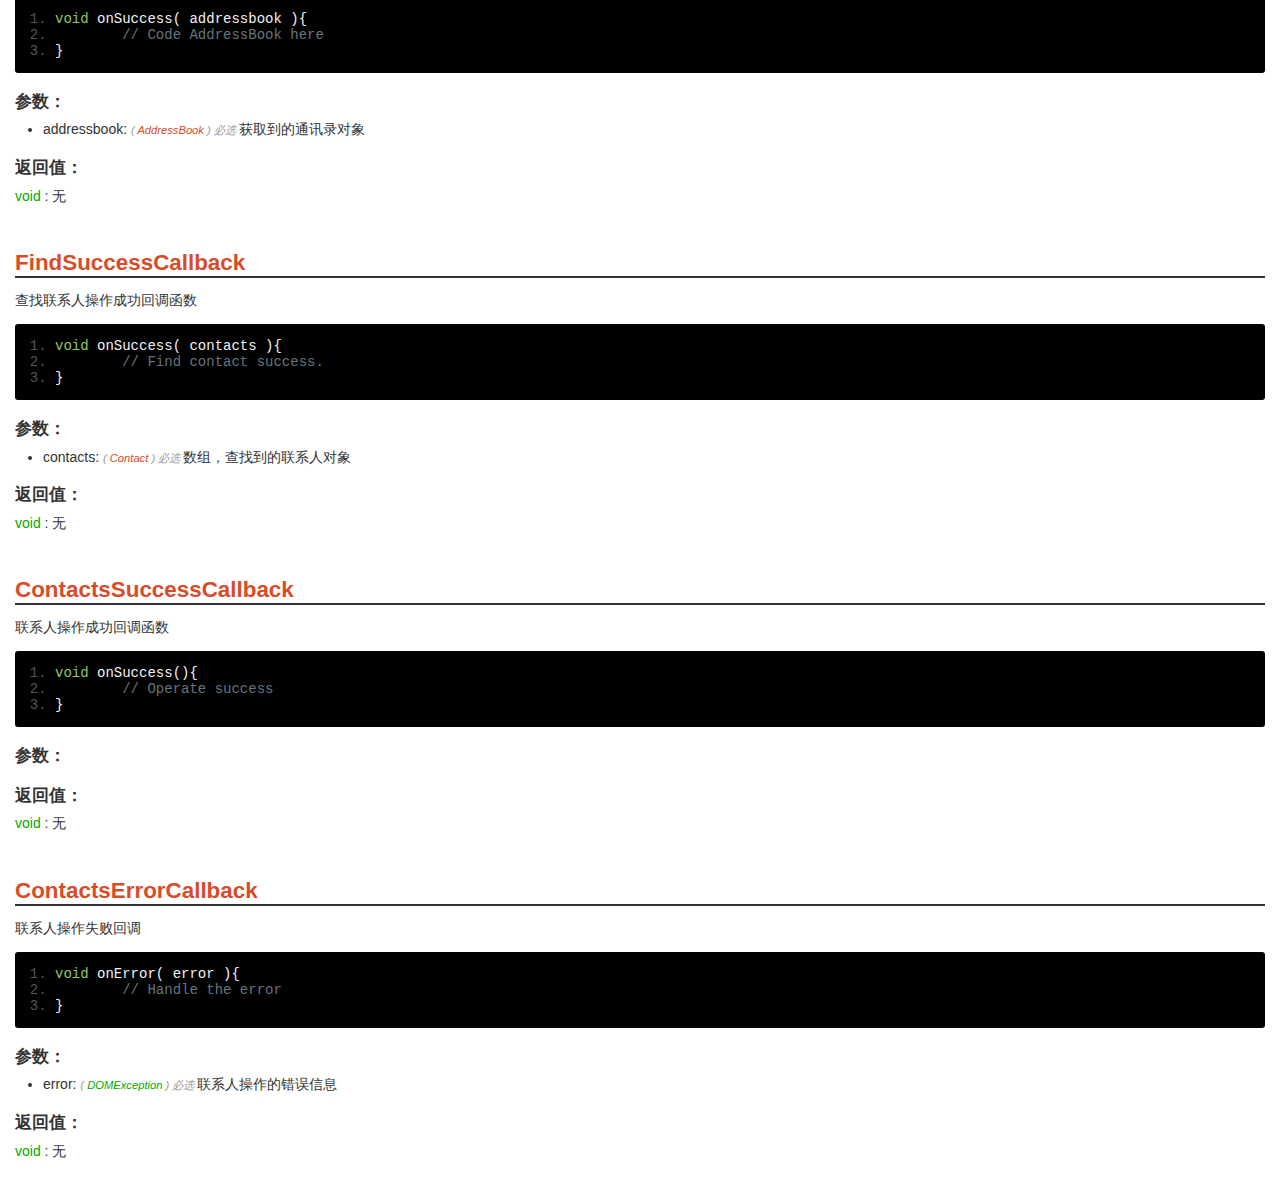
<file: doc/contacts.html>
<!DOCTYPE HTML>
<html>
<head>
<meta charset="utf-8">
<meta name="viewport" content="initial-scale=1.0, minimum-scale=1.0, maximum-scale=1.0, user-scalable=no">
<meta name="HandheldFriendly" content="true">
<meta name="MobileOptimized" content="320">
<title>Hello H5+</title>
<link rel="stylesheet" type="text/css" href="res/doc.css" charset="utf-8">
<link rel="stylesheet" type="text/css" href="res/prettify.sons.css" charset="utf-8">
<script type="text/javascript" src="res/doc.js" charset="utf-8"></script><script type="text/javascript" src="res/prettify.js" charset="utf-8"></script>
</head>
<body><div id="content" class="content">
<h1><a name="plus.contacts">contacts</a></h1>
<p>Contacts模块管理系统通讯录，用于可对系统通讯录进行增、删、改、查等操作。通过plus.contacts获取系统通讯录管理对象。</p>
<h2>常量：</h2>
<ul>
<li>
<a href="#plus.contacts.ADDRESSBOOK_PHONE">ADDRESSBOOK_PHONE</a>: 手机通讯录</li>
<li>
<a href="#plus.contacts.ADDRESSBOOK_SIM">ADDRESSBOOK_SIM</a>: SIM卡通讯录</li>
</ul>
<h2>方法：</h2>
<ul><li>
<a href="#plus.contacts.getAddressBook">getAddressBook</a>: 获取通讯录对象</li></ul>
<h2>对象：</h2>
<ul>
<li>
<a href="#plus.contacts.AddressBook">AddressBook</a>: 通讯录对象</li>
<li>
<a href="#plus.contacts.Contact">Contact</a>: 联系人对象</li>
<li>
<a href="#plus.contacts.ContactField">ContactField</a>: JSON对象，联系人域数据对象</li>
<li>
<a href="#plus.contacts.ContactName">ContactName</a>: JSON对象，联系人名称对象</li>
<li>
<a href="#plus.contacts.ContactAddress">ContactAddress</a>: JSON对象，联系人地址对象</li>
<li>
<a href="#plus.contacts.ContactOrganization">ContactOrganization</a>: JSON对象，联系人所属组织信息</li>
<li>
<a href="#plus.contacts.ContactFindOption">ContactFindOption</a>: JSON对象，查找联系人参数</li>
<li>
<a href="#plus.contacts.ContactFindFilter">ContactFindFilter</a>: JSON对象，联系人查找过滤器</li>
</ul>
<h2>回调方法：</h2>
<ul>
<li>
<a href="#plus.contacts.AddressBookSuccessCallback">AddressBookSuccessCallback</a>: 获取通讯录操作成功回调函数</li>
<li>
<a href="#plus.contacts.FindSuccessCallback">FindSuccessCallback</a>: 查找联系人操作成功回调函数</li>
<li>
<a href="#plus.contacts.ContactsSuccessCallback">ContactsSuccessCallback</a>: 联系人操作成功回调函数</li>
<li>
<a href="#plus.contacts.ContactsErrorCallback">ContactsErrorCallback</a>: 联系人操作失败回调</li>
</ul>
<h2>权限：</h2>
<p>5+功能模块（permissions）</p>
<pre class="prettyprint linenums">
{
// ...
"permissions":{
	// ...
	"Contacts": {
		"description": "通讯录，访问系统联系人"
	}
}
}
			</pre>
<h1><a name="plus.contacts.AddressBook">AddressBook</a></h1>
<p>通讯录对象</p>
<pre class="prettyprint linenums">
interface AddressBook {
	function Contact create();
	function void find( contactFields, successCB, errorCB, findOptions );
}
				</pre>
<h2>说明：</h2>
<p class="des">通讯录管理对象，可对系统通讯录进行联系人的增、删、改、查操作。</p>
<h2>方法：</h2>
<ul>
<li>
<a href="#plus.contacts.AddressBook.create">create</a>: 创建联系人</li>
<li>
<a href="#plus.contacts.AddressBook.find">find</a>: 在通讯录中查找联系人</li>
</ul>
<h1><a name="plus.contacts.Contact">Contact</a></h1>
<p>联系人对象</p>
<pre class="prettyprint linenums">
interface Contact {
	readonly attribute String id;
	attribute String displayName;
	attribute ContactName name;
	attribute String nickname;
	attribute ContackField[] phoneNumbers;
	attribute ContactField[] emails;
	attribute ContactAddress[] addresses;
	attribute ContactField[] ims;
	attribute ContactOriganization[] organizations;
	attribute Date birthday;
	attribute String note;
	attribute ContactField[] photos;
	attribute ContactField[] categories;
	attribute ContactField[] urls;
	function Contact clone();
	function void remove( successCB, errorCB );
	function void save( successCB, errorCB );
}
				</pre>
<h2>说明：</h2>
<p class="des">联系人对象，包括联系人的各种信息，如名称、电话号码、地址等。也包括新增、删除联系人的操作方法。</p>
<h2>属性：</h2>
<ul>
<li>
<a href="#plus.contacts.Contact.id">id</a>: 联系人的id</li>
<li>
<a href="#plus.contacts.Contact.displayName">displayName</a>: 联系人显示的名字</li>
<li>
<a href="#plus.contacts.Contact.name">name</a>: 联系人的名称</li>
<li>
<a href="#plus.contacts.Contact.nickname">nickname</a>: 联系人的昵称</li>
<li>
<a href="#plus.contacts.Contact.phoneNumbers">phoneNumbers</a>: 数组，联系人的电话</li>
<li>
<a href="#plus.contacts.Contact.emails">emails</a>: 数组，联系人的邮箱</li>
<li>
<a href="#plus.contacts.Contact.addresses">addresses</a>: 数组，联系人的地址</li>
<li>
<a href="#plus.contacts.Contact.ims">ims</a>: 数组，联系人的即时通讯地址</li>
<li>
<a href="#plus.contacts.Contact.organizations">organizations</a>: 数组，联系人所属组织信息</li>
<li>
<a href="#plus.contacts.Contact.birthday">birthday</a>: 联系人的生日</li>
<li>
<a href="#plus.contacts.Contact.note">note</a>: 联系人的备注</li>
<li>
<a href="#plus.contacts.Contact.photos">photos</a>: 数组，联系人的头像</li>
<li>
<a href="#plus.contacts.Contact.categories">categories</a>: 数组，联系人的组名</li>
<li>
<a href="#plus.contacts.Contact.urls">urls</a>: 数组，联系人的网址</li>
</ul>
<h2>方法：</h2>
<ul>
<li>
<a href="#plus.contacts.Contact.clone">clone</a>: 克隆联系人</li>
<li>
<a href="#plus.contacts.Contact.remove">remove</a>: 删除联系人</li>
<li>
<a href="#plus.contacts.Contact.save">save</a>: 保存联系人</li>
</ul>
<h1><a name="plus.contacts.ContactField">ContactField</a></h1>
<p>JSON对象，联系人域数据对象</p>
<pre class="prettyprint linenums">
interface ContactField {
	attribute String type;
	attribute String value;
	attribute Boolean preferred;
}
				</pre>
<h2>说明：</h2>
<p class="des">联系人域数据对象，保存联系人特定域信息。</p>
<h2>属性：</h2>
<ul>
<li>type: <em>(<font class="type">String</font>
	类型
)</em>联系人域类型，如电话号码中的“mobile”、“home”、“company”<br>
</li>
<li>value: <em>(<font class="type">String</font>
	类型
)</em>联系人域值<br>
</li>
<li>preferred: <em>(<font class="type">Boolean</font>
	类型
)</em>是否为首选项<br>
</li>
</ul>
<h1><a name="plus.contacts.ContactName">ContactName</a></h1>
<p>JSON对象，联系人名称对象</p>
<pre class="prettyprint linenums">
interface ContactName {
	attribute String formatted;
	attribute String familyName;
	attribute String givenName;
	attribute String middleName;
	attribute String honorificPrefix;
	attribute String honorificSuffix;
}
				</pre>
<h2>说明：</h2>
<p class="des">联系人名称对象，保存联系人名称信息，如姓、名等。</p>
<h2>属性：</h2>
<ul>
<li>formatted: <em>(<font class="type">String</font>
	类型
)</em>联系人的完整名称，由其它字段组合生成<br>
</li>
<li>familyName: <em>(<font class="type">String</font>
	类型
)</em>联系人的姓<br>
</li>
<li>givenName: <em>(<font class="type">String</font>
	类型
)</em>联系人的名<br>
</li>
<li>middleName: <em>(<font class="type">String</font>
	类型
)</em>联系人的中间名<br>
</li>
<li>honorificPrefix: <em>(<font class="type">String</font>
	类型
)</em>联系人的前缀（如Mr.或Dr.）<br>
</li>
<li>honorificSuffix: <em>(<font class="type">String</font>
	类型
)</em>联系人的后缀<br>
</li>
</ul>
<h1><a name="plus.contacts.ContactAddress">ContactAddress</a></h1>
<p>JSON对象，联系人地址对象</p>
<pre class="prettyprint linenums">
interface ContactAddress {
	attribute String type;
	attribute String formatted;
	attribute String streetAddress;
	attribute String locality;
	attribute String region;
	attribute String country;
	attribute String postalCode;
	attribute Boolean preferred;
}
				</pre>
<h2>说明：</h2>
<p class="des">联系人地址对象，保存联系人地址信息，如国家、省份、城市等。</p>
<h2>属性：</h2>
<ul>
<li>type: <em>(<font class="type">String</font>
	类型
)</em>联系人地址类型，如“home”表示家庭地址、“company”表示单位地址<br>
</li>
<li>formatted: <em>(<font class="type">String</font>
	类型
)</em>完整地址，由其它字段组合而成<br>
</li>
<li>streetAddress: <em>(<font class="type">String</font>
	类型
)</em>完整的街道地址<br>
</li>
<li>locality: <em>(<font class="type">String</font>
	类型
)</em>城市或地区<br>
</li>
<li>region: <em>(<font class="type">String</font>
	类型
)</em>省或地区<br>
</li>
<li>country: <em>(<font class="type">String</font>
	类型
)</em>国家<br>
</li>
<li>postalCode: <em>(<font class="type">String</font>
	类型
)</em>邮政编码<br>
</li>
<li>preferred: <em>(<font class="type">Boolean</font>
	类型
)</em>是否为首选项<br>
</li>
</ul>
<h1><a name="plus.contacts.ContactOrganization">ContactOrganization</a></h1>
<p>JSON对象，联系人所属组织信息</p>
<pre class="prettyprint linenums">
interface ContactOrganization {
	attribute String type;
	attribute String name;
	attribute String department;
	attribute String title;
	attribute Boolean preferred;
}
				</pre>
<h2>属性：</h2>
<ul>
<li>type: <em>(<font class="type">String</font>
	类型
)</em>联系人所属组织类型，如"company"<br>
</li>
<li>name: <em>(<font class="type">String</font>
	类型
)</em> 联系人所属组织名称<br>
</li>
<li>department: <em>(<font class="type">String</font>
	类型
)</em>联系人所属组织部门<br>
</li>
<li>title: <em>(<font class="type">String</font>
	类型
)</em>联系人在组织中的职位<br>
</li>
<li>preferred: <em>(<font class="type">Boolean</font>
	类型
)</em>是否为首选项<br>
</li>
</ul>
<h1><a name="plus.contacts.ContactFindOption">ContactFindOption</a></h1>
<p>JSON对象，查找联系人参数</p>
<pre class="prettyprint linenums">
interface ContactFindOption {
	attribute ContactFindFilte[] filter;
	attribute Boolean multiple;
}
				</pre>
<h2>属性：</h2>
<ul>
<li>filter: <em>(<a href="#plus.contacts.ContactFindFilter">ContactFindFilter</a>
	类型
)</em>数组，查找时的过滤器<br><p>可设置为空，表示不过滤。</p>
</li>
<li>multiple: <em>(<font class="type">Boolean</font>
	类型
)</em>是否查找多个联系人，默认值为true<br>
</li>
</ul>
<h1><a name="plus.contacts.ContactFindFilter">ContactFindFilter</a></h1>
<p>JSON对象，联系人查找过滤器</p>
<pre class="prettyprint linenums">
interface ContactFindFilter {
	attribute String logic;
	attribute String field;
	attribute String value;
}
				</pre>
<h2>属性：</h2>
<ul>
<li>logic: <em>(<font class="type">String</font>
	类型
)</em>区配的逻辑<br><p>可取“and”、“or”、“not”，默认值为“and”。</p>
</li>
<li>field: <em>(<font class="type">String</font>
	类型
)</em>区配的联系人域，可取联系人的属性名称<br>
</li>
<li>value: <em>(<font class="type">String</font>
	类型
)</em>区配的联系人值，可使用区配符号“?”和“*”<br>
</li>
</ul>
<h1><a name="plus.contacts.AddressBookSuccessCallback">AddressBookSuccessCallback</a></h1>
<p>获取通讯录操作成功回调函数</p>
<pre class="prettyprint linenums">
void onSuccess( addressbook ){
	// Code AddressBook here
}
				</pre>
<h2>参数：</h2>
<ul><li>addressbook: 
		<em>(
			<a href="#plus.contacts.AddressBook">AddressBook</a>
			)
			必选 </em>获取到的通讯录对象<br>
</li></ul>
<h2>返回值：</h2>
<font class="type">void</font>
			: 无<h1><a name="plus.contacts.FindSuccessCallback">FindSuccessCallback</a></h1>
<p>查找联系人操作成功回调函数</p>
<pre class="prettyprint linenums">
void onSuccess( contacts ){
	// Find contact success.
}
				</pre>
<h2>参数：</h2>
<ul><li>contacts: 
		<em>(
			<a href="#plus.contacts.Contact">Contact</a>
			)
			必选 </em>数组，查找到的联系人对象<br>
</li></ul>
<h2>返回值：</h2>
<font class="type">void</font>
			: 无<h1><a name="plus.contacts.ContactsSuccessCallback">ContactsSuccessCallback</a></h1>
<p>联系人操作成功回调函数</p>
<pre class="prettyprint linenums">
void onSuccess(){
	// Operate success
}
				</pre>
<h2>参数：</h2>
<ul></ul>
<h2>返回值：</h2>
<font class="type">void</font>
			: 无<h1><a name="plus.contacts.ContactsErrorCallback">ContactsErrorCallback</a></h1>
<p>联系人操作失败回调</p>
<pre class="prettyprint linenums">
void onError( error ){
	// Handle the error
}
				</pre>
<h2>参数：</h2>
<ul><li>error: 
		<em>(
			<font class="type">DOMException</font>
			)
			必选 </em>联系人操作的错误信息<br>
</li></ul>
<h2>返回值：</h2>
<font class="type">void</font>
			: 无<br><br>
</div></body>
</html>
</file>
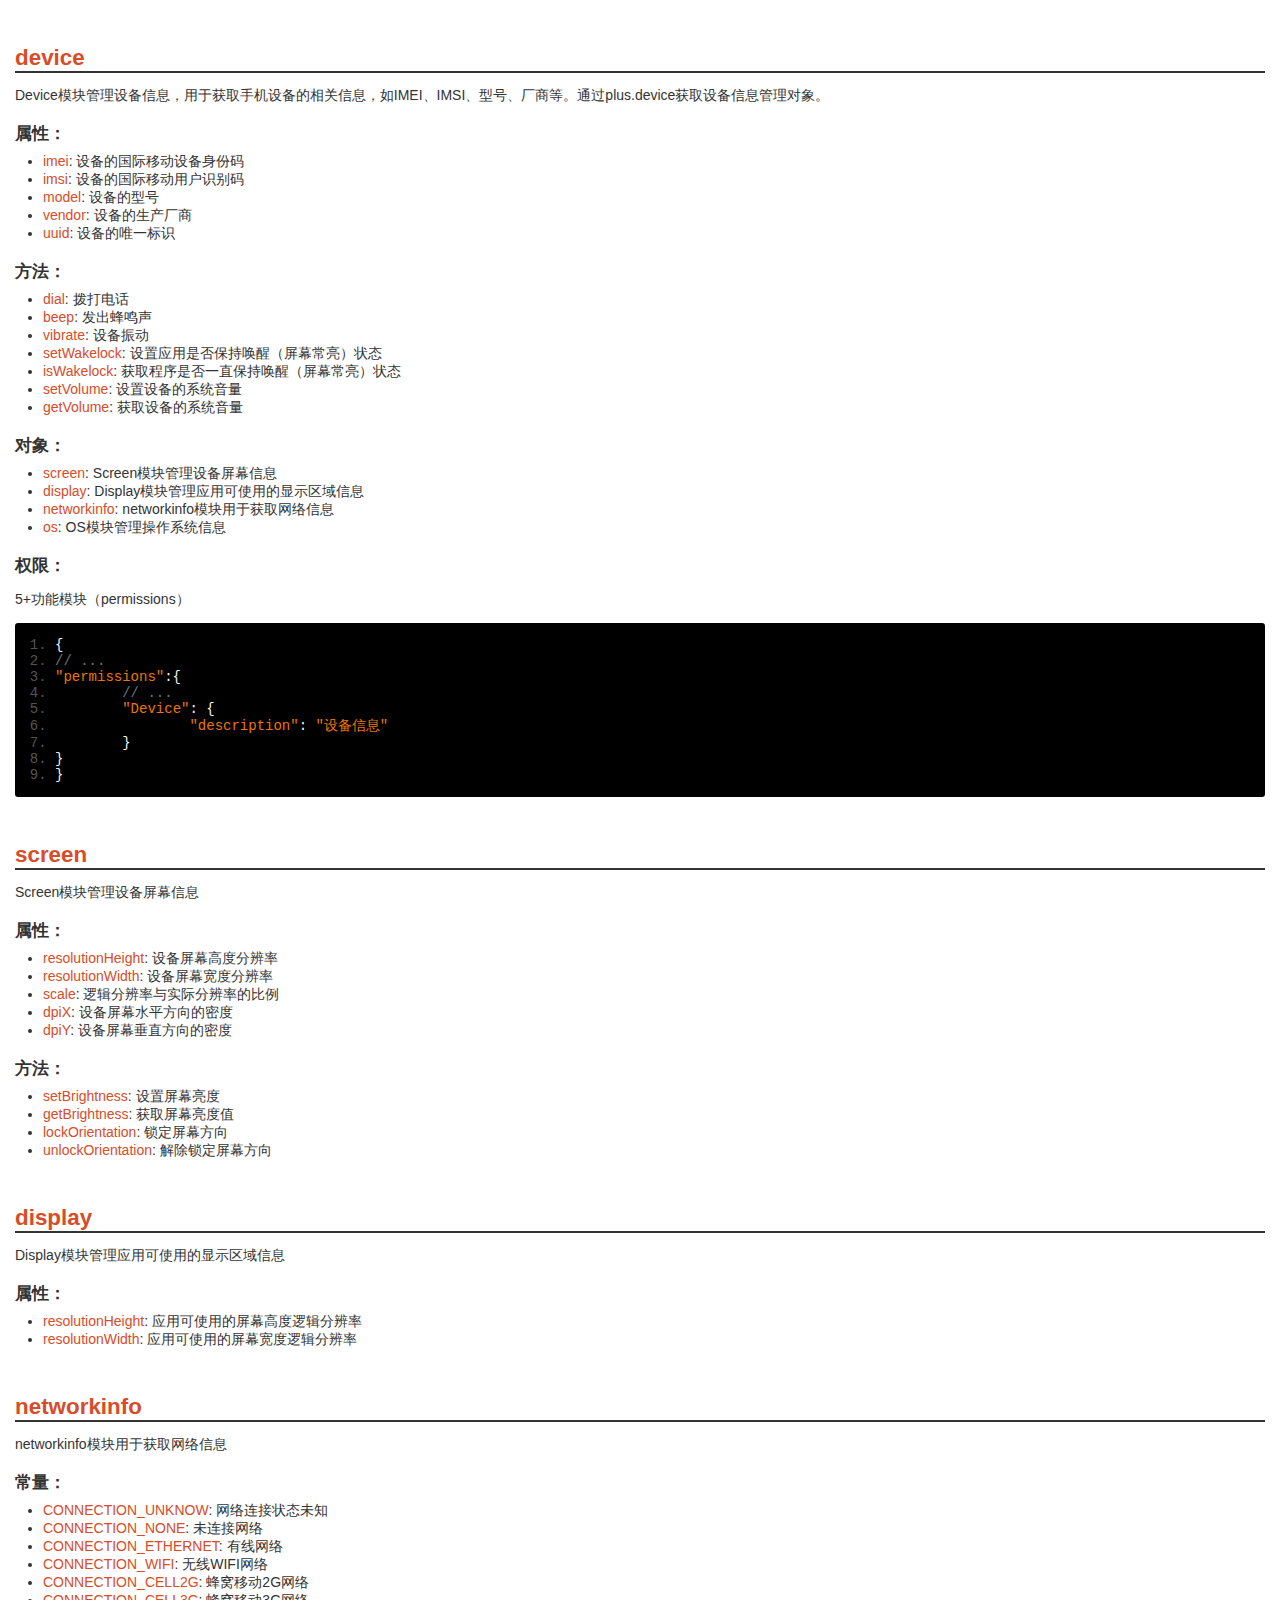
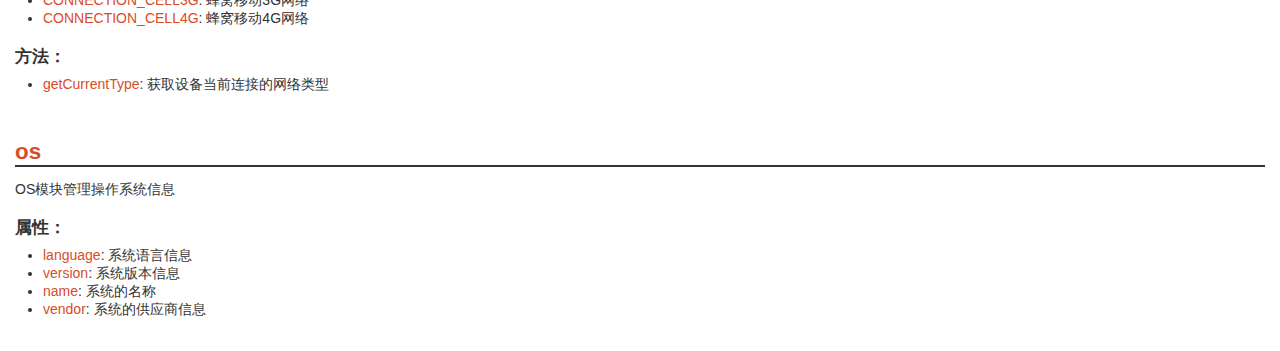
<file: doc/device.html>
<!DOCTYPE HTML>
<html>
<head>
<meta charset="utf-8">
<meta name="viewport" content="initial-scale=1.0, minimum-scale=1.0, maximum-scale=1.0, user-scalable=no">
<meta name="HandheldFriendly" content="true">
<meta name="MobileOptimized" content="320">
<title>Hello H5+</title>
<link rel="stylesheet" type="text/css" href="res/doc.css" charset="utf-8">
<link rel="stylesheet" type="text/css" href="res/prettify.sons.css" charset="utf-8">
<script type="text/javascript" src="res/doc.js" charset="utf-8"></script><script type="text/javascript" src="res/prettify.js" charset="utf-8"></script>
</head>
<body><div id="content" class="content">
<h1><a name="plus.device">device</a></h1>
<p>Device模块管理设备信息，用于获取手机设备的相关信息，如IMEI、IMSI、型号、厂商等。通过plus.device获取设备信息管理对象。</p>
<h2>属性：</h2>
<ul>
<li>
<a href="#plus.device.imei">imei</a>: 设备的国际移动设备身份码</li>
<li>
<a href="#plus.device.imsi">imsi</a>: 设备的国际移动用户识别码</li>
<li>
<a href="#plus.device.model">model</a>: 设备的型号</li>
<li>
<a href="#plus.device.vendor">vendor</a>: 设备的生产厂商</li>
<li>
<a href="#plus.device.uuid">uuid</a>: 设备的唯一标识</li>
</ul>
<h2>方法：</h2>
<ul>
<li>
<a href="#plus.device.dial">dial</a>: 拨打电话</li>
<li>
<a href="#plus.device.beep">beep</a>: 发出蜂鸣声</li>
<li>
<a href="#plus.device.vibrate">vibrate</a>: 设备振动</li>
<li>
<a href="#plus.device.setWakelock">setWakelock</a>: 设置应用是否保持唤醒（屏幕常亮）状态</li>
<li>
<a href="#plus.device.isWakelock">isWakelock</a>: 获取程序是否一直保持唤醒（屏幕常亮）状态</li>
<li>
<a href="#plus.device.setVolume">setVolume</a>: 设置设备的系统音量</li>
<li>
<a href="#plus.device.getVolume">getVolume</a>: 获取设备的系统音量</li>
</ul>
<h2>对象：</h2>
<ul>
<li>
<a href="#plus.screen">screen</a>: Screen模块管理设备屏幕信息</li>
<li>
<a href="#plus.display">display</a>: Display模块管理应用可使用的显示区域信息</li>
<li>
<a href="#plus.networkinfo">networkinfo</a>: networkinfo模块用于获取网络信息</li>
<li>
<a href="#plus.os">os</a>: OS模块管理操作系统信息</li>
</ul>
<h2>权限：</h2>
<p>5+功能模块（permissions）</p>
<pre class="prettyprint linenums">
{
// ...
"permissions":{
	// ...
	"Device": {
		"description": "设备信息"
	}
}
}
			</pre>
<h1><a name="plus.screen">screen</a></h1>
<p>Screen模块管理设备屏幕信息</p>
<h2>属性：</h2>
<ul>
<li>
<a href="#plus.screen.resolutionHeight">resolutionHeight</a>: 设备屏幕高度分辨率</li>
<li>
<a href="#plus.screen.resolutionWidth">resolutionWidth</a>: 设备屏幕宽度分辨率</li>
<li>
<a href="#plus.screen.scale">scale</a>: 逻辑分辨率与实际分辨率的比例</li>
<li>
<a href="#plus.screen.dpiX">dpiX</a>: 设备屏幕水平方向的密度</li>
<li>
<a href="#plus.screen.dpiY">dpiY</a>: 设备屏幕垂直方向的密度</li>
</ul>
<h2>方法：</h2>
<ul>
<li>
<a href="#plus.screen.setBrightness">setBrightness</a>: 设置屏幕亮度</li>
<li>
<a href="#plus.screen.getBrightness">getBrightness</a>: 获取屏幕亮度值</li>
<li>
<a href="#plus.screen.lockOrientation">lockOrientation</a>: 锁定屏幕方向</li>
<li>
<a href="#plus.screen.unlockOrientation">unlockOrientation</a>: 解除锁定屏幕方向</li>
</ul>
<h1><a name="plus.display">display</a></h1>
<p>Display模块管理应用可使用的显示区域信息</p>
<h2>属性：</h2>
<ul>
<li>
<a href="#plus.display.resolutionHeight">resolutionHeight</a>: 应用可使用的屏幕高度逻辑分辨率</li>
<li>
<a href="#plus.display.resolutionWidth">resolutionWidth</a>: 应用可使用的屏幕宽度逻辑分辨率</li>
</ul>
<h1><a name="plus.networkinfo">networkinfo</a></h1>
<p>networkinfo模块用于获取网络信息</p>
<h2>常量：</h2>
<ul>
<li>
<a href="#plus.networkinfo.CONNECTION_UNKNOW">CONNECTION_UNKNOW</a>: 网络连接状态未知</li>
<li>
<a href="#plus.networkinfo.CONNECTION_NONE">CONNECTION_NONE</a>: 未连接网络</li>
<li>
<a href="#plus.networkinfo.CONNECTION_ETHERNET">CONNECTION_ETHERNET</a>: 有线网络</li>
<li>
<a href="#plus.networkinfo.CONNECTION_WIFI">CONNECTION_WIFI</a>: 无线WIFI网络</li>
<li>
<a href="#plus.networkinfo.CONNECTION_CELL2G">CONNECTION_CELL2G</a>: 蜂窝移动2G网络</li>
<li>
<a href="#plus.networkinfo.CONNECTION_CELL3G">CONNECTION_CELL3G</a>: 蜂窝移动3G网络</li>
<li>
<a href="#plus.networkinfo.CONNECTION_CELL4G">CONNECTION_CELL4G</a>: 蜂窝移动4G网络</li>
</ul>
<h2>方法：</h2>
<ul><li>
<a href="#plus.networkinfo.getCurrentType">getCurrentType</a>: 获取设备当前连接的网络类型</li></ul>
<h1><a name="plus.os">os</a></h1>
<p>OS模块管理操作系统信息</p>
<h2>属性：</h2>
<ul>
<li>
<a href="#plus.os.language">language</a>: 系统语言信息</li>
<li>
<a href="#plus.os.version">version</a>: 系统版本信息</li>
<li>
<a href="#plus.os.name">name</a>: 系统的名称</li>
<li>
<a href="#plus.os.vendor">vendor</a>: 系统的供应商信息</li>
</ul>
<br><br>
</div></body>
</html>
</file>
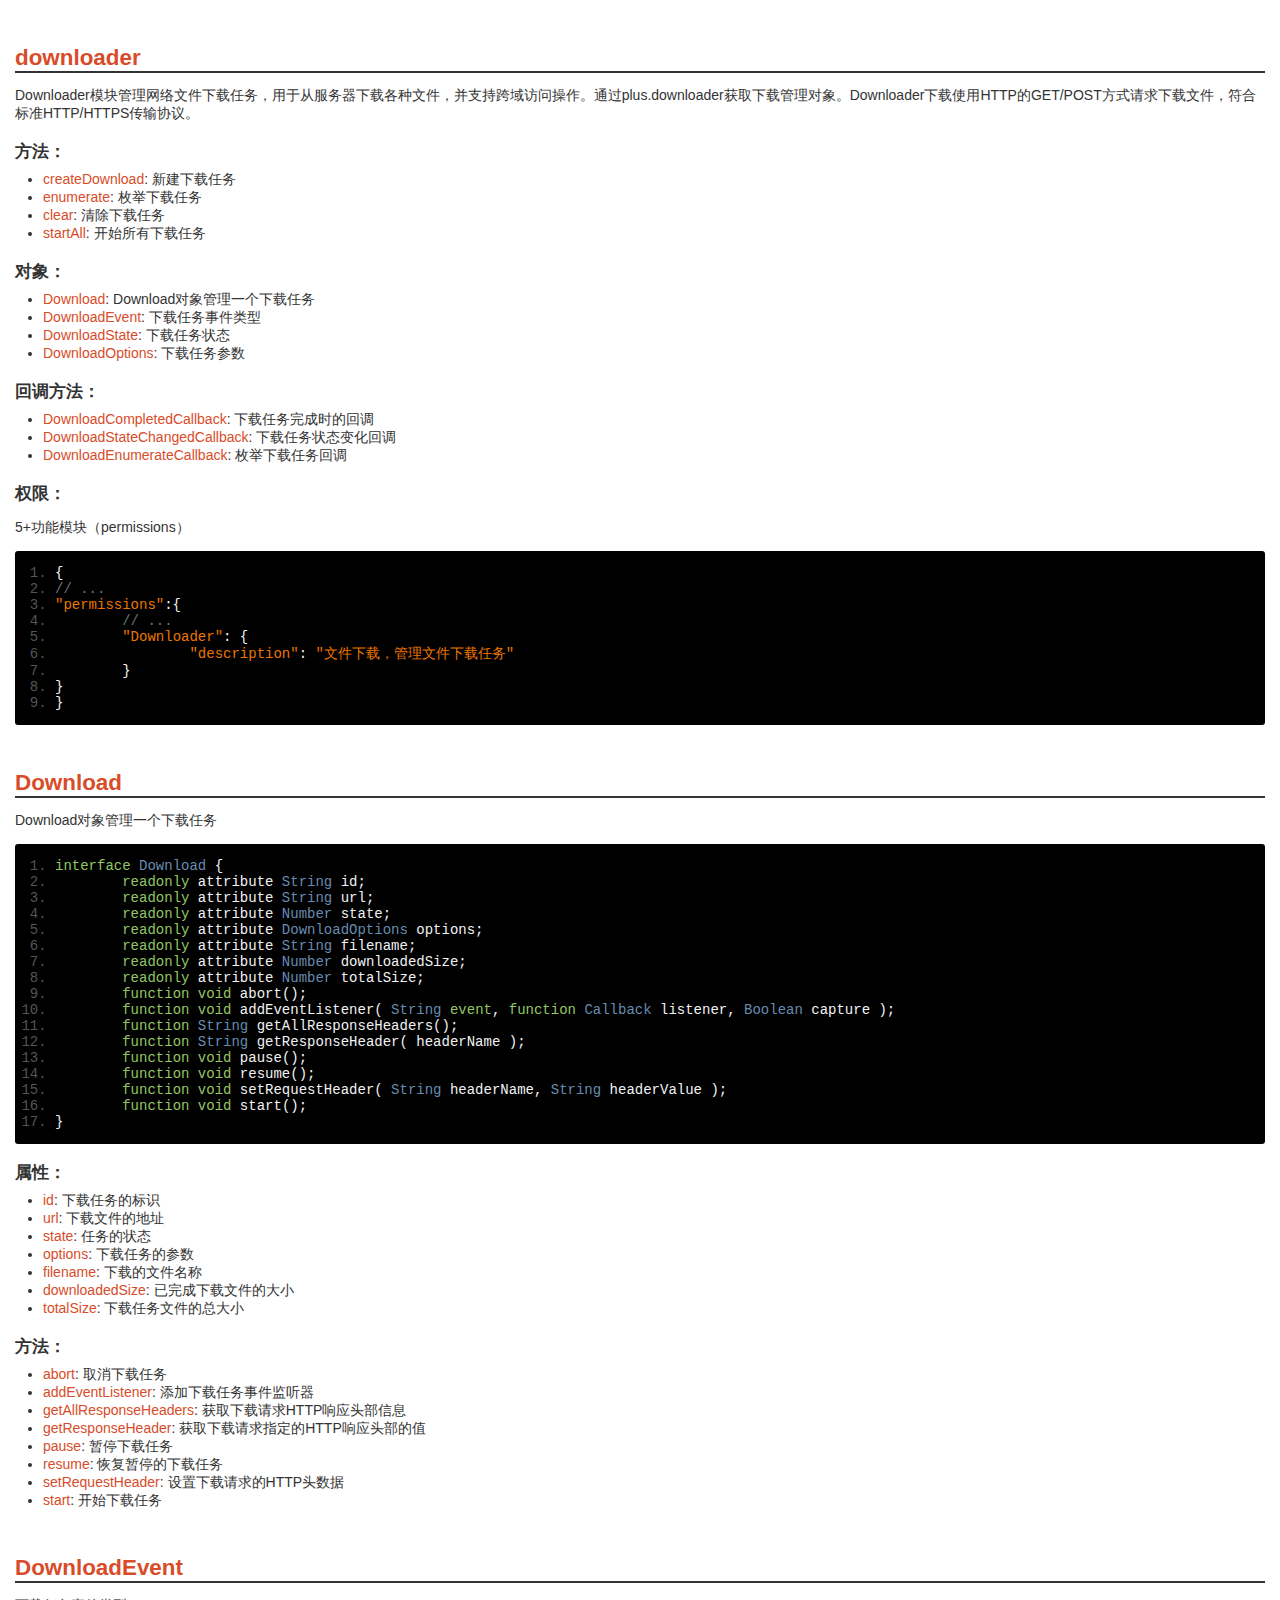
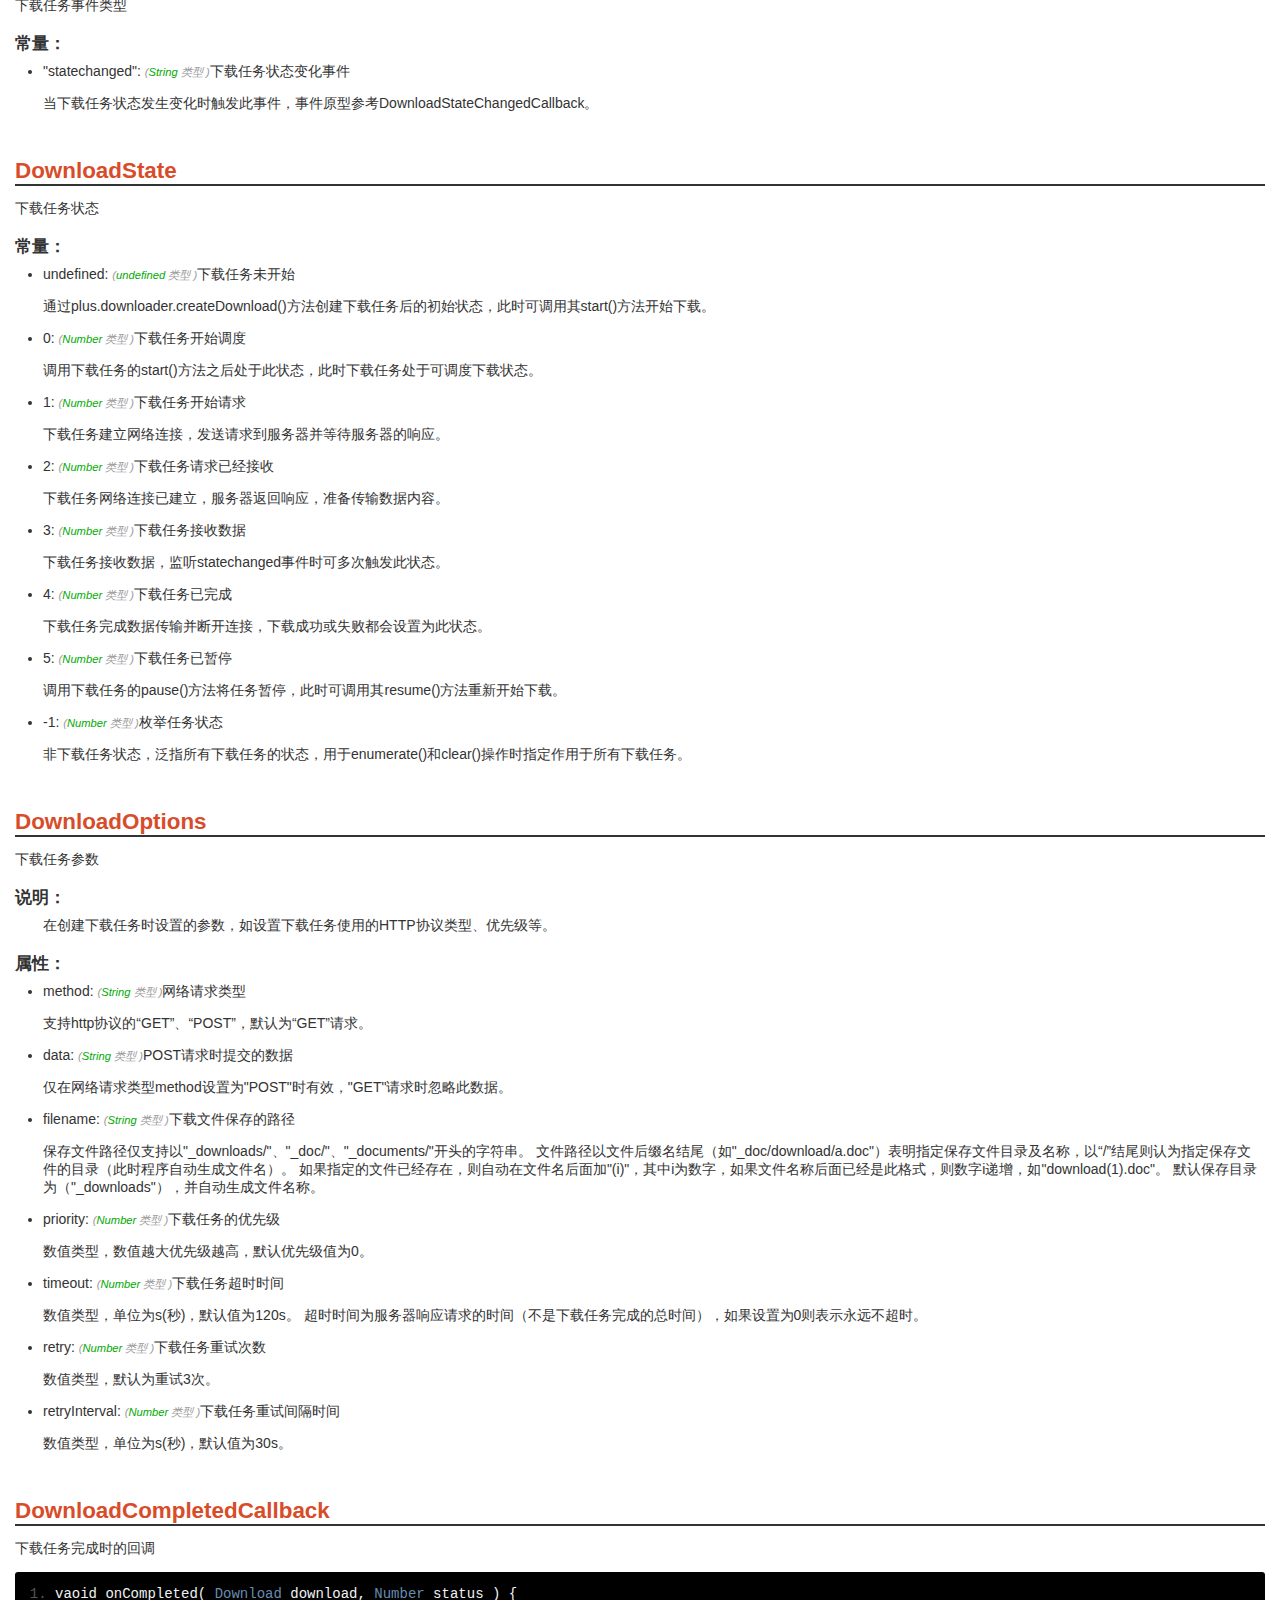
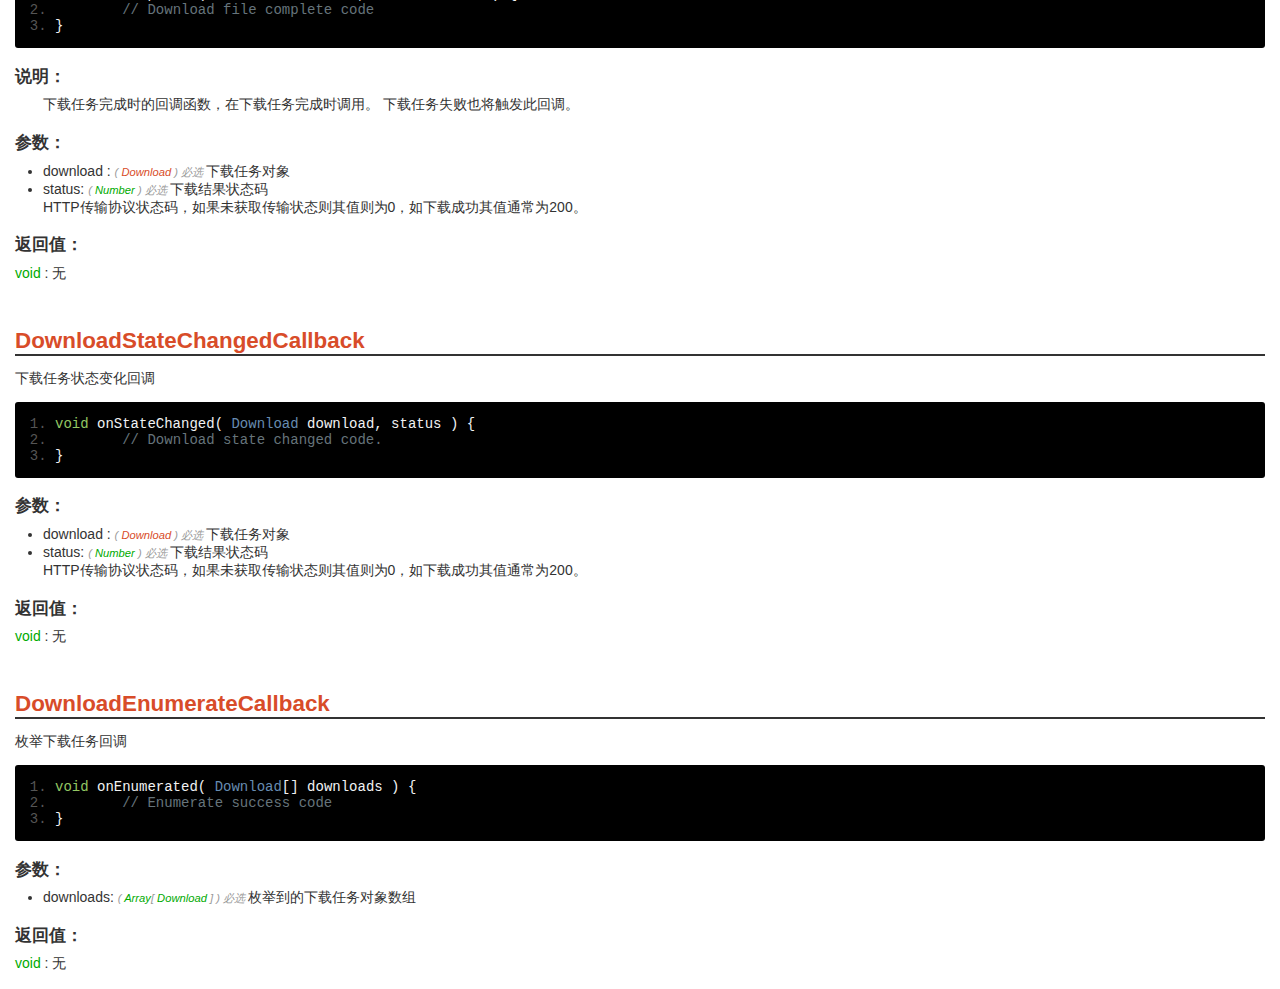
<file: doc/downloader.html>
<!DOCTYPE HTML>
<html>
<head>
<meta charset="utf-8">
<meta name="viewport" content="initial-scale=1.0, minimum-scale=1.0, maximum-scale=1.0, user-scalable=no">
<meta name="HandheldFriendly" content="true">
<meta name="MobileOptimized" content="320">
<title>Hello H5+</title>
<link rel="stylesheet" type="text/css" href="res/doc.css" charset="utf-8">
<link rel="stylesheet" type="text/css" href="res/prettify.sons.css" charset="utf-8">
<script type="text/javascript" src="res/doc.js" charset="utf-8"></script><script type="text/javascript" src="res/prettify.js" charset="utf-8"></script>
</head>
<body><div id="content" class="content">
<h1><a name="plus.downloader">downloader</a></h1>
<p>Downloader模块管理网络文件下载任务，用于从服务器下载各种文件，并支持跨域访问操作。通过plus.downloader获取下载管理对象。Downloader下载使用HTTP的GET/POST方式请求下载文件，符合标准HTTP/HTTPS传输协议。</p>
<h2>方法：</h2>
<ul>
<li>
<a href="#plus.downloader.createDownload">createDownload</a>: 新建下载任务</li>
<li>
<a href="#plus.downloader.enumerate">enumerate</a>: 枚举下载任务</li>
<li>
<a href="#plus.downloader.clear">clear</a>: 清除下载任务</li>
<li>
<a href="#plus.downloader.startAll">startAll</a>: 开始所有下载任务</li>
</ul>
<h2>对象：</h2>
<ul>
<li>
<a href="#plus.downloader.Download">Download</a>: Download对象管理一个下载任务</li>
<li>
<a href="#plus.downloader.DownloadEvent">DownloadEvent</a>: 下载任务事件类型</li>
<li>
<a href="#plus.downloader.DownloadState">DownloadState</a>: 下载任务状态</li>
<li>
<a href="#plus.downloader.DownloadOptions">DownloadOptions</a>: 下载任务参数</li>
</ul>
<h2>回调方法：</h2>
<ul>
<li>
<a href="#plus.downloader.DownloadCompletedCallback">DownloadCompletedCallback</a>: 下载任务完成时的回调</li>
<li>
<a href="#plus.downloader.DownloadStateChangedCallback">DownloadStateChangedCallback</a>: 下载任务状态变化回调</li>
<li>
<a href="#plus.downloader.DownloadEnumerateCallback">DownloadEnumerateCallback</a>: 枚举下载任务回调</li>
</ul>
<h2>权限：</h2>
<p>5+功能模块（permissions）</p>
<pre class="prettyprint linenums">
{
// ...
"permissions":{
	// ...
	"Downloader": {
		"description": "文件下载，管理文件下载任务"
	}
}
}
			</pre>
<h1><a name="plus.downloader.Download">Download</a></h1>
<p>Download对象管理一个下载任务</p>
<pre class="prettyprint linenums">
interface Download {
	readonly attribute String id;
	readonly attribute String url;
	readonly attribute Number state;
	readonly attribute DownloadOptions options;
	readonly attribute String filename;
	readonly attribute Number downloadedSize;
	readonly attribute Number totalSize;
	function void abort();
	function void addEventListener( String event, function Callback listener, Boolean capture );
	function String getAllResponseHeaders();
	function String getResponseHeader( headerName );
	function void pause();
	function void resume();
	function void setRequestHeader( String headerName, String headerValue );
	function void start();
}
				</pre>
<h2>属性：</h2>
<ul>
<li>
<a href="#plus.downloader.Download.id">id</a>: 下载任务的标识</li>
<li>
<a href="#plus.downloader.Download.url">url</a>: 下载文件的地址</li>
<li>
<a href="#plus.downloader.Download.state">state</a>: 任务的状态</li>
<li>
<a href="#plus.downloader.Download.options">options</a>: 下载任务的参数</li>
<li>
<a href="#plus.downloader.Download.filename">filename</a>: 下载的文件名称</li>
<li>
<a href="#plus.downloader.Download.downloadedSize">downloadedSize</a>: 已完成下载文件的大小</li>
<li>
<a href="#plus.downloader.Download.totalSize">totalSize</a>: 下载任务文件的总大小</li>
</ul>
<h2>方法：</h2>
<ul>
<li>
<a href="#plus.downloader.Download.abort">abort</a>: 取消下载任务</li>
<li>
<a href="#plus.downloader.Download.addEventListener">addEventListener</a>: 添加下载任务事件监听器</li>
<li>
<a href="#plus.downloader.Download.getAllResponseHeaders">getAllResponseHeaders</a>: 获取下载请求HTTP响应头部信息</li>
<li>
<a href="#plus.downloader.Download.getResponseHeader">getResponseHeader</a>: 获取下载请求指定的HTTP响应头部的值</li>
<li>
<a href="#plus.downloader.Download.pause">pause</a>: 暂停下载任务</li>
<li>
<a href="#plus.downloader.Download.resume">resume</a>: 恢复暂停的下载任务</li>
<li>
<a href="#plus.downloader.Download.setRequestHeader">setRequestHeader</a>: 设置下载请求的HTTP头数据</li>
<li>
<a href="#plus.downloader.Download.start">start</a>: 开始下载任务</li>
</ul>
<h1><a name="plus.downloader.DownloadEvent">DownloadEvent</a></h1>
<p>下载任务事件类型</p>
<h2>常量：</h2>
<ul><li>"statechanged": <em>(<font class="type">String</font>
	类型
)</em>下载任务状态变化事件<br><p>
	当下载任务状态发生变化时触发此事件，事件原型参考DownloadStateChangedCallback。
						</p>
</li></ul>
<h1><a name="plus.downloader.DownloadState">DownloadState</a></h1>
<p>下载任务状态</p>
<h2>常量：</h2>
<ul>
<li>undefined: <em>(<font class="type">undefined</font>
	类型
)</em>下载任务未开始<br><p>
	通过plus.downloader.createDownload()方法创建下载任务后的初始状态，此时可调用其start()方法开始下载。
						</p>
</li>
<li>0: <em>(<font class="type">Number</font>
	类型
)</em>下载任务开始调度<br><p>
	调用下载任务的start()方法之后处于此状态，此时下载任务处于可调度下载状态。
						</p>
</li>
<li>1: <em>(<font class="type">Number</font>
	类型
)</em>下载任务开始请求<br><p>
	下载任务建立网络连接，发送请求到服务器并等待服务器的响应。
						</p>
</li>
<li>2: <em>(<font class="type">Number</font>
	类型
)</em>下载任务请求已经接收<br><p>
	下载任务网络连接已建立，服务器返回响应，准备传输数据内容。
						</p>
</li>
<li>3: <em>(<font class="type">Number</font>
	类型
)</em>下载任务接收数据<br><p>
	下载任务接收数据，监听statechanged事件时可多次触发此状态。
						</p>
</li>
<li>4: <em>(<font class="type">Number</font>
	类型
)</em>下载任务已完成<br><p>
	下载任务完成数据传输并断开连接，下载成功或失败都会设置为此状态。
						</p>
</li>
<li>5: <em>(<font class="type">Number</font>
	类型
)</em>下载任务已暂停<br><p>
	调用下载任务的pause()方法将任务暂停，此时可调用其resume()方法重新开始下载。
						</p>
</li>
<li>-1: <em>(<font class="type">Number</font>
	类型
)</em>枚举任务状态<br><p>
	非下载任务状态，泛指所有下载任务的状态，用于enumerate()和clear()操作时指定作用于所有下载任务。
						</p>
</li>
</ul>
<h1><a name="plus.downloader.DownloadOptions">DownloadOptions</a></h1>
<p>下载任务参数</p>
<h2>说明：</h2>
<p class="des">
	在创建下载任务时设置的参数，如设置下载任务使用的HTTP协议类型、优先级等。
				</p>
<h2>属性：</h2>
<ul>
<li>method: <em>(<font class="type">String</font>
	类型
)</em>网络请求类型<br><p>
	支持http协议的“GET”、“POST”，默认为“GET”请求。
						</p>
</li>
<li>data: <em>(<font class="type">String</font>
	类型
)</em>POST请求时提交的数据<br><p>
	仅在网络请求类型method设置为"POST"时有效，"GET"请求时忽略此数据。
						</p>
</li>
<li>filename: <em>(<font class="type">String</font>
	类型
)</em>下载文件保存的路径<br><p>
	保存文件路径仅支持以"_downloads/"、"_doc/"、"_documents/"开头的字符串。
	文件路径以文件后缀名结尾（如"_doc/download/a.doc"）表明指定保存文件目录及名称，以“/”结尾则认为指定保存文件的目录（此时程序自动生成文件名）。
	如果指定的文件已经存在，则自动在文件名后面加"(i)"，其中i为数字，如果文件名称后面已经是此格式，则数字i递增，如"download(1).doc"。
	默认保存目录为（"_downloads"），并自动生成文件名称。
						</p>
</li>
<li>priority: <em>(<font class="type">Number</font>
	类型
)</em>下载任务的优先级<br><p>
	数值类型，数值越大优先级越高，默认优先级值为0。
						</p>
</li>
<li>timeout: <em>(<font class="type">Number</font>
	类型
)</em>下载任务超时时间<br><p>
	数值类型，单位为s(秒)，默认值为120s。
	超时时间为服务器响应请求的时间（不是下载任务完成的总时间），如果设置为0则表示永远不超时。
						</p>
</li>
<li>retry: <em>(<font class="type">Number</font>
	类型
)</em>下载任务重试次数<br><p>
	数值类型，默认为重试3次。
						</p>
</li>
<li>retryInterval: <em>(<font class="type">Number</font>
	类型
)</em>下载任务重试间隔时间<br><p>
	数值类型，单位为s(秒)，默认值为30s。
						</p>
</li>
</ul>
<h1><a name="plus.downloader.DownloadCompletedCallback">DownloadCompletedCallback</a></h1>
<p>下载任务完成时的回调</p>
<pre class="prettyprint linenums">
vaoid onCompleted( Download download, Number status ) {
	// Download file complete code
}
				</pre>
<h2>说明：</h2>
<p class="des">
	下载任务完成时的回调函数，在下载任务完成时调用。
	下载任务失败也将触发此回调。
				</p>
<h2>参数：</h2>
<ul>
<li>download : 
		<em>(
			<a href="#plus.downloader.Download">Download</a>
			)
			必选 </em>下载任务对象<br>
</li>
<li>status: 
		<em>(
			<font class="type">Number</font>
			)
			必选 </em>下载结果状态码<br>
	HTTP传输协议状态码，如果未获取传输状态则其值则为0，如下载成功其值通常为200。
						</li>
</ul>
<h2>返回值：</h2>
<font class="type">void</font>
			: 无<h1><a name="plus.downloader.DownloadStateChangedCallback">DownloadStateChangedCallback</a></h1>
<p>下载任务状态变化回调</p>
<pre class="prettyprint linenums">
void onStateChanged( Download download, status ) {
	// Download state changed code.
}
				</pre>
<h2>参数：</h2>
<ul>
<li>download : 
		<em>(
			<a href="#plus.downloader.Download">Download</a>
			)
			必选 </em>下载任务对象<br>
</li>
<li>status: 
		<em>(
			<font class="type">Number</font>
			)
			必选 </em>下载结果状态码<br>
	HTTP传输协议状态码，如果未获取传输状态则其值则为0，如下载成功其值通常为200。
						</li>
</ul>
<h2>返回值：</h2>
<font class="type">void</font>
			: 无<h1><a name="plus.downloader.DownloadEnumerateCallback">DownloadEnumerateCallback</a></h1>
<p>枚举下载任务回调</p>
<pre class="prettyprint linenums">
void onEnumerated( Download[] downloads ) {
	// Enumerate success code
}
				</pre>
<h2>参数：</h2>
<ul><li>downloads: 
		<em>(
			<font class="type">Array</font>[
						<font class="type">Download</font>
						]
					
			)
			必选 </em>枚举到的下载任务对象数组<br>
</li></ul>
<h2>返回值：</h2>
<font class="type">void</font>
			: 无<br><br>
</div></body>
</html>
</file>
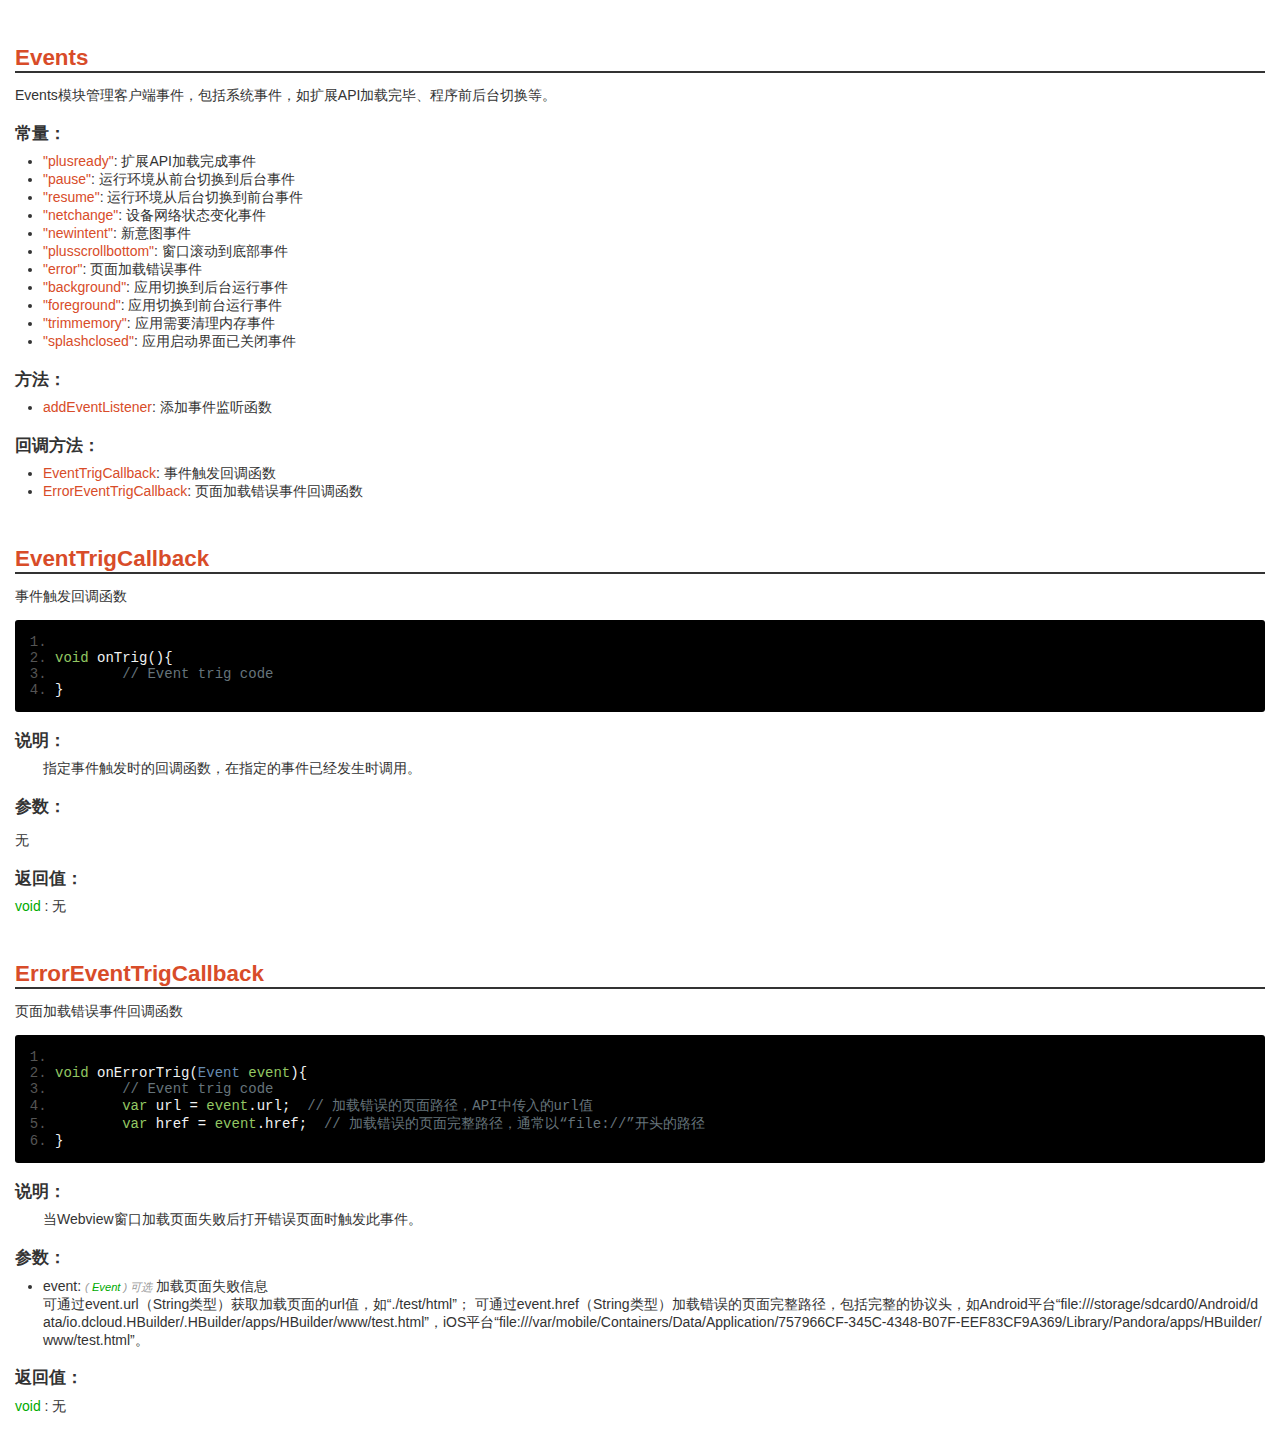
<file: doc/events.html>
<!DOCTYPE HTML>
<html>
<head>
<meta charset="utf-8">
<meta name="viewport" content="initial-scale=1.0, minimum-scale=1.0, maximum-scale=1.0, user-scalable=no">
<meta name="HandheldFriendly" content="true">
<meta name="MobileOptimized" content="320">
<title>Hello H5+</title>
<link rel="stylesheet" type="text/css" href="res/doc.css" charset="utf-8">
<link rel="stylesheet" type="text/css" href="res/prettify.sons.css" charset="utf-8">
<script type="text/javascript" src="res/doc.js" charset="utf-8"></script><script type="text/javascript" src="res/prettify.js" charset="utf-8"></script>
</head>
<body><div id="content" class="content">
<h1><a name="plus.Events">Events</a></h1>
<p>Events模块管理客户端事件，包括系统事件，如扩展API加载完毕、程序前后台切换等。</p>
<h2>常量：</h2>
<ul>
<li>
<a href="#plus.Events.%22plusready%22">"plusready"</a>: 扩展API加载完成事件</li>
<li>
<a href="#plus.Events.%22pause%22">"pause"</a>: 运行环境从前台切换到后台事件</li>
<li>
<a href="#plus.Events.%22resume%22">"resume"</a>: 运行环境从后台切换到前台事件</li>
<li>
<a href="#plus.Events.%22netchange%22">"netchange"</a>: 设备网络状态变化事件</li>
<li>
<a href="#plus.Events.%22newintent%22">"newintent"</a>: 新意图事件</li>
<li>
<a href="#plus.Events.%22plusscrollbottom%22">"plusscrollbottom"</a>: 窗口滚动到底部事件</li>
<li>
<a href="#plus.Events.%22error%22">"error"</a>: 页面加载错误事件</li>
<li>
<a href="#plus.Events.%22background%22">"background"</a>: 应用切换到后台运行事件</li>
<li>
<a href="#plus.Events.%22foreground%22">"foreground"</a>: 应用切换到前台运行事件</li>
<li>
<a href="#plus.Events.%22trimmemory%22">"trimmemory"</a>: 应用需要清理内存事件</li>
<li>
<a href="#plus.Events.%22splashclosed%22">"splashclosed"</a>: 应用启动界面已关闭事件</li>
</ul>
<h2>方法：</h2>
<ul><li>
<a href="#plus.Events.addEventListener">addEventListener</a>: 添加事件监听函数</li></ul>
<h2>回调方法：</h2>
<ul>
<li>
<a href="#plus.Events.EventTrigCallback">EventTrigCallback</a>: 事件触发回调函数</li>
<li>
<a href="#plus.Events.ErrorEventTrigCallback">ErrorEventTrigCallback</a>: 页面加载错误事件回调函数</li>
</ul>
<h1><a name="plus.Events.EventTrigCallback">EventTrigCallback</a></h1>
<p>事件触发回调函数</p>
<pre class="prettyprint linenums">
				
void onTrig(){
	// Event trig code
}
				
				</pre>
<h2>说明：</h2>
<p class="des">
	指定事件触发时的回调函数，在指定的事件已经发生时调用。
				</p>
<h2>参数：</h2>
<p>无</p>
<h2>返回值：</h2>
<font class="type">void</font>
			: 无<h1><a name="plus.Events.ErrorEventTrigCallback">ErrorEventTrigCallback</a></h1>
<p>页面加载错误事件回调函数</p>
<pre class="prettyprint linenums">
				
void onErrorTrig(Event event){
	// Event trig code
	var url = event.url;  // 加载错误的页面路径，API中传入的url值
	var href = event.href;  // 加载错误的页面完整路径，通常以“file://”开头的路径
}
				
				</pre>
<h2>说明：</h2>
<p class="des">
	当Webview窗口加载页面失败后打开错误页面时触发此事件。
				</p>
<h2>参数：</h2>
<ul><li>event: 
		<em>(
			<font class="type">Event</font>
			)
			可选 </em>加载页面失败信息<br>
	可通过event.url（String类型）获取加载页面的url值，如“./test/html”；
	可通过event.href（String类型）加载错误的页面完整路径，包括完整的协议头，如Android平台“file:///storage/sdcard0/Android/data/io.dcloud.HBuilder/.HBuilder/apps/HBuilder/www/test.html”，iOS平台“file:///var/mobile/Containers/Data/Application/757966CF-345C-4348-B07F-EEF83CF9A369/Library/Pandora/apps/HBuilder/www/test.html”。
						</li></ul>
<h2>返回值：</h2>
<font class="type">void</font>
			: 无<br><br>
</div></body>
</html>
</file>
<file: css/common.css>
* {
	-webkit-user-select: none;
	-ms-touch-select: none;
/*
	-ms-touch-action: none;
*/
}
html {
	width: 100%;
	height: 100%;
}
body {
	margin: 0;
	padding: 0;
	width: 100%;
	height: 100%;
	font-family: Arial;
	font-size:16px;
	color: #6c6c6c;
	-webkit-touch-callout:none;
	-webkit-tap-highlight-color:rgba(0,0,0,0);
	-webkit-text-size-adjust:none;
}
header {
	width: 100%;
	height: 44px;
	position: fixed;
	top: 0;
	left: 0;
	font-size: 17px;
	text-align: center;
	line-height: 44px;
	background: #D74B28;
	/*background: -webkit-linear-gradient(top,rgba(215,75,40,1),rgba(215,75,40,0.8));*/
	z-index: 9999;
	/*border-bottom: 1px solid rgba(215,75,40,0.8);*/
	-ms-touch-action: none;
}
.nvbt {
	width:15%;
	height:100%;
	float:left;
	overflow:hidden;
	text-overflow:ellipsis;
	white-space:nowrap;
}
.nvbt:active {
	background-color: rgba(170,170,170,0.1);
}
.nvtt {
	width: 70%;
	height: 100%;
	color: #cccccc;
	float: left;
	overflow:hidden;
	text-overflow:ellipsis;
	white-space:nowrap;
}
.content {
	text-align: center;
	padding-top: 44px;
}
.scontent {
	width: 100%;
	position: fixed;
	top: 44px;
	bottom: 0px;
	text-align: center;
	overflow-y: scroll;
	-webkit-overflow-scrolling: touch;
	-ms-touch-action: pan-y cross-slide-y;
	-ms-scroll-chaining: none;
	-ms-scroll-limit: 0 50 0 50;
}
.dcontent {
	text-align: center;
	padding-top: 44px;
	padding-bottom: 80px;
}
.sdcontent {
	width: 100%;
	position: fixed;
	top: 44px;
	bottom: 80px;
	text-align: center;
	overflow-y: scroll;
	-webkit-overflow-scrolling: touch;
	-ms-touch-action: pan-y cross-slide-y;
	-ms-scroll-chaining: none;
	-ms-scroll-limit: 0 50 0 50;
}
.heading {
	margin:0 1em;
	text-align:left;
}
.des {
	padding: 0 1em;
	text-align:left;
	text-indent: 2em;
	word-break: break-all;
}
.logo {
	width: 100%;
	text-align: center;
}
.button {
	font-size: 18px;
	font-weight: normal;
	text-decoration: none;
	display: block;
	text-align: center;
	overflow:hidden;
	text-overflow:ellipsis;
	white-space:nowrap;
	color: #FFF;
	background-color: #FFCC33;
	border: 1px solid #ECB100;
	padding: .5em 0em;
	margin: .5em .7em;
	-webkit-border-radius: 5px;
	border-radius: 5px;
}
.button:active {
	outline: 0;
  	-webkit-box-shadow: inset 0 3px 5px rgba(0, 0, 0, 0.125);
	box-shadow: inset 0 3px 5px rgba(0, 0, 0, 0.125);
}
.button-waring {
	color: #666;
	background-color: #ebebeb;
	border-color: #e0e0e0;
}
.button-select {
	font-size: 14px;
	background-color: #CCCCCC;
	border: 0;
	-webkit-border-radius: 2px;
	border-radius: 2px;
}
.dlist {
	padding: 0px;
	margin: 1em;
	background: #fff;
	border: 1px solid #ddd;
	-webkit-border-radius: 3px;
	border-radius: 3px;
}
.ditem {
	overflow: hidden;
	list-style-type: none;
	font-size: 1em;
	padding: 1em;
	border-bottom: inset 1px #ebebeb;
	vertical-align: middle;
}
.ditem:active {
	background: #f4f4f4;
}
.ditem:last-child {
	border-bottom: inset 0px #ebebeb;
}
.ditem-empty {
	overflow: hidden;
	list-style-type: none;
	font-size: 1em;
	padding: 1em;
	vertical-align: middle;
}
#output {
	height: 64px;
	position: fixed;
	left: 0;
	right: 0;
	bottom: 0;
	color: #f00;
	background: #FFF;
	font-size: 12px;
	line-height: 16px;
	word-break: break-all;
	z-index: 6666;
	padding: 8px 16px;
	overflow-x: hidden;
	overflow-y: scroll;
	border-top: 2px solid #AAA;
	-webkit-overflow-scrolling: touch;
}
.iback {
	background: no-repeat center center url([data-uri]);
	background-size: 50px 44px;
}
.idoc {
	background: no-repeat center center url([data-uri]);
	background-size: 50px 44px;
}
</file>
<file: doc/res/doc.css>
* {
	-webkit-user-select: none;
	-ms-touch-select: none;
/*
	-ms-touch-action: none;
*/
}
html {
	width: 100%;
	height: 100%;
}
body {
    color:#333;
    font-family: Verdana, Arial, Helvetica , "Microsoft YaHei" , sans-serif;
    font-size:14px;
    word-break: break-all;
	-webkit-touch-callout:none;
	-webkit-tap-highlight-color:rgba(0,0,0,0);
	-webkit-text-size-adjust:none;
}
.content {
	padding: 0 0.5em;
}
h1 {
    border-bottom:2px solid;
    font-size:1.6em;
    font-weight:bold;
	margin:2em 0px 0.5em 0px;

}
h2 {
    font-size:1.2em;
    font-weight:bold;
    margin:1em 0px 0.5em 0px;
    text-shadow:#FFFFFF 0px 1px 1px;
}
h3 {
    font-size:1.1em;
    font-weight:bold;
    margin:0.8em 0px 0.5em 0px;
    text-shadow:#FFFFFF 0px 1px 1px;
}
em {
    font-size: 0.8em;
    color: #999;
}
ul {
	margin: 0;
	padding: 0 0 0 2em;
}
a {
	color:#D84C29;
	text-decoration:none;
}
.des {
	text-indent: 2em;
	margin: 0;
}
.type{
    color:#0A0;text-decoration:none;-webkit-tap-highlight-color:rgba(0,0,0,0);
}
</file>
<file: doc/res/prettify.sons.css>
.str
{
    color: #EC7600;
}
.kwd
{
    color: #93C763;
}
.com
{
    color: #66747B;
}
.typ
{
    color: #678CB1;
}
.lit
{
    color: #FACD22;
}
.pun
{
    color: #F1F2F3;
}
.pln
{
    color: #F1F2F3;
}
.tag
{
    color: #8AC763;
}
.atn
{
    color: #E0E2E4;
}
.atv
{
    color: #EC7600;
}
.dec
{
    color: purple;
}
pre.prettyprint
{
    border: 0px solid #888;
}
ol.linenums
{
    margin-top: 0;
    margin-bottom: 0;
}
.prettyprint {
    background: #000;
    border-radius: 3px;
    padding: 1em 0;
    overflow-x: scroll;
    -webkit-overflow-scrolling: touch;
    /*white-space: pre-wrap;*//*css-3*/
    /*word-wrap: break-word;*//*Internet Explorer 5.5+*/
}
li.L0, li.L1, li.L2, li.L3, li.L4, li.L5, li.L6, li.L7, li.L8, li.L9
{
    color: #555;
    list-style-type: decimal;
}
/*li.L1, li.L3, li.L5, li.L7, li.L9 {
    background: #222;
}*/
@media print
{
    .str
    {
        color: #060;
    }
    .kwd
    {
        color: #006;
        font-weight: bold;
    }
    .com
    {
        color: #600;
        font-style: italic;
    }
    .typ
    {
        color: #404;
        font-weight: bold;
    }
    .lit
    {
        color: #044;
    }
    .pun
    {
        color: #440;
    }
    .pln
    {
        color: #000;
    }
    .tag
    {
        color: #006;
        font-weight: bold;
    }
    .atn
    {
        color: #404;
    }
    .atv
    {
        color: #060;
    }
}
</file>
